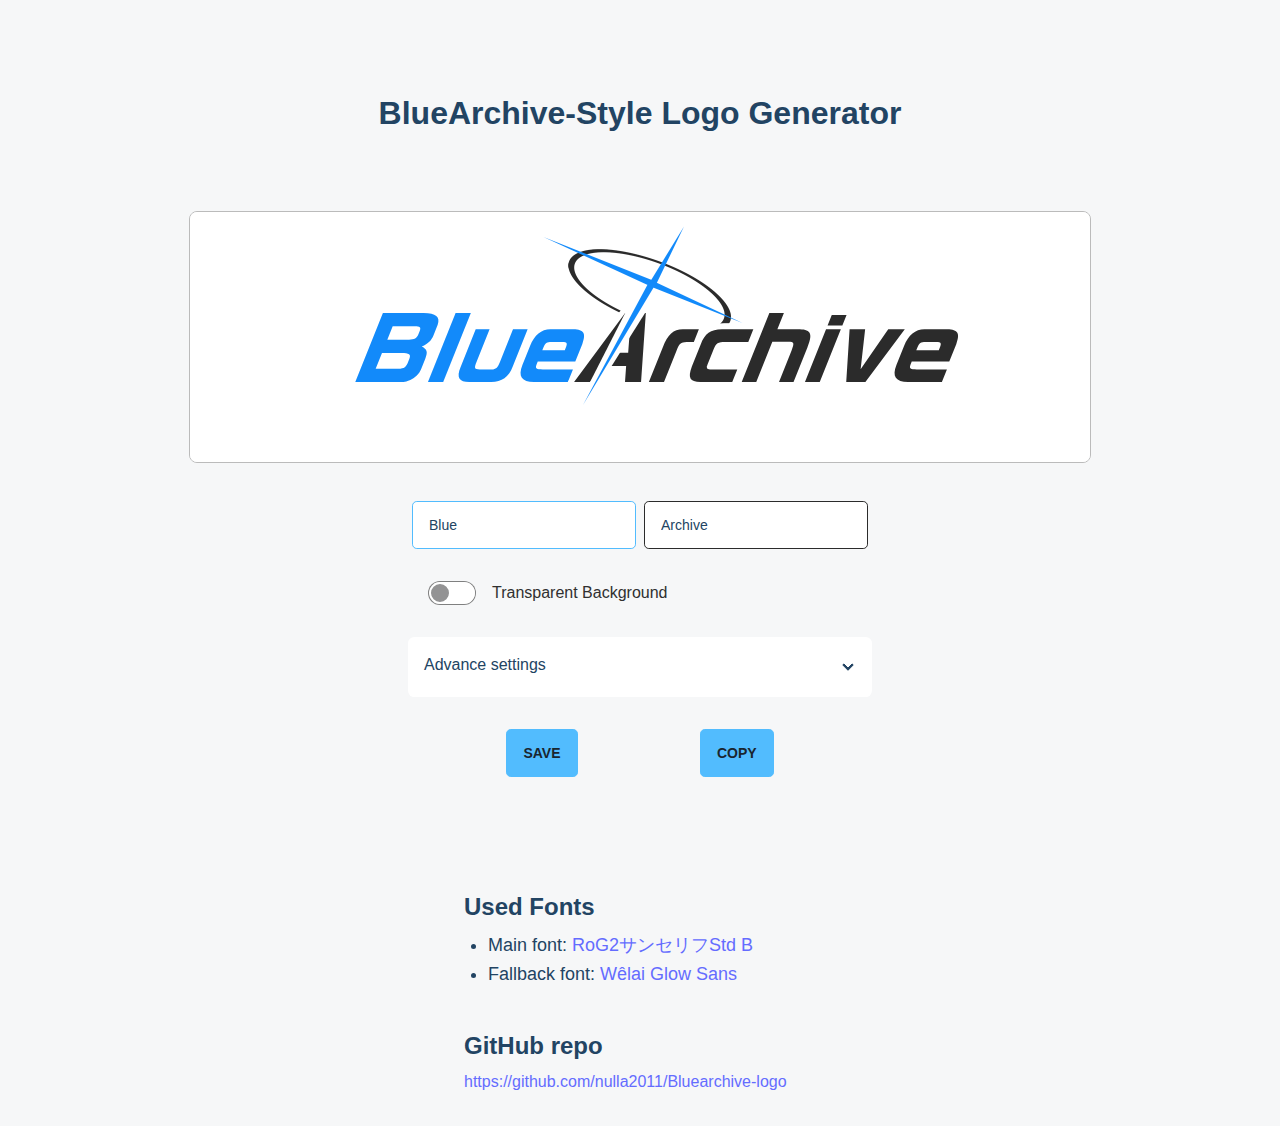
<file: ba-logo/index.html>
<!doctype html>
<html lang="en">

<head>
  <meta charset="UTF-8" />
  <meta name="viewport" content="width=device-width, initial-scale=1.0" />
  <link rel="stylesheet" type="text/css" href="fonts/RoGSans_sliced/font.css" />
  <link rel="stylesheet" type="text/css" href="fonts/GlowSans/font.css" />
  <title class="i18n" data-i18n="title">Blue Archive Logo Generator</title>
  <script type="module" crossorigin src="/ba-logo/assets/ba-logo-index-179ae651.js"></script>
  <link rel="stylesheet" href="/ba-logo/assets/ba-logo-index-3937e82a.css">
</head>

<body>
  <header>
    <h1 class="i18n mt-24 mb-20 text-center font-bold" data-i18n="heading">BlueArchive-Style Logo Generator</h1>
  </header>
  <section class="canvas-wrapper flex place-content-center">
    <div class="relative my-auto">
      <canvas id="canvas" height="250" width="900"></canvas>
      <div id='loading' class="absolute w-full h-full top-0 left-0 backdrop-blur-sm bg-slate-400/5 z-50 hidden">
        <div class="flex place-content-center h-full">
          <span class="loading loading-spinner loading-lg mx-auto"></span>
        </div>
      </div>
    </div>
  </section>
  <section class="w-full mx-auto my-6 flex flex-col sm:w-[32rem]">
    <div class="flex justify-center my-4 px-2">
      <input id="textL" type="text" placeholder="Type here" value="Blue"
        class="input input-bordered input-md input-primary mr-1 w-40 max-w-[14rem] flex-1" />
      <input id="textR" type="text" placeholder="Type here" value="Archive"
        class="input input-bordered input-md input-secondary ml-1 w-40 max-w-[14rem] flex-1" />
    </div>
    <div class="my-2">
      <label class="cursor-pointer label justify-start mx-10">
        <input type="checkbox" class="toggle toggle-primary" id="transparent" />
        <span class="i18n label-text text-base ml-4 mr-16" data-i18n="transparent-background">Transparent
          Background</span>
      </label>
    </div>
    <div class="mx-6 my-4">
      <div class="collapse collapse-arrow bg-base-100">
        <input type="checkbox" />
        <div class="i18n collapse-title font-medium" data-i18n="advance">Advance settings</div>
        <div class="collapse-content">
          <div class="i18n" data-i18n="halo-cross">Halo & Cross position</div>
          <div class="flex justify-evenly my-4">
            <span class="flex-1"><span class="mr-2">X</span><input type="number" placeholder="Type here" value="-15"
                class="input input-bordered input-sm input-primary w-32 mr-2" id="graphX" /></span>
            <span class="flex-1"><span class="mr-2">Y</span><input type="number" placeholder="Type here" value="0"
                class="input input-bordered input-sm input-primary w-32" id="graphY" /></span>
          </div>
        </div>
      </div>
    </div>
    <div class="flex justify-evenly my-4">
      <span><button class="i18n btn btn-primary" id="save" data-i18n="save">Save</button></span>
      <span><button class="i18n btn btn-primary" id="copy" data-i18n="copy">Copy</button></span>
    </div>
    <label class="swap cursor-default">
      <input type="checkbox" disabled id="message-switch" />
      <div class="alert alert-success swap-on">
        <svg xmlns="http://www.w3.org/2000/svg" class="stroke-current shrink-0 h-6 w-6" fill="none" viewBox="0 0 24 24">
          <path stroke-linecap="round" stroke-linejoin="round" stroke-width="2"
            d="M9 12l2 2 4-4m6 2a9 9 0 11-18 0 9 9 0 0118 0z" />
        </svg>
        <span class="i18n font-medium" data-i18n="copy-success">Image copied</span>
      </div>
    </label>
  </section>
  <footer>
    <section class="w-full mx-auto my-8 sm:w-96 px-4">
      <h2 class="i18n text-2xl font-bold leading-loose" data-i18n="font-title">Used Fonts</h2>
      <ul class="list-disc leading-relaxed text-lg font-normal mb-8 px-6">
        <li>
          <span class="i18n" data-i18n="main-font">Main font: </span>
          <a href="https://www.morisawa.co.jp/fonts/specimen/1646" target="_blank">RoG2サンセリフStd B</a>
        </li>
        <li>
          <span class="i18n" data-i18n="fallback-font">Fallback font: </span>
          <a href="https://github.com/welai/glow-sans" target="_blank" class="i18n" data-i18n="glow">Wêlai Glow Sans</a>
        </li>
      </ul>
      <h2 class="i18n text-2xl font-bold leading-loose" data-i18n="github-repo">GitHub repo</h2>
      <a href="https://github.com/nulla2011/Bluearchive-logo" target="_blank"
        class="text-md">https://github.com/nulla2011/Bluearchive-logo</a>
    </section>
  </footer>
  
</body>

</html>
</file>
<file: ba-logo/fonts/RoGSans_sliced/font.css>
@font-face {
  font-family: RoGSanSrfStd-Bd;
  src: url('./RoGSanSrfStd-Bd_latin.woff2') format('woff2');
  font-weight: normal;
  font-style: normal;
  font-display: swap;
  unicode-range: U+0-7F;
}
@font-face {
  font-family: RoGSanSrfStd-Bd;
  src: url('./RoGSanSrfStd-Bd_kana.woff2') format('woff2');
  font-weight: normal;
  font-style: normal;
  font-display: swap;
  unicode-range: U+3000-30FF;
}
@font-face {
  font-family: RoGSanSrfStd-Bd;
  src: url('./RoGSanSrfStd-Bd_other_mod.woff2') format('woff2');
  font-weight: normal;
  font-style: normal;
  font-display: swap;
  unicode-range: U+80-2FFF,U+3100-4DFF, U+A000-10FFFF;
}
@font-face {
  font-family: RoGSanSrfStd-Bd;
  src: url("./RoGSanSrfStd-Bd_CJK.1.woff2") format("woff2");
  font-weight: normal;
  font-style: normal;
  font-display: swap;
  unicode-range: U+9f3e,U+9f62,U+9f63,U+9f66,U+9f67,U+9f8d;
}
@font-face {
  font-family: RoGSanSrfStd-Bd;
  src: url("./RoGSanSrfStd-Bd_CJK.2.woff2") format("woff2");
  font-weight: normal;
  font-style: normal;
  font-display: swap;
  unicode-range: U+9dfa,U+9e1a,U+9e1e,U+9e75,U+9e78,U+9e79,U+9e7c,U+9e93,U+9e97,U+9e9d,U+9ea9,U+9eb4,U+9eb5,U+9eb9,U+9eba,U+9ebe,U+9ebf,U+9ecd,U+9ed0,U+9ed2,U+9ed9,U+9edd,U+9eef,U+9ef4,U+9f2c;
}
@font-face {
  font-family: RoGSanSrfStd-Bd;
  src: url("./RoGSanSrfStd-Bd_CJK.3.woff2") format("woff2");
  font-weight: normal;
  font-style: normal;
  font-display: swap;
  unicode-range: U+9c3b,U+9c47,U+9c48,U+9c57,U+9c78,U+9ce5,U+9ce9,U+9cf3,U+9cf4,U+9cf6,U+9d08,U+9d09,U+9d12,U+9d1b,U+9d26,U+9d28,U+9d3b,U+9d51,U+9d59,U+9d5c,U+9d60,U+9d61,U+9d6c,U+9d70,U+9d72,U+9d7a,U+9d89,U+9d8f,U+9daf,U+9db4,U+9db8,U+9dd7,U+9df2,U+9df9;
}
@font-face {
  font-family: RoGSanSrfStd-Bd;
  src: url("./RoGSanSrfStd-Bd_CJK.4.woff2") format("woff2");
  font-weight: normal;
  font-style: normal;
  font-display: swap;
  unicode-range: U+9a5f,U+9a62,U+9a65,U+9ab0,U+9abc,U+9ac0,U+9ac4,U+9acf,U+9ad1,U+9ad9,U+9ae3,U+9aea,U+9aed,U+9aef,U+9af4,U+9afb,U+9b18,U+9b1a,U+9b22,U+9b23,U+9b27,U+9b28,U+9b31,U+9b3b,U+9b43,U+9b4d,U+9b51,U+9b5a,U+9b6f,U+9b8e,U+9b91,U+9b9f,U+9ba8,U+9baa,U+9bab,U+9bad,U+9bae,U+9bb1,U+9bc9,U+9bca,U+9bd6,U+9bdb,U+9be8,U+9bf0,U+9bf1,U+9c10,U+9c15,U+9c24,U+9c2d,U+9c39;
}
@font-face {
  font-family: RoGSanSrfStd-Bd;
  src: url("./RoGSanSrfStd-Bd_CJK.5.woff2") format("woff2");
  font-weight: normal;
  font-style: normal;
  font-display: swap;
  unicode-range: U+98db,U+98e2,U+98e9,U+98ef,U+98f2,U+98f4,U+98fc-98fe,U+9905,U+990a,U+990c,U+9913,U+991e,U+9921,U+9928,U+992c,U+9945,U+994c,U+9951,U+9952,U+9957,U+9997,U+9998,U+99a5,U+99ac,U+99ad,U+99b3,U+99b4,U+99c1,U+99c4-99c6,U+99d0,U+99d2,U+99d5,U+99dd,U+99ed,U+99f1,U+99ff,U+9a0e,U+9a0f,U+9a12,U+9a13,U+9a19,U+9a28,U+9a30,U+9a40,U+9a4d,U+9a4e,U+9a52,U+9a55,U+9a5a;
}
@font-face {
  font-family: RoGSanSrfStd-Bd;
  src: url("./RoGSanSrfStd-Bd_CJK.6.woff2") format("woff2");
  font-weight: normal;
  font-style: normal;
  font-display: swap;
  unicode-range: U+9730,U+973d,U+9742,U+9744,U+9749,U+9751,U+976d,U+977c,U+9784,U+9785,U+978f,U+9798,U+97a3,U+97b4,U+97cb,U+97d3,U+97dc,U+97ee,U+97fb,U+97ff,U+9801-9803,U+9805,U+9806,U+9808,U+980c,U+9810-9813,U+9817,U+9818,U+9824,U+982c,U+982d,U+9830,U+9834,U+9838,U+983c,U+9846,U+984d,U+984e,U+9854,U+9855,U+9857,U+9858,U+985a,U+985b,U+9865,U+9867,U+986b,U+9870,U+9871,U+98af,U+98b1,U+98b6,U+98c4;
}
@font-face {
  font-family: RoGSanSrfStd-Bd;
  src: url("./RoGSanSrfStd-Bd_CJK.7.woff2") format("woff2");
  font-weight: normal;
  font-style: normal;
  font-display: swap;
  unicode-range: U+95bb,U+95be,U+95c7,U+95ca,U+95d5,U+95d6,U+95d8,U+95e2,U+965b,U+965c,U+965e,U+9663,U+9665,U+966c,U+9670,U+9673,U+9678,U+967a,U+967d,U+9685,U+9688,U+968a,U+968e,U+9695,U+9698,U+96a0,U+96a3,U+96b7,U+96bb,U+96bc,U+96c9,U+96d1,U+96d6,U+96db,U+96e3,U+96eb,U+96f0,U+96f2,U+96f9,U+970a,U+970f,U+9711,U+9719,U+9727;
}
@font-face {
  font-family: RoGSanSrfStd-Bd;
  src: url("./RoGSanSrfStd-Bd_CJK.8.woff2") format("woff2");
  font-weight: normal;
  font-style: normal;
  font-display: swap;
  unicode-range: U+9583,U+9589,U+958f,U+9591,U+9592,U+9598,U+95a2-95a5,U+95a8,U+95b2;
}
@font-face {
  font-family: RoGSanSrfStd-Bd;
  src: url("./RoGSanSrfStd-Bd_CJK.9.woff2") format("woff2");
  font-weight: normal;
  font-style: normal;
  font-display: swap;
  unicode-range: U+9418-941a,U+9438,U+9451,U+945a,U+9462,U+9475,U+947c,U+947f;
}
@font-face {
  font-family: RoGSanSrfStd-Bd;
  src: url("./RoGSanSrfStd-Bd_CJK.10.woff2") format("woff2");
  font-weight: normal;
  font-style: normal;
  font-display: swap;
  unicode-range: U+92b7,U+92b9,U+92d0,U+92d2,U+92e4,U+92ea,U+92ed,U+92f3,U+92f8,U+92fc,U+9306,U+9310,U+9318,U+931a,U+931e,U+9320,U+9321,U+9326,U+9328,U+932b,U+932c,U+932f,U+9332,U+934b,U+934d,U+9354,U+9357,U+935b,U+936e,U+9375,U+937e,U+938c,U+9394,U+9396,U+9397,U+939a,U+93a7,U+93ac,U+93ae,U+93b9,U+93c6,U+93d1,U+93d6,U+93de,U+93e1,U+93e4,U+93f8;
}
@font-face {
  font-family: RoGSanSrfStd-Bd;
  src: url("./RoGSanSrfStd-Bd_CJK.11.woff2") format("woff2");
  font-weight: normal;
  font-style: normal;
  font-display: swap;
  unicode-range: U+914c,U+914e,U+9154,U+9162,U+9163,U+9169,U+9182,U+918d,U+9190,U+919c,U+91a4,U+91ac,U+91b5,U+91b8,U+91c6,U+91c8,U+91d7,U+91d8,U+91dd,U+91e3,U+91e6,U+91e7,U+91ed,U+920a,U+920d,U+920e,U+9210,U+9214,U+9215,U+9234,U+9237,U+9239,U+923a,U+923c,U+9240,U+9244,U+9245,U+924e,U+9251,U+925b,U+925e,U+9262,U+9264,U+9266,U+9271,U+927e,U+9280,U+9283,U+9285,U+9288,U+9291,U+9293,U+9298,U+92ad;
}
@font-face {
  font-family: RoGSanSrfStd-Bd;
  src: url("./RoGSanSrfStd-Bd_CJK.12.woff2") format("woff2");
  font-weight: normal;
  font-style: normal;
  font-display: swap;
  unicode-range: U+8fe2,U+8fe9,U+8ff8,U+9015,U+901e,U+9021,U+9031,U+9041,U+9045,U+904a,U+904f,U+9051,U+9054,U+9055,U+905c,U+9060,U+9061,U+9069,U+9076-9078,U+907a,U+907c,U+907d,U+9081,U+9083,U+908f,U+90a8,U+90b8,U+90de,U+90f5,U+90f7,U+9115,U+9127,U+912d,U+9149,U+914a;
}
@font-face {
  font-family: RoGSanSrfStd-Bd;
  src: url("./RoGSanSrfStd-Bd_CJK.13.woff2") format("woff2");
  font-weight: normal;
  font-style: normal;
  font-display: swap;
  unicode-range: U+8e35,U+8e42,U+8e49,U+8e50,U+8e59,U+8e5f,U+8e74,U+8e76,U+8e7c,U+8e84,U+8e85,U+8e87,U+8e8d,U+8e99,U+8eac,U+8ec0,U+8eca-8ecd,U+8ed2,U+8edf,U+8ee2,U+8eeb,U+8ef8,U+8efd,U+8f03,U+8f09,U+8f13,U+8f14,U+8f1d,U+8f29,U+8f2a,U+8f2f,U+8f38,U+8f3b,U+8f3f,U+8f44,U+8f4d,U+8f4e,U+8f5f,U+8fae,U+8faf,U+8fb2,U+8fb7,U+8fba-8fbc,U+8fbf,U+8fc2,U+8fda;
}
@font-face {
  font-family: RoGSanSrfStd-Bd;
  src: url("./RoGSanSrfStd-Bd_CJK.14.woff2") format("woff2");
  font-weight: normal;
  font-style: normal;
  font-display: swap;
  unicode-range: U+8caf,U+8cb0,U+8cb4,U+8cb6-8cb8,U+8cbb,U+8cbc,U+8cbf,U+8cc0,U+8cc2-8cc4,U+8cc7,U+8cca,U+8ccd,U+8cd1,U+8cd3,U+8cdb,U+8cdc,U+8cde,U+8ce0,U+8ce2,U+8ce6,U+8cea,U+8ced,U+8cf4,U+8cfa,U+8cfc,U+8cfd,U+8d05,U+8d08,U+8d0f,U+8d13,U+8d14,U+8d16,U+8d66,U+8d67,U+8d6d,U+8d73,U+8d99,U+8da8,U+8dcb,U+8ddb,U+8de1,U+8de3,U+8deb,U+8dfc,U+8e09,U+8e0a,U+8e1e;
}
@font-face {
  font-family: RoGSanSrfStd-Bd;
  src: url("./RoGSanSrfStd-Bd_CJK.15.woff2") format("woff2");
  font-weight: normal;
  font-style: normal;
  font-display: swap;
  unicode-range: U+8b6c,U+8b70,U+8b72,U+8b74,U+8b77,U+8b83,U+8b90,U+8c3f,U+8c48,U+8c4a,U+8c4c,U+8c7a,U+8c82,U+8c89,U+8c9d,U+8c9e,U+8ca0-8ca2,U+8ca7-8cac;
}
@font-face {
  font-family: RoGSanSrfStd-Bd;
  src: url("./RoGSanSrfStd-Bd_CJK.16.woff2") format("woff2");
  font-weight: normal;
  font-style: normal;
  font-display: swap;
  unicode-range: U+8a02,U+8a03,U+8a08,U+8a0a,U+8a0e,U+8a13,U+8a16-8a18,U+8a1b,U+8a1d,U+8a1f,U+8a23,U+8a25,U+8a2d,U+8a31,U+8a33,U+8a34,U+8a37,U+8a3a,U+8a3c,U+8a48,U+8a50,U+8a54,U+8a55,U+8a5b,U+8a5e,U+8a60,U+8a62,U+8a63,U+8a66,U+8a69,U+8a6b,U+8a6d,U+8a6e,U+8a70,U+8a72,U+8a73,U+8a85,U+8a87,U+8a8c,U+8a8d,U+8a91,U+8a95,U+8a98,U+8aa0,U+8aa1,U+8aa3,U+8aa4,U+8aa6,U+8aa8,U+8aac,U+8aad,U+8ab0,U+8ab2,U+8ab9,U+8abc,U+8abe,U+8abf,U+8ac7,U+8acf,U+8ad2,U+8ad6,U+8adb,U+8adc,U+8adf,U+8ae1,U+8ae6,U+8ae7,U+8aed,U+8aee,U+8af1,U+8af3,U+8af7,U+8af8,U+8afa,U+8afe,U+8b00-8b02,U+8b0e,U+8b17,U+8b19,U+8b1b,U+8b1d,U+8b21,U+8b28,U+8b2c,U+8b33,U+8b39,U+8b3e,U+8b4f,U+8b58,U+8b5a,U+8b5c;
}
@font-face {
  font-family: RoGSanSrfStd-Bd;
  src: url("./RoGSanSrfStd-Bd_CJK.17.woff2") format("woff2");
  font-weight: normal;
  font-style: normal;
  font-display: swap;
  unicode-range: U+8872,U+887d-887f,U+8882,U+8888,U+88a2,U+88a4,U+88b1,U+88b4,U+88b7,U+88cf,U+88dc,U+88df,U+88e1,U+88e8,U+88f3,U+88fd,U+88fe,U+8907,U+890c,U+8912,U+8913,U+8925,U+892b,U+893b,U+8941,U+8956,U+895e,U+895f,U+8966,U+896f,U+8972,U+8987,U+898f,U+8997,U+899a,U+89a7,U+89aa,U+89b3,U+89da;
}
@font-face {
  font-family: RoGSanSrfStd-Bd;
  src: url("./RoGSanSrfStd-Bd_CJK.18.woff2") format("woff2");
  font-weight: normal;
  font-style: normal;
  font-display: swap;
  unicode-range: U+86e4,U+86ed,U+86f8,U+86f9,U+86fe,U+8703,U+8706,U+8709,U+870a,U+8711,U+871a,U+8725,U+8729,U+8734,U+873b,U+873f,U+8753,U+8755,U+8757,U+8766,U+876e,U+8778,U+8782,U+879f,U+87a2,U+87ab,U+87b3,U+87bd,U+87c0,U+87c4,U+87cb,U+87e0,U+87ec,U+87fb,U+881f,U+8846,U+8852,U+8853,U+8859,U+885b,U+885d,U+8862;
}
@font-face {
  font-family: RoGSanSrfStd-Bd;
  src: url("./RoGSanSrfStd-Bd_CJK.19.woff2") format("woff2");
  font-weight: normal;
  font-style: normal;
  font-display: swap;
  unicode-range: U+8535,U+8543,U+8548,U+854e,U+8553,U+8557,U+8559,U+8568-856a,U+856d,U+858a,U+8591,U+8594,U+8599,U+85a6,U+85a8,U+85a9,U+85ab,U+85ac,U+85ae,U+85b9,U+85c1,U+85cd,U+85e9,U+8606,U+8607,U+860a,U+861a,U+862d,U+863f,U+8654,U+865c,U+8671,U+867b,U+8693,U+86a4,U+86af,U+86c6,U+86c9,U+86cd,U+86ce,U+86d4,U+86de,U+86df;
}
@font-face {
  font-family: RoGSanSrfStd-Bd;
  src: url("./RoGSanSrfStd-Bd_CJK.20.woff2") format("woff2");
  font-weight: normal;
  font-style: normal;
  font-display: swap;
  unicode-range: U+83c5,U+83d3,U+83d6,U+83df,U+83eb,U+83f0,U+840a,U+8429,U+843c,U+8449,U+844e,U+8466,U+846d,U+847a,U+8490,U+8494,U+849f,U+84a1,U+84b4,U+84bb,U+84bc,U+84cb,U+84d0,U+84d1,U+84ee,U+84fc,U+8500,U+8511,U+8514,U+8515,U+8517,U+8518,U+851f,U+8523,U+8526,U+852d;
}
@font-face {
  font-family: RoGSanSrfStd-Bd;
  src: url("./RoGSanSrfStd-Bd_CJK.21.woff2") format("woff2");
  font-weight: normal;
  font-style: normal;
  font-display: swap;
  unicode-range: U+82c5,U+82d3,U+82de,U+82e7,U+82eb,U+82fa,U+8301,U+8332,U+8340,U+834a,U+834f,U+8358,U+8373,U+837b,U+837c,U+837f,U+83a2,U+83a8;
}
@font-face {
  font-family: RoGSanSrfStd-Bd;
  src: url("./RoGSanSrfStd-Bd_CJK.22.woff2") format("woff2");
  font-weight: normal;
  font-style: normal;
  font-display: swap;
  unicode-range: U+814e,U+8151,U+816b,U+8171,U+8178,U+8182,U+8188,U+819a,U+81a0,U+81a3,U+81ba,U+81bf,U+81c6,U+81cd,U+81d1,U+81d3,U+81d8,U+81e5,U+81e8,U+81fc,U+8201,U+8202,U+8208,U+820e,U+8210,U+8217,U+8218,U+821b,U+821c,U+8233,U+8237,U+8259,U+825f,U+8266,U+8268,U+826e,U+8271,U+8276,U+828d;
}
@font-face {
  font-family: RoGSanSrfStd-Bd;
  src: url("./RoGSanSrfStd-Bd_CJK.23.woff2") format("woff2");
  font-weight: normal;
  font-style: normal;
  font-display: swap;
  unicode-range: U+8004,U+8006,U+8012,U+8018,U+8056,U+805e,U+8061,U+806f,U+8073,U+8074,U+8077,U+807e,U+80ad,U+80b1,U+80c4,U+80da,U+80db,U+80e4,U+80ef,U+80f1,U+80f4,U+8105,U+8107,U+8108,U+811b,U+8123,U+8133,U+8139;
}
@font-face {
  font-family: RoGSanSrfStd-Bd;
  src: url("./RoGSanSrfStd-Bd_CJK.24.woff2") format("woff2");
  font-weight: normal;
  font-style: normal;
  font-display: swap;
  unicode-range: U+7f36,U+7f4c,U+7f58,U+7f60,U+7f70,U+7f75,U+7f77,U+7f79,U+7f85,U+7f86,U+7f9a,U+7fa8,U+7fa9,U+7fb2,U+7fcc,U+7fd2,U+7fd5,U+7fe9,U+7feb,U+7ff3,U+7ff9;
}
@font-face {
  font-family: RoGSanSrfStd-Bd;
  src: url("./RoGSanSrfStd-Bd_CJK.25.woff2") format("woff2");
  font-weight: normal;
  font-style: normal;
  font-display: swap;
  unicode-range: U+7dca,U+7dcb,U+7dcf,U+7dd1,U+7dd2,U+7dd6,U+7dd8,U+7dda,U+7dde,U+7de0,U+7de8,U+7de9,U+7dec,U+7def,U+7df4,U+7dfb,U+7e01,U+7e04,U+7e0a,U+7e0b,U+7e1b,U+7e1e,U+7e26,U+7e2b,U+7e2e,U+7e37,U+7e39,U+7e3a,U+7e3e,U+7e43,U+7e4a,U+7e4b,U+7e4d,U+7e54,U+7e55,U+7e59,U+7e5a,U+7e5e,U+7e61,U+7e6b,U+7e6d,U+7e70,U+7e79,U+7e7b,U+7e7d,U+7e82,U+7e8f,U+7e92,U+7e94,U+7e9c;
}
@font-face {
  font-family: RoGSanSrfStd-Bd;
  src: url("./RoGSanSrfStd-Bd_CJK.26.woff2") format("woff2");
  font-weight: normal;
  font-style: normal;
  font-display: swap;
  unicode-range: U+7cdc,U+7cde,U+7ce0,U+7ce7,U+7cf6,U+7cf8,U+7cfe,U+7d00,U+7d04-7d06,U+7d0a,U+7d0b,U+7d0d,U+7d10,U+7d14,U+7d17-7d19,U+7d1b,U+7d21,U+7d2c,U+7d2e,U+7d30,U+7d33,U+7d39,U+7d3a,U+7d42-7d44,U+7d46,U+7d4c,U+7d5c,U+7d5e,U+7d61-7d63,U+7d66,U+7d68,U+7d71,U+7d75,U+7d76,U+7d79,U+7d8f,U+7d99,U+7d9a,U+7d9c,U+7da0,U+7dac,U+7dad,U+7daf,U+7db1,U+7db4,U+7db5,U+7db7,U+7db8,U+7dba,U+7dbb,U+7dbd-7dbf;
}
@font-face {
  font-family: RoGSanSrfStd-Bd;
  src: url("./RoGSanSrfStd-Bd_CJK.27.woff2") format("woff2");
  font-weight: normal;
  font-style: normal;
  font-display: swap;
  unicode-range: U+7bc4,U+7bc6,U+7bc9,U+7bcb,U+7bdd,U+7be0,U+7be4,U+7be5,U+7be9,U+7c07,U+7c1e,U+7c21,U+7c2a,U+7c2b,U+7c38,U+7c3e,U+7c43,U+7c50,U+7c54,U+7c5f,U+7c60,U+7c64,U+7c6c,U+7c81,U+7c82,U+7c8b,U+7c8d,U+7c95,U+7c9b,U+7ca7,U+7cb1,U+7cb3,U+7cbd,U+7cc0;
}
@font-face {
  font-family: RoGSanSrfStd-Bd;
  src: url("./RoGSanSrfStd-Bd_CJK.28.woff2") format("woff2");
  font-weight: normal;
  font-style: normal;
  font-display: swap;
  unicode-range: U+7ad1,U+7adc,U+7add,U+7ae6,U+7af6,U+7afa,U+7aff,U+7b04,U+7b08,U+7b0a,U+7b0f,U+7b19,U+7b1e,U+7b20,U+7b25,U+7b39,U+7b46,U+7b4d,U+7b4f,U+7b50,U+7b67,U+7b6c,U+7b6e,U+7b75,U+7b87,U+7b8b,U+7b8d,U+7b8f,U+7b92,U+7b94,U+7b95,U+7b99,U+7b9d,U+7b9e,U+7baa,U+7bb4,U+7bb8,U+7bc0;
}
@font-face {
  font-family: RoGSanSrfStd-Bd;
  src: url("./RoGSanSrfStd-Bd_CJK.29.woff2") format("woff2");
  font-weight: normal;
  font-style: normal;
  font-display: swap;
  unicode-range: U+7980,U+798a,U+798d,U+798e,U+7994,U+799b,U+79a6,U+79b0,U+79b1,U+79bf,U+79d5,U+79e3,U+7a14,U+7a17,U+7a1c,U+7a1f,U+7a2e,U+7a32,U+7a37,U+7a3c,U+7a40,U+7a42,U+7a49,U+7a4d-7a4f,U+7a62,U+7a63,U+7a6b,U+7a88,U+7a93,U+7a95,U+7a98,U+7aa9,U+7aaa,U+7aae,U+7aaf,U+7aba,U+7ac4,U+7ac8;
}
@font-face {
  font-family: RoGSanSrfStd-Bd;
  src: url("./RoGSanSrfStd-Bd_CJK.30.woff2") format("woff2");
  font-weight: normal;
  font-style: normal;
  font-display: swap;
  unicode-range: U+784e,U+786f,U+787c,U+7881,U+7887,U+7893,U+78a9,U+78ba,U+78bc,U+78d0,U+78d4,U+78ef,U+7901,U+790e,U+7919,U+792b,U+7940,U+7947,U+7949,U+7950,U+7953,U+795a,U+795f,U+7960,U+7962;
}
@font-face {
  font-family: RoGSanSrfStd-Bd;
  src: url("./RoGSanSrfStd-Bd_CJK.31.woff2") format("woff2");
  font-weight: normal;
  font-style: normal;
  font-display: swap;
  unicode-range: U+771b,U+7726,U+773a,U+7746,U+7765,U+7766,U+7768,U+777e,U+778b,U+7791,U+779e,U+77a0,U+77a5,U+77ad,U+77bd,U+77bf,U+77c7,U+77cd,U+77da,U+77e7,U+77ef,U+7812,U+7815,U+7821,U+7825-7827,U+7832,U+783a;
}
@font-face {
  font-family: RoGSanSrfStd-Bd;
  src: url("./RoGSanSrfStd-Bd_CJK.32.woff2") format("woff2");
  font-weight: normal;
  font-style: normal;
  font-display: swap;
  unicode-range: U+760b,U+7620-7622,U+7627,U+7630,U+7634,U+7642,U+7647,U+7648,U+7652,U+7658,U+7661,U+7669,U+766c,U+7672,U+7678,U+767a,U+7690,U+769a,U+769b,U+769e,U+76a6,U+76ba,U+76bf,U+76c2,U+76c3,U+76de,U+76e3-76e5,U+76ea,U+7704,U+7707,U+7708,U+770c;
}
@font-face {
  font-family: RoGSanSrfStd-Bd;
  src: url("./RoGSanSrfStd-Bd_CJK.33.woff2") format("woff2");
  font-weight: normal;
  font-style: normal;
  font-display: swap;
  unicode-range: U+7501,U+750d,U+7511,U+7515,U+7523,U+7525,U+7526,U+752f,U+753a,U+7551,U+755a,U+755d,U+7560,U+7562,U+7566,U+756f,U+7570,U+7573,U+757f,U+758b,U+758e,U+7594,U+759a,U+759d,U+75a3,U+75a5,U+75b1,U+75b3,U+75b5,U+75b8,U+75bd,U+75cd,U+75d4,U+75d9,U+75de,U+75e2,U+75e3,U+75e9,U+75f2,U+75f3,U+75fa,U+75fc,U+75fe,U+75ff,U+7601;
}
@font-face {
  font-family: RoGSanSrfStd-Bd;
  src: url("./RoGSanSrfStd-Bd_CJK.34.woff2") format("woff2");
  font-weight: normal;
  font-style: normal;
  font-display: swap;
  unicode-range: U+73ea,U+73f5,U+7407,U+7425,U+7429,U+742e,U+7432,U+7435,U+7436,U+743a,U+745b,U+7460,U+7462,U+746a,U+746f,U+7473,U+7489,U+749f,U+74b0,U+74bd,U+74ca,U+74e2,U+74e9;
}
@font-face {
  font-family: RoGSanSrfStd-Bd;
  src: url("./RoGSanSrfStd-Bd_CJK.35.woff2") format("woff2");
  font-weight: normal;
  font-style: normal;
  font-display: swap;
  unicode-range: U+72e1,U+72fd,U+730a,U+7316,U+731f,U+7329,U+7336,U+7337,U+733e,U+7344,U+7345,U+7357,U+7363,U+7370,U+7372,U+737a,U+73c2,U+73c8,U+73c9,U+73d2,U+73d6,U+73e3;
}
@font-face {
  font-family: RoGSanSrfStd-Bd;
  src: url("./RoGSanSrfStd-Bd_CJK.36.woff2") format("woff2");
  font-weight: normal;
  font-style: normal;
  font-display: swap;
  unicode-range: U+71a8,U+71b1,U+71b9,U+71be,U+71c1,U+71c8,U+71d0,U+71e6,U+71e7,U+71ed,U+71f9,U+71fb,U+71fc,U+721b,U+7230,U+723a,U+723c,U+723e,U+7240,U+7246,U+7252,U+7258,U+725d,U+7274,U+727d,U+7282,U+7287,U+7292,U+72a0,U+72b1,U+72be,U+72c3,U+72c6,U+72ce,U+72d2,U+72db;
}
@font-face {
  font-family: RoGSanSrfStd-Bd;
  src: url("./RoGSanSrfStd-Bd_CJK.37.woff2") format("woff2");
  font-weight: normal;
  font-style: normal;
  font-display: swap;
  unicode-range: U+7005,U+7006,U+7009,U+7015,U+701d-701f,U+7026-7028,U+702c,U+7030,U+703e,U+7058,U+707d,U+7085,U+708a,U+7099,U+70bb,U+70cf,U+70d9,U+70fd,U+7104,U+7109,U+7114,U+711c,U+713c,U+7146,U+7147,U+7149,U+7156,U+7159,U+715c,U+7165,U+7169,U+717d,U+7184;
}
@font-face {
  font-family: RoGSanSrfStd-Bd;
  src: url("./RoGSanSrfStd-Bd_CJK.38.woff2") format("woff2");
  font-weight: normal;
  font-style: normal;
  font-display: swap;
  unicode-range: U+6edd,U+6eec,U+6ef2,U+6ef8,U+6efe,U+6f01,U+6f09,U+6f15,U+6f22,U+6f23,U+6f2c,U+6f31,U+6f32,U+6f38,U+6f3f,U+6f45,U+6f51,U+6f54,U+6f5f,U+6f64,U+6f70,U+6f74,U+6f7a,U+6f97,U+6fb1,U+6fc1,U+6fc3,U+6fdb,U+6fe0,U+6fe1,U+6fe4,U+6feb,U+6fef,U+6ffa,U+6ffe;
}
@font-face {
  font-family: RoGSanSrfStd-Bd;
  src: url("./RoGSanSrfStd-Bd_CJK.39.woff2") format("woff2");
  font-weight: normal;
  font-style: normal;
  font-display: swap;
  unicode-range: U+6dc6,U+6dcf,U+6dea,U+6dec,U+6df5,U+6df8,U+6dfc,U+6e07-6e09,U+6e0b,U+6e13,U+6e15,U+6e1a,U+6e1b,U+6e1f,U+6e25-6e27,U+6e2b,U+6e2c,U+6e39,U+6e3a,U+6e3c,U+6e3e,U+6e4a,U+6e4d,U+6e5c,U+6e67,U+6e6e,U+6e6f,U+6e72,U+6e80,U+6e96,U+6e9d,U+6e9f,U+6eb7,U+6ebf,U+6ec2,U+6ec4,U+6ec5,U+6ecc,U+6ed3,U+6ed4;
}
@font-face {
  font-family: RoGSanSrfStd-Bd;
  src: url("./RoGSanSrfStd-Bd_CJK.40.woff2") format("woff2");
  font-weight: normal;
  font-style: normal;
  font-display: swap;
  unicode-range: U+6cbc,U+6cc1,U+6cda,U+6d04,U+6d1f,U+6d29,U+6d35,U+6d44,U+6d5a,U+6d5c,U+6d63,U+6d6c,U+6d6f,U+6d87,U+6d8e,U+6d93,U+6d95,U+6d96,U+6d99,U+6d9c,U+6dac,U+6db8,U+6dbc;
}
@font-face {
  font-family: RoGSanSrfStd-Bd;
  src: url("./RoGSanSrfStd-Bd_CJK.41.woff2") format("woff2");
  font-weight: normal;
  font-style: normal;
  font-display: swap;
  unicode-range: U+6b86,U+6b89,U+6bb2,U+6bba,U+6bbb,U+6bc0,U+6bce,U+6bd6,U+6bd8,U+6bec,U+6c08,U+6c17,U+6c37,U+6c3e,U+6c3f,U+6c4e,U+6c50,U+6c5a,U+6c5c,U+6c5e,U+6c6f,U+6c72,U+6c7a,U+6c86,U+6c8c,U+6c93,U+6c96,U+6ca2,U+6cae,U+6cb1;
}
@font-face {
  font-family: RoGSanSrfStd-Bd;
  src: url("./RoGSanSrfStd-Bd_CJK.42.woff2") format("woff2");
  font-weight: normal;
  font-style: normal;
  font-display: swap;
  unicode-range: U+6a0b,U+6a17,U+6a19,U+6a29,U+6a2b,U+6a30,U+6a35,U+6a39,U+6a3a,U+6a3d,U+6a46,U+6a47,U+6a4b,U+6a6b,U+6a7e,U+6a7f,U+6a84,U+6a8e,U+6a90,U+6a97,U+6a9c,U+6ab3,U+6abb,U+6ac2,U+6ac3,U+6ad3,U+6ada,U+6adb,U+6adf,U+6ae4,U+6ae8,U+6b04,U+6b05,U+6b12,U+6b16,U+6b37,U+6b3d,U+6b4e,U+6b53,U+6b54,U+6b69,U+6b6f,U+6b73,U+6b74,U+6b80;
}
@font-face {
  font-family: RoGSanSrfStd-Bd;
  src: url("./RoGSanSrfStd-Bd_CJK.43.woff2") format("woff2");
  font-weight: normal;
  font-style: normal;
  font-display: swap;
  unicode-range: U+68e7,U+68f2,U+68f9,U+6900,U+690b,U+691b,U+691c,U+6934,U+693d,U+693f,U+694a,U+6953,U+6954,U+6962,U+6968,U+696b,U+696e,U+696f,U+6973,U+697d,U+698a,U+698e,U+6994,U+6998,U+699b,U+69a7,U+69c3,U+69cb-69cd,U+69d3,U+69d8,U+69d9,U+69f2,U+69fb,U+69ff;
}
@font-face {
  font-family: RoGSanSrfStd-Bd;
  src: url("./RoGSanSrfStd-Bd_CJK.44.woff2") format("woff2");
  font-weight: normal;
  font-style: normal;
  font-display: swap;
  unicode-range: U+67a0,U+67a1,U+67b3,U+67b7,U+67bb,U+67c0,U+67c1,U+67ca,U+67d1,U+67d8,U+67dd,U+67de,U+67e2,U+67e9,U+67f5,U+67fb,U+67fe,U+6801,U+6803,U+6804,U+681e,U+6822,U+6834,U+6840,U+6841,U+6844,U+6853,U+685c,U+685d,U+685f,U+6867,U+687f,U+6883,U+689f,U+68a2,U+68b1,U+68b6,U+68bc,U+68c4,U+68c8,U+68d7,U+68df;
}
@font-face {
  font-family: RoGSanSrfStd-Bd;
  src: url("./RoGSanSrfStd-Bd_CJK.45.woff2") format("woff2");
  font-weight: normal;
  font-style: normal;
  font-display: swap;
  unicode-range: U+663b,U+6641,U+664f,U+6659,U+6665,U+6666,U+6669,U+6673,U+6681,U+6688,U+66a0,U+66a2,U+66a6,U+66ab,U+66b2,U+66b8,U+66b9,U+66c7,U+66d6,U+66da,U+66dc,U+66e0,U+66e9,U+66f3,U+66fa,U+66fd,U+6715,U+6726,U+6727,U+672d,U+6736,U+6753,U+6762,U+6773,U+6775,U+6777,U+6787;
}
@font-face {
  font-family: RoGSanSrfStd-Bd;
  src: url("./RoGSanSrfStd-Bd_CJK.46.woff2") format("woff2");
  font-weight: normal;
  font-style: normal;
  font-display: swap;
  unicode-range: U+64fe,U+6518,U+6523,U+652b,U+652c,U+654e,U+6557,U+655d,U+6575,U+6582,U+6583,U+6589,U+658e,U+659f,U+65a1,U+65ac,U+65c6,U+65db,U+6600,U+6607,U+6609,U+661e,U+6624,U+662e,U+6631,U+6636;
}
@font-face {
  font-family: RoGSanSrfStd-Bd;
  src: url("./RoGSanSrfStd-Bd_CJK.47.woff2") format("woff2");
  font-weight: normal;
  font-style: normal;
  font-display: swap;
  unicode-range: U+63be,U+63c3,U+63c4,U+63c6,U+63d6,U+63da,U+63db,U+63e3,U+63ee,U+63f5,U+63f6,U+63fa,U+640d,U+6414,U+6417,U+6426,U+643e,U+6442,U+6451,U+647a,U+6483,U+6488,U+6493,U+649a,U+649d,U+64a5,U+64ab,U+64b2,U+64b9,U+64bb,U+64c1,U+64e1,U+64e2,U+64ec,U+64f1,U+64f2;
}
@font-face {
  font-family: RoGSanSrfStd-Bd;
  src: url("./RoGSanSrfStd-Bd_CJK.48.woff2") format("woff2");
  font-weight: normal;
  font-style: normal;
  font-display: swap;
  unicode-range: U+623b,U+6248,U+6249,U+6255,U+6271,U+627c,U+6289,U+6294,U+629c,U+629e,U+62c8,U+62d7,U+62d9,U+62dd,U+62e0,U+62e1,U+62f5,U+62f6,U+630c,U+6319,U+631f,U+633f,U+634c,U+635c,U+6368,U+6369,U+6372,U+637a,U+637b,U+6383,U+6396,U+639b,U+639f,U+63a1,U+63a3,U+63ac,U+63b2,U+63b4,U+63bb;
}
@font-face {
  font-family: RoGSanSrfStd-Bd;
  src: url("./RoGSanSrfStd-Bd_CJK.49.woff2") format("woff2");
  font-weight: normal;
  font-style: normal;
  font-display: swap;
  unicode-range: U+610d,U+6115,U+6120,U+612c,U+6130,U+6137,U+613e,U+6144,U+6147,U+614a,U+614b,U+615a,U+615f,U+6163,U+6165,U+616b,U+616e,U+6173-6177,U+617e,U+6182,U+618a,U+618e,U+6190,U+6191,U+6194,U+619a,U+61a4,U+61a7,U+61a9,U+61ab,U+61ac,U+61b2,U+61b6,U+61c3,U+61c7,U+61ca,U+61d0,U+61e6,U+61f2,U+61f6,U+61f8,U+61fc,U+61fe,U+620d,U+620e,U+6213,U+621f,U+6226,U+622e,U+622f,U+6238;
}
@font-face {
  font-family: RoGSanSrfStd-Bd;
  src: url("./RoGSanSrfStd-Bd_CJK.50.woff2") format("woff2");
  font-weight: normal;
  font-style: normal;
  font-display: swap;
  unicode-range: U+5fd6,U+5fdc-5fde,U+5ff8,U+5fff,U+600f,U+6020,U+6029,U+602b,U+602f,U+6041,U+6043,U+6046,U+6059,U+605a,U+605d,U+6063,U+6065,U+606a,U+606c,U+6075,U+6085,U+608a,U+608c,U+6092,U+6096,U+609b,U+60a7,U+60a9,U+60aa,U+60b4,U+60b6,U+60b8,U+60bd,U+60c7,U+60d8,U+60da,U+60e3,U+60f0,U+60f6;
}
@font-face {
  font-family: RoGSanSrfStd-Bd;
  src: url("./RoGSanSrfStd-Bd_CJK.51.woff2") format("woff2");
  font-weight: normal;
  font-style: normal;
  font-display: swap;
  unicode-range: U+5eab,U+5eb5,U+5eb6,U+5ec2,U+5ec3,U+5ec8,U+5edf,U+5ee0,U+5eec,U+5efb,U+5efc,U+5eff,U+5f01,U+5f0b,U+5f10,U+5f11,U+5f14,U+5f29,U+5f35,U+5f3c,U+5f3e,U+5f45,U+5f4a,U+5f4e,U+5f57,U+5f59,U+5f67,U+5f6b,U+5f77,U+5f7f,U+5f82,U+5f8a,U+5f93,U+5f98,U+5fa0,U+5fa8,U+5fa9,U+5fb3,U+5fb4,U+5fb9;
}
@font-face {
  font-family: RoGSanSrfStd-Bd;
  src: url("./RoGSanSrfStd-Bd_CJK.52.woff2") format("woff2");
  font-weight: normal;
  font-style: normal;
  font-display: swap;
  unicode-range: U+5d42,U+5d50,U+5d69,U+5d6f,U+5d84,U+5d8b,U+5dba,U+5dbc,U+5dcc,U+5dd2,U+5de3,U+5df3,U+5dfb,U+5dfd,U+5e11,U+5e1a,U+5e1b,U+5e25,U+5e2f,U+5e30,U+5e33,U+5e40,U+5e44,U+5e47,U+5e4c,U+5e54,U+5e5f,U+5e61,U+5e63,U+5e79,U+5e7e,U+5e81,U+5e83,U+5e87,U+5e96;
}
@font-face {
  font-family: RoGSanSrfStd-Bd;
  src: url("./RoGSanSrfStd-Bd_CJK.53.woff2") format("woff2");
  font-weight: normal;
  font-style: normal;
  font-display: swap;
  unicode-range: U+5bf5,U+5bfe,U+5c02,U+5c09,U+5c0b,U+5c0e,U+5c1e,U+5c28,U+5c3b,U+5c4d,U+5c5b,U+5c62,U+5c64,U+5c79,U+5ca1,U+5cac,U+5cb1,U+5cba,U+5cd9,U+5ce0,U+5ce8,U+5cef,U+5cf6,U+5d11,U+5d15,U+5d17,U+5d19,U+5d27;
}
@font-face {
  font-family: RoGSanSrfStd-Bd;
  src: url("./RoGSanSrfStd-Bd_CJK.54.woff2") format("woff2");
  font-weight: normal;
  font-style: normal;
  font-display: swap;
  unicode-range: U+5ae1,U+5b0c,U+5b16,U+5b22,U+5b2a,U+5b2c,U+5b30,U+5b32,U+5b45,U+5b51,U+5b56,U+5b6b,U+5b70,U+5b8d,U+5b95,U+5b9f,U+5ba5,U+5ba6,U+5bae,U+5bb8,U+5bc0,U+5bd0,U+5bd4,U+5bd8,U+5bdb,U+5be5,U+5be7,U+5be9,U+5bec,U+5bee;
}
@font-face {
  font-family: RoGSanSrfStd-Bd;
  src: url("./RoGSanSrfStd-Bd_CJK.55.woff2") format("woff2");
  font-weight: normal;
  font-style: normal;
  font-display: swap;
  unicode-range: U+5981,U+59a4,U+59ac,U+59ba,U+59be,U+59c9,U+59e5,U+59e6,U+59ea,U+59eb,U+5a11,U+5a2f,U+5a3c,U+5a40,U+5a41,U+5a62,U+5a66,U+5a6c;
}
@font-face {
  font-family: RoGSanSrfStd-Bd;
  src: url("./RoGSanSrfStd-Bd_CJK.56.woff2") format("woff2");
  font-weight: normal;
  font-style: normal;
  font-display: swap;
  unicode-range: U+5831,U+583a,U+5840,U+5841,U+584a,U+5852,U+5857,U+5859,U+585a,U+5869,U+5875,U+5879,U+587e,U+5897,U+589c,U+58b3,U+58be,U+58c7,U+58ca,U+58cc,U+58d5,U+58ec,U+58f1,U+58f2,U+58f7,U+5909,U+590b,U+5919,U+5922,U+5925,U+592d,U+593e,U+5944,U+5953,U+5968,U+596a,U+596e;
}
@font-face {
  font-family: RoGSanSrfStd-Bd;
  src: url("./RoGSanSrfStd-Bd_CJK.57.woff2") format("woff2");
  font-weight: normal;
  font-style: normal;
  font-display: swap;
  unicode-range: U+570f,U+5712,U+5727,U+5769,U+57a3,U+57ac,U+57c7,U+57c8,U+57d2,U+57dc,U+57f4,U+57f7,U+57fc,U+5800,U+5805,U+5819,U+581d;
}
@font-face {
  font-family: RoGSanSrfStd-Bd;
  src: url("./RoGSanSrfStd-Bd_CJK.58.woff2") format("woff2");
  font-weight: normal;
  font-style: normal;
  font-display: swap;
  unicode-range: U+5606,U+5614,U+5616,U+5617,U+5629,U+562f,U+5636,U+5638,U+5642,U+564c,U+5653,U+565b,U+5664,U+566b,U+5674,U+5678,U+567a,U+5686,U+5687,U+56a2,U+56a5,U+56ae,U+56c1-56c3,U+56e3,U+56ee,U+56f2,U+56f3,U+56f9,U+5700,U+5703,U+5704;
}
@font-face {
  font-family: RoGSanSrfStd-Bd;
  src: url("./RoGSanSrfStd-Bd_CJK.59.woff2") format("woff2");
  font-weight: normal;
  font-style: normal;
  font-display: swap;
  unicode-range: U+5533,U+5538,U+553e,U+5540,U+5544,U+5553,U+5556,U+555c,U+555e,U+557b,U+557c,U+5583,U+5586,U+558b,U+5599,U+559a,U+55a8-55ac,U+55b0,U+55b6,U+55c4,U+55c7,U+55da,U+55df,U+55e3,U+55e4,U+55fe;
}
@font-face {
  font-family: RoGSanSrfStd-Bd;
  src: url("./RoGSanSrfStd-Bd_CJK.60.woff2") format("woff2");
  font-weight: normal;
  font-style: normal;
  font-display: swap;
  unicode-range: U+540b,U+540f,U+541d,U+5420,U+5429,U+5442,U+5449,U+544e,U+5451,U+546a,U+5471,U+5480,U+5484,U+5486,U+548a,U+548e,U+54a5,U+54a9,U+54ab,U+54c9,U+54ff,U+5504,U+5506,U+5516;
}
@font-face {
  font-family: RoGSanSrfStd-Bd;
  src: url("./RoGSanSrfStd-Bd_CJK.61.woff2") format("woff2");
  font-weight: normal;
  font-style: normal;
  font-display: swap;
  unicode-range: U+52a6,U+52af,U+52b4,U+52b9,U+52be,U+52c1,U+52c5,U+52d9,U+52db,U+52dd,U+52e0,U+52e2,U+52e7,U+52f2,U+5302,U+530d,U+530f,U+5310,U+5315,U+531d,U+5321,U+5345,U+5354,U+5358,U+536f,U+5372,U+5393,U+5396,U+53a0,U+53a9,U+53ad,U+53b2,U+53b3,U+53ce,U+53df,U+53e1,U+53e2,U+53e9,U+53f1,U+53fa;
}
@font-face {
  font-family: RoGSanSrfStd-Bd;
  src: url("./RoGSanSrfStd-Bd_CJK.62.woff2") format("woff2");
  font-weight: normal;
  font-style: normal;
  font-display: swap;
  unicode-range: U+511a,U+511f,U+5121,U+5132,U+5140,U+5147,U+514c,U+514e,U+5150,U+5162,U+5186,U+5197,U+51a8,U+51aa,U+51b1,U+51b4,U+51bd,U+51cb,U+51cd,U+51db,U+51e6,U+51e9,U+51ea,U+51f1,U+5208,U+520e,U+5215,U+5233,U+5247,U+524b,U+524c,U+525b,U+525d,U+5263,U+5264,U+5270,U+5273,U+5275,U+527d,U+5283,U+5287,U+5289;
}
@font-face {
  font-family: RoGSanSrfStd-Bd;
  src: url("./RoGSanSrfStd-Bd_CJK.63.woff2") format("woff2");
  font-weight: normal;
  font-style: normal;
  font-display: swap;
  unicode-range: U+4fe3,U+4fe4,U+4ff3,U+4ff5,U+4ff8,U+5005,U+5006,U+5009,U+5016,U+501e,U+5022-5024,U+5028,U+502b,U+502d,U+5036,U+5039,U+5042,U+5046,U+5049,U+5055,U+5056,U+5070,U+5072,U+5074,U+5075,U+507d,U+5080,U+5091,U+5098-509a,U+50ad,U+50b5,U+50b7,U+50be,U+50c5,U+50ca,U+50cd,U+50d1,U+50d5,U+50da,U+50e5,U+50fb,U+5100,U+5102,U+5104;
}
@font-face {
  font-family: RoGSanSrfStd-Bd;
  src: url("./RoGSanSrfStd-Bd_CJK.64.woff2") format("woff2");
  font-weight: normal;
  font-style: normal;
  font-display: swap;
  unicode-range: U+4ec2,U+4ec4,U+4ecf,U+4edd,U+4ede,U+4ee1,U+4eee,U+4efc,U+4f00,U+4f03,U+4f0e,U+4f1d,U+4f36,U+4f39,U+4f43,U+4f47,U+4f57,U+4f5e,U+4f75,U+4f7b,U+4f7c,U+4f8a,U+4f92,U+4f94,U+4fa1,U+4fb6,U+4fc2,U+4fcd,U+4fce,U+4fda,U+4fdf,U+4fe0;
}
@font-face {
  font-family: RoGSanSrfStd-Bd;
  src: url("./RoGSanSrfStd-Bd_CJK.65.woff2") format("woff2");
  font-weight: normal;
  font-style: normal;
  font-display: swap;
  unicode-range: U+4e15,U+4e21,U+4e26,U+4e3c,U+4e57,U+4e80,U+4e98,U+4e99,U+4e9c,U+4ea2,U+4ea5;
}
@font-face {
  font-family: RoGSanSrfStd-Bd;
  src: url("./RoGSanSrfStd-Bd_CJK.66.woff2") format("woff2");
  font-weight: normal;
  font-style: normal;
  font-display: swap;
  unicode-range: U+2f00,U+2f08,U+2f24,U+2f2d,U+2f2f,U+2f30,U+2f3c,U+2f45,U+2f63,U+2f64,U+2f74,U+2f83,U+2f8f,U+2fbc;
}
@font-face {
  font-family: RoGSanSrfStd-Bd;
  src: url("./RoGSanSrfStd-Bd_CJK.67.woff2") format("woff2");
  font-weight: normal;
  font-style: normal;
  font-display: swap;
  unicode-range: U+512a,U+5352,U+54b2,U+54e1,U+55c5,U+5618,U+56bc,U+57a2,U+589f,U+5a20,U+5a29,U+5a7f,U+5ac9,U+5b09,U+5b5c,U+5bc7,U+5dcd,U+5f1b,U+5f37,U+604d,U+6055,U+620c,U+62ed,U+64ae,U+64c2,U+64d2,U+663c,U+66d9,U+66f8,U+6756,U+6789,U+6975,U+6a1f,U+6c5d,U+6df9,U+6f3e,U+725f,U+72e9,U+733f,U+7396,U+7459,U+745a,U+74a7,U+75f0,U+7729,U+77b0,U+780c,U+7941,U+7977,U+7a20,U+7a92,U+7c9f,U+7fb9,U+8098,U+80b4,U+814b,U+816e,U+818a,U+8205,U+8235,U+828b,U+82a5,U+82d4,U+82db,U+82df,U+8317,U+8338,U+83c1,U+854a,U+892a,U+8a71,U+8dbe,U+8fc4,U+8fe6,U+9023,U+9084,U+9091,U+916a,U+91c9,U+91dc,U+962a,U+9739,U+97a0,U+983b,U+985e;
}
@font-face {
  font-family: RoGSanSrfStd-Bd;
  src: url("./RoGSanSrfStd-Bd_CJK.68.woff2") format("woff2");
  font-weight: normal;
  font-style: normal;
  font-display: swap;
  unicode-range: U+4e4d,U+4f5a,U+4fae,U+4fd8,U+4ffa,U+501a,U+51c4,U+5225,U+547b,U+54e8,U+54ee,U+55dc,U+55fd,U+5742,U+5824,U+5834,U+598a,U+5b75,U+5bc5,U+5c90,U+5e2b,U+5e37,U+620a,U+62f7,U+65a7,U+65f1,U+6687,U+673d,U+67b8,U+6854,U+68d8,U+68fa,U+696d,U+6a80,U+6d85,U+6e24,U+6f88,U+701a,U+7078,U+707c,U+70ac,U+7409,U+7422,U+752b,U+7656,U+7699,U+7737,U+785d,U+79b9,U+7a3d,U+7a9f,U+7ae3,U+7c3f,U+7d1a,U+7d50,U+803f,U+808b,U+8236,U+82b8,U+82b9,U+83ef,U+8431,U+85c9,U+865e,U+8759,U+8760,U+8a2a,U+8c41,U+8eaf,U+902e,U+914b,U+964b,U+968b,U+96cc,U+96cd,U+98a8,U+9ab8;
}
@font-face {
  font-family: RoGSanSrfStd-Bd;
  src: url("./RoGSanSrfStd-Bd_CJK.69.woff2") format("woff2");
  font-weight: normal;
  font-style: normal;
  font-display: swap;
  unicode-range: U+4e1e,U+4e5e,U+4f3a,U+5026,U+508d,U+5254,U+5288,U+52d8,U+52fa,U+5308,U+5384,U+53ed,U+543c,U+54c4,U+55a7,U+5631,U+572d,U+57e0,U+5830,U+5984,U+5993,U+5bdd,U+5ed3,U+60bc,U+60df,U+6292,U+6467,U+6714,U+675e,U+6771,U+67a2,U+67ff,U+6805,U+6813,U+68a7,U+68e0,U+6930,U+6a44,U+6a5f,U+6c40,U+6c81,U+6df3,U+6eba,U+6f13,U+72c4,U+73fe,U+7455,U+7578,U+7738,U+776b,U+77b3,U+788c,U+7984,U+79e4,U+7a1a,U+7cef,U+81b3,U+81fb,U+8258,U+8339,U+840e,U+85b0,U+85fb,U+8695,U+86aa,U+8749,U+874c,U+8996,U+8c5a,U+8e44,U+8fed,U+9005,U+9019,U+904e,U+9082,U+90e1,U+9119,U+9580,U+96e2,U+96fb,U+9b41,U+9e92;
}
@font-face {
  font-family: RoGSanSrfStd-Bd;
  src: url("./RoGSanSrfStd-Bd_CJK.70.woff2") format("woff2");
  font-weight: normal;
  font-style: normal;
  font-display: swap;
  unicode-range: U+4ec6,U+4f8d,U+4fef,U+500b,U+515c,U+518a,U+51a5,U+5243,U+52c9,U+52d5,U+53ee,U+54fa,U+5580,U+5587,U+56da,U+5815,U+5960,U+5b9b,U+5be1,U+5c4e,U+5c51,U+5c6f,U+5cfb,U+5d16,U+5f27,U+5f6a,U+5f6c,U+609a,U+6168,U+61c8,U+62d0,U+62f1,U+6328,U+632b,U+638f,U+63a0,U+63c9,U+6590,U+6615,U+6627,U+66ae,U+66f0,U+67da,U+6816,U+6893,U+68ad,U+6977,U+6bb7,U+6ce3,U+6e43,U+6eaf,U+6f8e,U+7011,U+70ba,U+7119,U+711a,U+7194,U+72d9,U+72ed,U+7325,U+73c0,U+7426,U+7554,U+75b9,U+7682,U+77ee,U+79e9,U+7a79,U+7b1b,U+7b28,U+7db2,U+7fe1,U+8087,U+809b,U+830e,U+83e9,U+849c,U+851a,U+868a,U+8718,U+874e,U+8822,U+8910,U+8a3b,U+8e72,U+8f9c,U+900d,U+904b,U+9063,U+9577,U+9593,U+961c,U+969b,U+96a7,U+96c1,U+9716,U+9761,U+97ad,U+9b44;
}
@font-face {
  font-family: RoGSanSrfStd-Bd;
  src: url("./RoGSanSrfStd-Bd_CJK.71.woff2") format("woff2");
  font-weight: normal;
  font-style: normal;
  font-display: swap;
  unicode-range: U+4e19,U+4ea8,U+4ed7,U+4f51,U+4f83,U+50e7,U+5112,U+51a4,U+51b6,U+5239,U+5265,U+532a,U+5351,U+537f,U+5401,U+5492,U+54af,U+54b3,U+54bd,U+554f,U+5598,U+5632,U+58e4,U+5937,U+5955,U+5a49,U+5ac2,U+5bb0,U+5c39,U+5c61,U+5d0e,U+5e9a,U+5eb8,U+5f0a,U+5f13,U+5f8c,U+608d,U+611b,U+6127,U+634f,U+6577,U+65bc,U+6643,U+67af,U+67c4,U+6817,U+68cd,U+690e,U+6960,U+69b4,U+6bb4,U+6c55,U+6c70,U+6cb8,U+6e9c,U+6ede,U+6f84,U+7121,U+722a,U+7261,U+7272,U+7280,U+72f8,U+754f,U+75d8,U+778e,U+786b,U+7948,U+7985,U+79be,U+7a83,U+803d,U+8086,U+810a,U+8165,U+819d,U+81a8,U+831c,U+8328,U+832b,U+83e0,U+83f1,U+8403,U+8475,U+84b2,U+8513,U+85af,U+86d9,U+86db,U+8acb,U+8e81,U+9032,U+9042,U+90b1,U+9175,U+9699,U+96c7,U+978d,U+984c,U+9edb;
}
@font-face {
  font-family: RoGSanSrfStd-Bd;
  src: url("./RoGSanSrfStd-Bd_CJK.72.woff2") format("woff2");
  font-weight: normal;
  font-style: normal;
  font-display: swap;
  unicode-range: U+4f3d,U+4f88,U+51f9,U+5203,U+524a,U+5256,U+5375,U+53db,U+541f,U+548b,U+54c7,U+54e9,U+5589,U+566a,U+576a,U+598d,U+59a8,U+5a9b,U+5ae3,U+5bde,U+5c60,U+5deb,U+5df7,U+5f26,U+601c,U+6084,U+614c,U+61be,U+6208,U+621a,U+62d8,U+633d,U+640f,U+6614,U+6642,U+6657,U+683d,U+6850,U+6897,U+68b3,U+68b5,U+68d5,U+6a58,U+6b47,U+6b6a,U+6c90,U+6dd1,U+6e5b,U+6f6d,U+70ad,U+70f9,U+7130,U+745f,U+75d2,U+77dc,U+79bd,U+7a46,U+7ca5,U+7cdf,U+7d6e,U+7fa1,U+7fc1,U+8015,U+80a2,U+80aa,U+813e,U+82ad,U+82bd,U+8305,U+846c,U+8549,U+87f9,U+884d,U+8877,U+888d,U+88d4,U+898b,U+8a79,U+8a93,U+90ca,U+916c,U+9187,U+918b,U+958b,U+9640,U+9e9f;
}
@font-face {
  font-family: RoGSanSrfStd-Bd;
  src: url("./RoGSanSrfStd-Bd_CJK.73.woff2") format("woff2");
  font-weight: normal;
  font-style: normal;
  font-display: swap;
  unicode-range: U+4e7e,U+4ed5,U+4ef2,U+4f10,U+4f50,U+4faf,U+5180,U+522e,U+52a3,U+52c3,U+5300,U+5319,U+5320,U+5349,U+53d9,U+543e,U+54c0,U+5858,U+5974,U+59a5,U+5a36,U+5a9a,U+5b99,U+5ce1,U+5d14,U+5d4c,U+5f18,U+5f66,U+5f70,U+6070,U+60d5,U+60e7,U+6101,U+611a,U+6241,U+62bc,U+62cc,U+63a9,U+6500,U+6572,U+65a5,U+65ec,U+660f,U+6749,U+6795,U+68da,U+6912,U+6bbf,U+6cab,U+6cca,U+6ccc,U+6d3d,U+6d78,U+6ea2,U+6eb6,U+6f20,U+714c,U+714e,U+7235,U+73ca,U+7624,U+76f2,U+77db,U+77e9,U+7845,U+78ca,U+796d,U+7a84,U+7aed,U+7fc5,U+7ff0,U+8036,U+80ba,U+8155,U+817a,U+8180,U+81e3,U+8247,U+8299,U+8304,U+83ca,U+840d,U+8469,U+8471,U+84c4,U+84ec,U+853d,U+88d5,U+8dea,U+8f9f,U+9774;
}
@font-face {
  font-family: RoGSanSrfStd-Bd;
  src: url("./RoGSanSrfStd-Bd_CJK.74.woff2") format("woff2");
  font-weight: normal;
  font-style: normal;
  font-display: swap;
  unicode-range: U+4e18,U+4e28,U+4e38,U+4e59,U+4ead,U+4ec7,U+5085,U+5146,U+51f8,U+52ab,U+5339,U+535c,U+5378,U+5398,U+5475,U+54ac,U+54b8,U+5764,U+57cb,U+5835,U+5885,U+5951,U+5983,U+5b5d,U+5b5f,U+5bb5,U+5bc2,U+5be8,U+5bfa,U+5c41,U+5c48,U+5c65,U+5e06,U+5ef7,U+5f17,U+5f25,U+5f6d,U+5f79,U+6028,U+6064,U+6068,U+606d,U+6094,U+6109,U+6247,U+6291,U+62b9,U+62fe,U+6349,U+6367,U+6398,U+64a4,U+64b0,U+64bc,U+64ce,U+658c,U+65ed,U+6602,U+6674,U+6691,U+674f,U+679a,U+67f4,U+6876,U+68a8,U+6a59,U+6a61,U+6b20,U+6bc5,U+6d12,U+6d8c,U+6dc0,U+6e23,U+6f06,U+7164,U+716e,U+71e5,U+72ac,U+742a,U+755c,U+75ab,U+75b2,U+75f4,U+7897,U+78c5,U+7a74,U+7b4b,U+7f50,U+7f55,U+7f9e,U+7fe0,U+809d,U+8106,U+8154,U+818f,U+81c2,U+81ed,U+821f,U+82a6,U+82d1,U+8302,U+83c7,U+845b,U+848b,U+84c9,U+85e4,U+86ee,U+8700,U+8881,U+8c79,U+8fb1,U+9017,U+901d,U+9022,U+906e,U+96c0,U+971c,U+971e,U+9756,U+9b4f,U+9f0e;
}
@font-face {
  font-family: RoGSanSrfStd-Bd;
  src: url("./RoGSanSrfStd-Bd_CJK.75.woff2") format("woff2");
  font-weight: normal;
  font-style: normal;
  font-display: swap;
  unicode-range: U+4e08,U+4e43,U+4e4f,U+4ef0,U+50ac,U+51f6,U+51fd,U+5272,U+52fe,U+53c9,U+53d4,U+543b,U+54f2,U+5507,U+558a,U+56ca,U+5782,U+57c3,U+5893,U+5915,U+5949,U+5962,U+59fb,U+5bd3,U+5cb3,U+5d07,U+5d29,U+5de1,U+5dfe,U+5eca,U+5f7c,U+5fcc,U+609f,U+60f9,U+6108,U+6148,U+6155,U+6170,U+629b,U+62ab,U+62f3,U+6350,U+6566,U+659c,U+65e8,U+6635,U+6670,U+66f9,U+6734,U+679d,U+6851,U+6905,U+6b96,U+6c41,U+6c6a,U+6c83,U+6cf3,U+6d9b,U+6dcb,U+6e20,U+6e21,U+6eaa,U+722c,U+7262,U+7267,U+7334,U+7433,U+758f,U+75d5,U+764c,U+7686,U+76c6,U+76fe,U+7720,U+77e2,U+7802,U+788d,U+7891,U+7a00,U+7b52,U+7bad,U+7c98,U+7cca,U+7f69,U+809a,U+80c3,U+81c0,U+820c,U+82ac,U+82af,U+82d7,U+839e,U+8404,U+84b8,U+852c,U+8587,U+85aa,U+8650,U+8679,U+86c7,U+8702,U+87ba,U+8870,U+8d64,U+8d6b,U+8d74,U+8fb0,U+9038,U+90aa,U+9675;
}
@font-face {
  font-family: RoGSanSrfStd-Bd;
  src: url("./RoGSanSrfStd-Bd_CJK.76.woff2") format("woff2");
  font-weight: normal;
  font-style: normal;
  font-display: swap;
  unicode-range: U+4e11,U+4e32,U+4f0d,U+4f0f,U+4f69,U+50b2,U+51dd,U+51f0,U+5211,U+533f,U+5366,U+5446,U+574a,U+5751,U+5806,U+5821,U+582a,U+5948,U+5978,U+59d1,U+5a03,U+5ac1,U+5acc,U+5ae9,U+5bb4,U+5bc4,U+5c3f,U+5e3d,U+5e7d,U+5f92,U+5faa,U+5fe0,U+5ffd,U+6016,U+60a0,U+60dc,U+60e8,U+614e,U+6212,U+6284,U+62d3,U+63f4,U+642c,U+6478,U+6492,U+64e6,U+6591,U+65a4,U+664b,U+6746,U+67f1,U+67f3,U+6842,U+68af,U+68c9,U+68cb,U+6b3a,U+6c0f,U+6c57,U+6cc4,U+6ce5,U+6d2a,U+6d66,U+6d69,U+6daf,U+6e58,U+6ecb,U+6ef4,U+70ab,U+71d5,U+7384,U+73b2,U+7434,U+74e6,U+75bc,U+76c8,U+7709,U+77ac,U+78a7,U+78c1,U+7c92,U+7cae,U+7fd4,U+7ffc,U+8096,U+80de,U+8102,U+8179,U+8292,U+82b3,U+8352,U+83cc,U+8461,U+857e,U+866b,U+8776,U+8896,U+88f8,U+8a9e,U+8dcc,U+8df5,U+8e0f,U+8f9e,U+8feb,U+9065,U+90a6,U+90c1,U+9676,U+970d,U+9e7f,U+9f3b;
}
@font-face {
  font-family: RoGSanSrfStd-Bd;
  src: url("./RoGSanSrfStd-Bd_CJK.77.woff2") format("woff2");
  font-weight: normal;
  font-style: normal;
  font-display: swap;
  unicode-range: U+4e95,U+4ec1,U+4f2f,U+4f38,U+4fca,U+5141,U+5144,U+517c,U+51cc,U+51ed,U+52e4,U+540a,U+5439,U+5448,U+54ed,U+5761,U+5766,U+58ee,U+594f,U+5954,U+5996,U+59c6,U+59ff,U+5b64,U+5bff,U+5ca9,U+5cb8,U+5ec9,U+5f04,U+5fa1,U+5fcd,U+6012,U+60a6,U+60b2,U+626e,U+6276,U+632f,U+633a,U+6355,U+63aa,U+649e,U+64c5,U+65c1,U+65cb,U+65e6,U+6606,U+6731,U+675c,U+67cf,U+6846,U+6b8b,U+6beb,U+6c88,U+6cbf,U+6cdb,U+6d45,U+6d74,U+6db5,U+6deb,U+6f0f,U+708e,U+72fc,U+731b,U+7483,U+74dc,U+74f6,U+7586,U+7626,U+775b,U+7956,U+7965,U+79e6,U+7af9,U+7c97,U+7f6a,U+7f72,U+7fbd,U+8017,U+808c,U+80a9,U+80c6,U+80ce,U+8150,U+8170,U+819c,U+8239,U+827e,U+8377,U+8463,U+88c2,U+8986,U+8c8c,U+8e2a,U+8f9b,U+8fa8,U+9003,U+90ce,U+90ed,U+963b,U+966a,U+99a8,U+9b45,U+9ece,U+9f20;
}
@font-face {
  font-family: RoGSanSrfStd-Bd;
  src: url("./RoGSanSrfStd-Bd_CJK.78.woff2") format("woff2");
  font-weight: normal;
  font-style: normal;
  font-display: swap;
  unicode-range: U+4e88,U+4ea1,U+4ea6,U+4ed4,U+4f30,U+4fc4,U+4fd7,U+500d,U+504f,U+5076,U+5192,U+5238,U+526a,U+52c7,U+52df,U+52ff,U+53a8,U+53ec,U+5410,U+559d,U+5634,U+585e,U+586b,U+58a8,U+5999,U+59d3,U+5a1c,U+5a46,U+5b54,U+5b55,U+5b85,U+5b8b,U+5b8f,U+5bbf,U+5bd2,U+5c16,U+5c24,U+5e45,U+5e7c,U+5e84,U+5f1f,U+5f31,U+5f84,U+5f90,U+5fbd,U+5fd9,U+6052,U+6062,U+6089,U+60a3,U+60d1,U+6167,U+622a,U+6234,U+62b5,U+62d2,U+63e1,U+643a,U+6562,U+656c,U+65e2,U+65fa,U+660c,U+6628,U+6652,U+6668,U+6676,U+66fc,U+66ff,U+6717,U+676d,U+67d4,U+6843,U+6881,U+68d2,U+695a,U+69fd,U+6a2a,U+6b8a,U+6c60,U+6cc9,U+6ce1,U+6d1b,U+6d1e,U+6d6e,U+6de1,U+6e7f,U+6f5c,U+7070,U+7089,U+70b8,U+718a,U+71c3,U+723d,U+732a,U+73cd,U+7518,U+756a,U+75be,U+75c7,U+76d7,U+7763,U+78e8,U+795d,U+79df,U+7c4d,U+7d2f,U+7f8a,U+8000,U+8010,U+80af,U+80f8,U+8212,U+83ab,U+83b1,U+83f2,U+8584,U+871c,U+8861,U+888b,U+88c1,U+8d76,U+8de8,U+8fa3,U+8fc5,U+9006,U+903c,U+904d,U+9075,U+9178,U+9686,U+978b,U+9b42,U+9ea6,U+9f13;
}
@font-face {
  font-family: RoGSanSrfStd-Bd;
  src: url("./RoGSanSrfStd-Bd_CJK.79.woff2") format("woff2");
  font-weight: normal;
  font-style: normal;
  font-display: swap;
  unicode-range: U+4e01,U+4e39,U+4e73,U+4ecd,U+4ed9,U+4f0a,U+4fa0,U+4fc3,U+501f,U+515a,U+5175,U+51a0,U+51e1,U+5200,U+520a,U+5224,U+523a,U+52aa,U+52b1,U+5348,U+5353,U+5360,U+5371,U+539a,U+541b,U+547c,U+5510,U+5531,U+5609,U+56f0,U+56fa,U+5851,U+5854,U+58c1,U+592e,U+59bb,U+5a18,U+5b87,U+5b97,U+5bf8,U+5c0a,U+5c3a,U+5c4a,U+5e16,U+5e1d,U+5e2d,U+5e8a,U+602a,U+6050,U+6069,U+6162,U+6293,U+6297,U+62b1,U+62bd,U+6302,U+638c,U+6458,U+6469,U+6563,U+6620,U+6696,U+6697,U+66dd,U+675f,U+676f,U+67d0,U+67d3,U+6885,U+68b0,U+68ee,U+690d,U+6b23,U+6b32,U+6d25,U+6db2,U+6df7,U+6ed1,U+6f02,U+70c8,U+70df,U+7126,U+7236,U+7259,U+731c,U+745e,U+74e3,U+751a,U+751c,U+7532,U+75db,U+7761,U+7a0d,U+7b51,U+7cd6,U+7d2b,U+8033,U+804a,U+80a5,U+80e1,U+817f,U+829d,U+82e6,U+8336,U+840c,U+8499,U+864e,U+865a,U+89e6,U+8c37,U+8ddd,U+8fea,U+9010,U+906d,U+907f,U+9080,U+9177,U+9694,U+9707,U+9738,U+9769,U+9aa8,U+9b3c;
}
@font-face {
  font-family: RoGSanSrfStd-Bd;
  src: url("./RoGSanSrfStd-Bd_CJK.80.woff2") format("woff2");
  font-weight: normal;
  font-style: normal;
  font-display: swap;
  unicode-range: U+4e4e,U+4e71,U+4ee4,U+5012,U+51ac,U+51b2,U+51b7,U+5237,U+523b,U+526f,U+53e5,U+53eb,U+53f3,U+53f6,U+5409,U+5438,U+54c8,U+54e5,U+552f,U+5584,U+5750,U+59b9,U+59d0,U+59d4,U+5b88,U+5b9c,U+5bdf,U+5c01,U+5c04,U+5c3e,U+5c4b,U+5c4f,U+5cf0,U+5ddd,U+5de6,U+5de8,U+5e78,U+5e7b,U+5e9c,U+5ead,U+5ef6,U+5fd8,U+6025,U+604b,U+613f,U+6258,U+6263,U+6298,U+62ec,U+6311,U+6377,U+6388,U+6389,U+63a2,U+642d,U+654f,U+6551,U+6597,U+65cf,U+65d7,U+65e7,U+66f2,U+671d,U+672b,U+6751,U+6982,U+6bd2,U+6cf0,U+6d0b,U+6d17,U+6d59,U+6dd8,U+6dfb,U+6e7e,U+6f6e,U+6fb3,U+706f,U+719f,U+72af,U+72d0,U+72d7,U+732b,U+732e,U+7389,U+73e0,U+7530,U+7687,U+76db,U+786c,U+79cb,U+79d2,U+7a0e,U+7a3f,U+7adf,U+7b26,U+7e41,U+8089,U+811a,U+8131,U+821e,U+8349,U+83dc,U+8457,U+86cb,U+8a89,U+8c6a,U+8df3,U+8ff9,U+900f,U+9014,U+9192,U+91ce,U+9644,U+964d,U+96c4,U+96c5,U+96e8,U+96f6,U+96f7,U+9732,U+9759,U+9760,U+9910,U+9b54,U+9ebb;
}
@font-face {
  font-family: RoGSanSrfStd-Bd;
  src: url("./RoGSanSrfStd-Bd_CJK.81.woff2") format("woff2");
  font-weight: normal;
  font-style: normal;
  font-display: swap;
  unicode-range: U+4e03,U+4e45,U+4e5d,U+4e89,U+4eae,U+4ed8,U+4f11,U+4f34,U+4f59,U+4f73,U+4f9d,U+4fb5,U+505c,U+5374,U+5426,U+542b,U+5473,U+571f,U+57df,U+57f9,U+5802,U+590f,U+591c,U+592b,U+5965,U+5a01,U+5a5a,U+5ba3,U+5c3c,U+5de7,U+5dee,U+5e0c,U+5e55,U+5e8f,U+5ea7,U+5f81,U+5ff5,U+6279,U+62c5,U+62ff,U+63cf,U+64cd,U+653b,U+65bd,U+65e9,U+66b4,U+66fe,U+6728,U+677e,U+67b6,U+6b4c,U+6b66,U+6b7b,U+6bcd,U+6bdb,U+6c38,U+6cb3,U+6cb9,U+6ce2,U+6d32,U+6d3e,U+6e56,U+6fc0,U+7206,U+725b,U+72c2,U+73ed,U+7565,U+7591,U+75c5,U+76ae,U+76df,U+7834,U+7968,U+7981,U+79c0,U+7a7f,U+7a81,U+7ae5,U+7c89,U+7ffb,U+805a,U+80a1,U+822c,U+82e5,U+878d,U+8840,U+8857,U+8863,U+8b66,U+8c46,U+8da3,U+8ff0,U+8ff7,U+8ffd,U+9000,U+9047,U+9152,U+969c,U+96ea;
}
@font-face {
  font-family: RoGSanSrfStd-Bd;
  src: url("./RoGSanSrfStd-Bd_CJK.82.woff2") format("woff2");
  font-weight: normal;
  font-style: normal;
  font-display: swap;
  unicode-range: U+4e14,U+4f3c,U+4f4f,U+4f8b,U+4fbf,U+5019,U+5145,U+514b,U+516b,U+516d,U+5178,U+5199,U+51b5,U+5207,U+521d,U+533b,U+5343,U+5347,U+534a,U+5370,U+53e4,U+53f2,U+5403,U+547d,U+54a8,U+5747,U+5883,U+589e,U+5931,U+5947,U+5957,U+5a92,U+5b63,U+5ba4,U+5bb3,U+5bcc,U+5c1a,U+5c3d,U+5c40,U+5c45,U+5c5e,U+5df4,U+5e72,U+5e95,U+5f80,U+5f85,U+5fb7,U+5fd7,U+601d,U+627f,U+62c9,U+62cd,U+6309,U+63a7,U+6545,U+65ad,U+65af,U+65c5,U+666e,U+667a,U+670b,U+671b,U+674e,U+677f,U+6790,U+6797,U+6821,U+6838,U+6839,U+697c,U+6b27,U+6b62,U+6bb5,U+6c7d,U+6c99,U+6d6a,U+6e29,U+6e2f,U+6f14,U+6f2b,U+72b6,U+72ec,U+7387,U+7533,U+753b,U+76ca,U+7701,U+773c,U+77ed,U+77f3,U+7814,U+793c,U+79c1,U+79d8,U+79fb,U+7a76,U+7b11,U+7b54,U+7b56,U+7b97,U+7bc7,U+7c73,U+7d20,U+7fa4,U+8058,U+80cc,U+826f,U+8303,U+843d,U+89d2,U+8c61,U+8d8a,U+8fd4,U+9632,U+963f,U+968f,U+9999,U+9ec4;
}
@font-face {
  font-family: RoGSanSrfStd-Bd;
  src: url("./RoGSanSrfStd-Bd_CJK.83.woff2") format("woff2");
  font-weight: normal;
  font-style: normal;
  font-display: swap;
  unicode-range: U+4e16,U+4e91,U+4e92,U+4e94,U+4e9b,U+4ec0,U+4eca,U+4f01,U+4f46,U+4f4e,U+4f9b,U+4fee,U+5065,U+50cf,U+5148,U+518d,U+51c6,U+51e0,U+5217,U+529f,U+5341,U+53c2,U+53c8,U+53cc,U+53d7,U+5404,U+5411,U+5468,U+559c,U+5668,U+56e0,U+5740,U+57fa,U+58eb,U+592a,U+59cb,U+5b58,U+5b9d,U+5bc6,U+5c71,U+5dde,U+5df1,U+5e97,U+5eb7,U+5f15,U+5f62,U+5f69,U+5f8b,U+5fc5,U+623f,U+628a,U+62db,U+6307,U+636e,U+64ad,U+6539,U+653f,U+6548,U+6574,U+6613,U+6625,U+666f,U+672a,U+6750,U+6a21,U+6b3e,U+6c11,U+6c5f,U+6df1,U+706b,U+7167,U+724c,U+738b,U+73a9,U+7403,U+7537,U+754c,U+7559,U+767d,U+7740,U+795e,U+798f,U+79f0,U+7aef,U+7bb1,U+8003,U+80b2,U+81f3,U+81f4,U+822a,U+82f1,U+8d70,U+8db3,U+8fce,U+8fd1,U+9001,U+901f,U+9020,U+90a3,U+914d,U+91c7,U+9662,U+9664,U+9700,U+9752,U+975e,U+97f3,U+98df,U+9ed1;
}
@font-face {
  font-family: RoGSanSrfStd-Bd;
  src: url("./RoGSanSrfStd-Bd_CJK.84.woff2") format("woff2");
  font-weight: normal;
  font-style: normal;
  font-display: swap;
  unicode-range: U+4e07,U+4e5f,U+4e8b,U+4e8c,U+4ea4,U+4eab,U+4eac,U+4ecb,U+4ed6,U+4ee3,U+4ef6,U+4efb,U+4f55,U+4f7f,U+4fdd,U+505a,U+5143,U+5149,U+514d,U+5171,U+5177,U+5229,U+52a9,U+5305,U+5317,U+5357,U+535a,U+5373,U+539f,U+53bb,U+53ca,U+53cd,U+53d6,U+53e3,U+53ea,U+53f0,U+5546,U+56db,U+578b,U+57ce,U+58f0,U+5973,U+5b57,U+5b8c,U+5b98,U+5bb9,U+5c06,U+5c11,U+5c31,U+5c55,U+5df2,U+5e03,U+5e76,U+5efa,U+5f71,U+5f97,U+5feb,U+60f3,U+611f,U+6216,U+624d,U+6253,U+6295,U+6301,U+6392,U+652f,U+653e,U+6559,U+6599,U+661f,U+671f,U+6761,U+683c,U+6848,U+6b64,U+6bd4,U+6c34,U+6c42,U+6ca1,U+6d41,U+6d77,U+6d88,U+6e05,U+6e38,U+6e90,U+7136,U+7531,U+767e,U+76ee,U+76f4,U+771f,U+793a,U+7a0b,U+7a7a,U+7acb,U+7ae0,U+7b2c,U+7ba1,U+7cbe,U+7d22,U+7f6e,U+8001,U+800c,U+8272,U+82b1,U+8350,U+88ab,U+88c5,U+897f,U+89e3,U+8a00,U+8d77,U+8d85,U+8def,U+8eab,U+90fd,U+91cc,U+91cd,U+91cf,U+9650,U+96c6;
}
@font-face {
  font-family: RoGSanSrfStd-Bd;
  src: url("./RoGSanSrfStd-Bd_CJK.85.woff2") format("woff2");
  font-weight: normal;
  font-style: normal;
  font-display: swap;
  unicode-range: U+4e09-4e0b,U+4e0d,U+4e0e,U+4e3b,U+4e4b,U+4e86,U+4e8e,U+4eba,U+4ee5,U+4f1a,U+4f4d,U+4f53,U+4f5c,U+4fe1,U+5165,U+5168,U+516c,U+5176,U+5185,U+51fa,U+5206,U+5230,U+5236,U+524d,U+529b,U+52a0,U+5316,U+533a,U+53cb,U+53ef,U+53f7,U+53f8,U+5408,U+540c-540e,U+544a,U+548c,U+54c1,U+56de,U+56fd,U+5728,U+5730,U+5916,U+591a,U+5927,U+5929,U+597d,U+5982,U+5b50,U+5b66,U+5b89,U+5b9a,U+5ba2,U+5bb6,U+5c0f,U+5de5,U+5e02,U+5e38,U+5e73,U+5e74,U+5ea6,U+5f0f,U+5f53,U+5fae,U+5fc3,U+6027,U+606f,U+60c5,U+610f,U+6210,U+6211,U+6240,U+624b,U+6280,U+63a5,U+63a8,U+63d0,U+6570,U+6587,U+65b9,U+660e,U+662d,U+662f,U+66f4,U+6700,U+670d,U+672c,U+673a,U+6765,U+679c,U+682a,U+6b21,U+6b63,U+6cbb,U+6cd5,U+6ce8,U+6d3b,U+7247,U+7248,U+7269,U+7279,U+7406,U+751f,U+7528,U+767b,U+76f8,U+770b,U+77e5,U+793e,U+79d1,U+7ad9,U+7b49,U+7cfb,U+7f8e,U+8005,U+80fd,U+81ea,U+884c,U+8868,U+8981,U+901a,U+9053,U+90e8,U+91d1,U+9762,U+9996,U+9ad8;
}
@font-face {
  font-family: RoGSanSrfStd-Bd;
  src: url("./RoGSanSrfStd-Bd_CJK.86.woff2") format("woff2");
  font-weight: normal;
  font-style: normal;
  font-display: swap;
  unicode-range: U+4e00,U+4e2d,U+65b0,U+65e5,U+6708,U+6709,U+70b9,U+7684;
}
</file>
<file: ba-logo/fonts/GlowSans/font.css>
/** generated by https://github.com/voderl/font-slice */
@font-face {
  font-family: GlowSansSC-Normal-Heavy_diff;
  src: url("./GlowSansSC-Normal-Heavy_diff.1.woff2") format("woff2");
  font-weight: normal;
  font-style: normal;
  font-display: swap;
  unicode-range: U+ff40,U+ffe6,U+ffe9,U+ffeb,U+ffed;
}
@font-face {
  font-family: GlowSansSC-Normal-Heavy_diff;
  src: url("./GlowSansSC-Normal-Heavy_diff.2.woff2") format("woff2");
  font-weight: normal;
  font-style: normal;
  font-display: swap;
  unicode-range: U+f901,U+f90a,U+f92c,U+f92d,U+f934,U+f937,U+f941,U+f965,U+f967,U+f969,U+f96b,U+f96f,U+f974,U+f978,U+f979,U+f97e,U+f981,U+f98a,U+f98e,U+f997,U+f99c,U+f9b2,U+f9b5,U+f9ba,U+f9be,U+f9ca,U+f9d0,U+f9d1,U+f9dd,U+f9e0,U+f9e1,U+f9e4,U+f9f7,U+fa00,U+fa01,U+fa08,U+fa0a,U+fe34,U+fe49-fe4f;
}
@font-face {
  font-family: GlowSansSC-Normal-Heavy_diff;
  src: url("./GlowSansSC-Normal-Heavy_diff.3.woff2") format("woff2");
  font-weight: normal;
  font-style: normal;
  font-display: swap;
  unicode-range: U+9f3d,U+9f41,U+9f4a,U+9f4b,U+9f51,U+9f52,U+9f61,U+9f80,U+9f81,U+9f83,U+9f85-9f8c,U+9f90,U+9f91,U+9f94-9f96,U+9f98,U+9f9b,U+9f9c,U+9f9e,U+9fa0,U+9fa2;
}
@font-face {
  font-family: GlowSansSC-Normal-Heavy_diff;
  src: url("./GlowSansSC-Normal-Heavy_diff.4.woff2") format("woff2");
  font-weight: normal;
  font-style: normal;
  font-display: swap;
  unicode-range: U+9dfa,U+9e0a,U+9e11,U+9e20,U+9e22,U+9e28-9e2c,U+9e2e-9e33,U+9e35-9e3b,U+9e3e,U+9e40-9e44,U+9e46-9e4e,U+9e51,U+9e53,U+9e55-9e58,U+9e5a-9e5c,U+9e5e-9e63,U+9e66-9e6e,U+9e71,U+9e73,U+9e7d,U+9e7e,U+9e82,U+9e86-9e88,U+9e8b,U+9e8c,U+9e90,U+9e91,U+9e95,U+9ea4,U+9ea5,U+9eaa,U+9eb8,U+9ebc,U+9ebd,U+9ec3,U+9ec9,U+9ed3,U+9ed5,U+9ed6,U+9edc,U+9edf,U+9ee0,U+9ee2,U+9ee5,U+9ee7-9eea,U+9ef1,U+9ef3,U+9ef6,U+9ef9,U+9efb,U+9efc,U+9efe,U+9f0b,U+9f0d,U+9f10,U+9f14,U+9f17,U+9f19,U+9f22,U+9f29,U+9f2f,U+9f31,U+9f37,U+9f39;
}
@font-face {
  font-family: GlowSansSC-Normal-Heavy_diff;
  src: url("./GlowSansSC-Normal-Heavy_diff.5.woff2") format("woff2");
  font-weight: normal;
  font-style: normal;
  font-display: swap;
  unicode-range: U+9c40,U+9c49,U+9c53,U+9c64,U+9c72,U+9c77,U+9c7b,U+9c7f,U+9c80,U+9c82,U+9c83,U+9c85-9c8c,U+9c8e-9c92,U+9c94-9c9b,U+9c9e-9ca3,U+9ca5-9ca7,U+9ca9,U+9cab,U+9cad,U+9cae,U+9cb1-9cb7,U+9cb9-9cbd,U+9cbf,U+9cc0,U+9cc3,U+9cc5-9cc7,U+9cc9-9cd1,U+9cd3-9cda,U+9cdc,U+9cdd,U+9cdf,U+9ce1-9ce3,U+9cee,U+9cef,U+9cfc,U+9cfd,U+9d02,U+9d1e,U+9d37,U+9d3f,U+9d5d,U+9d5f,U+9d7e,U+9d84,U+9d92,U+9dbc,U+9dc4,U+9dc7,U+9dc9,U+9ddf;
}
@font-face {
  font-family: GlowSansSC-Normal-Heavy_diff;
  src: url("./GlowSansSC-Normal-Heavy_diff.6.woff2") format("woff2");
  font-weight: normal;
  font-style: normal;
  font-display: swap;
  unicode-range: U+9a69,U+9a6b,U+9a6e,U+9a75,U+9a77-9a7a,U+9a7d,U+9a80,U+9a83,U+9a85,U+9a87-9a8a,U+9a8d,U+9a8e,U+9a90,U+9a92,U+9a93,U+9a95,U+9a96,U+9a98,U+9a99,U+9a9b-9aa2,U+9aa5,U+9aa7,U+9aaf,U+9ab1,U+9ab5,U+9ab6,U+9ab9,U+9aba,U+9ac1-9ac3,U+9ac8,U+9acb,U+9acc,U+9ace,U+9ad2,U+9adf,U+9ae1,U+9aeb,U+9aee,U+9af9,U+9b03,U+9b04,U+9b06,U+9b08,U+9b0d,U+9b0f,U+9b10,U+9b13,U+9b1f,U+9b25,U+9b2a,U+9b2f,U+9b32,U+9b46-9b49,U+9b4e,U+9b56,U+9b58,U+9b5c,U+9b5f,U+9b61,U+9b62,U+9b6f,U+9b77,U+9b80,U+9b88,U+9b8b,U+9ba0,U+9bb0,U+9bb8,U+9bd3,U+9c02,U+9c32;
}
@font-face {
  font-family: GlowSansSC-Normal-Heavy_diff;
  src: url("./GlowSansSC-Normal-Heavy_diff.7.woff2") format("woff2");
  font-weight: normal;
  font-style: normal;
  font-display: swap;
  unicode-range: U+98c8,U+98cf-98d6,U+98da,U+98dd,U+98e1,U+98e7,U+98e8,U+98ea,U+98ec,U+98ee,U+9903,U+9905,U+9908,U+990d,U+9914,U+9918,U+991a,U+991b,U+992e,U+9935,U+9938,U+9939,U+993d,U+993e,U+9945,U+994b,U+9954,U+9955,U+995e,U+9963,U+9966-9969,U+996b,U+996c,U+996f,U+9974,U+9975,U+9977-9979,U+997d,U+997e,U+9980,U+9981,U+9983,U+9984,U+9987,U+998a,U+998b,U+998d-9991,U+9993-9995,U+99ab,U+99ae,U+99b1,U+99bc,U+99bf,U+99c3,U+99cc,U+99db,U+99e1,U+99f1,U+9a01,U+9a03,U+9a04,U+9a11,U+9a1b,U+9a28,U+9a2b,U+9a32,U+9a37,U+9a45,U+9a4a,U+9a4d,U+9a57,U+9a5b;
}
@font-face {
  font-family: GlowSansSC-Normal-Heavy_diff;
  src: url("./GlowSansSC-Normal-Heavy_diff.8.woff2") format("woff2");
  font-weight: normal;
  font-style: normal;
  font-display: swap;
  unicode-range: U+972a,U+972d,U+9748,U+9750,U+975a-975c,U+9763,U+9765,U+9766,U+976c,U+9773,U+9776,U+977a,U+978e,U+9791,U+9792,U+9794,U+9795,U+979a,U+979e,U+97a5,U+97a6,U+97a8,U+97ab,U+97ac,U+97ae,U+97af,U+97b2,U+97c6,U+97cc,U+97d8,U+97e1,U+97ea,U+97eb,U+97fe,U+9810,U+9814,U+981e,U+9820,U+9821,U+9828,U+982b,U+9839,U+984f,U+9851,U+9852,U+9857,U+9862,U+9863,U+986f,U+9877,U+9878,U+987c,U+9880,U+9883,U+9885,U+9889,U+988b-988f,U+9893-9895,U+9899-989b,U+989e,U+989f,U+98a1,U+98a2,U+98a5-98a7,U+98a9,U+98ba,U+98be,U+98c3,U+98c6,U+98c7;
}
@font-face {
  font-family: GlowSansSC-Normal-Heavy_diff;
  src: url("./GlowSansSC-Normal-Heavy_diff.9.woff2") format("woff2");
  font-weight: normal;
  font-style: normal;
  font-display: swap;
  unicode-range: U+95b9,U+95ba,U+95bc,U+95bd,U+95bf-95c6,U+95c8,U+95c9,U+95cc,U+95cd,U+95d4,U+95e1,U+95e9,U+95f0,U+95f1,U+95f3,U+95f6,U+95fc,U+95fe,U+95ff,U+9602-9604,U+9606-960d,U+960f,U+9611-9613,U+9615-9617,U+9619-961b,U+961d,U+9621,U+9628,U+962f,U+963c-963e,U+9641,U+9642,U+9649,U+9654,U+965d,U+965f,U+9661,U+9667,U+9668,U+9672,U+9674,U+9682,U+968d,U+9697,U+969e,U+96a3,U+96a4,U+96a8,U+96aa,U+96b0,U+96b1,U+96b3,U+96b4,U+96b7-96b9,U+96bd,U+96cb,U+96ce,U+96d2,U+96d9,U+96dc,U+96de,U+96e0,U+96e9,U+96f0,U+96f1,U+96ff,U+9701,U+9702,U+9705,U+9708,U+970e,U+9719;
}
@font-face {
  font-family: GlowSansSC-Normal-Heavy_diff;
  src: url("./GlowSansSC-Normal-Heavy_diff.10.woff2") format("woff2");
  font-weight: normal;
  font-style: normal;
  font-display: swap;
  unicode-range: U+94e7-94ec,U+94ee-94f1,U+94f3,U+94f5,U+94f7,U+94f9,U+94fb-94fd,U+94ff,U+9503,U+9504,U+9506,U+9507,U+9509,U+950a,U+950d-950f,U+9511-9518,U+951a-9520,U+9522,U+9528-952d,U+9530-953a,U+953c-953f,U+9543-9546,U+9548-9550,U+9552-9555,U+9557-955b,U+955d-9568,U+956a-956d,U+9570-9574,U+9586,U+958e,U+9594,U+9599,U+959e-95a0,U+95a6,U+95a9-95b1,U+95b4,U+95b8;
}
@font-face {
  font-family: GlowSansSC-Normal-Heavy_diff;
  src: url("./GlowSansSC-Normal-Heavy_diff.11.woff2") format("woff2");
  font-weight: normal;
  font-style: normal;
  font-display: swap;
  unicode-range: U+9410-9417,U+941c-942b,U+942d,U+942e,U+9432,U+9433,U+9435,U+943a,U+943e,U+9444,U+944a,U+9452,U+9463,U+9465,U+9470-9474,U+9476-947b,U+947d,U+947e,U+9480-9487,U+948a-9492,U+9494-9498,U+949a,U+949c,U+949d,U+94a1,U+94a3,U+94a4,U+94a8,U+94aa-94ad,U+94af,U+94b2,U+94b4-94ba,U+94bc-94c0,U+94c4,U+94c6-94db,U+94de-94e6;
}
@font-face {
  font-family: GlowSansSC-Normal-Heavy_diff;
  src: url("./GlowSansSC-Normal-Heavy_diff.12.woff2") format("woff2");
  font-weight: normal;
  font-style: normal;
  font-display: swap;
  unicode-range: U+92c1,U+92c5,U+92c6,U+92c8,U+92cc,U+92ec,U+92f0,U+9304,U+9312,U+9315,U+9322,U+9324,U+9327,U+9329,U+9331,U+9335,U+9336,U+933e,U+9340,U+9341,U+934a,U+934c,U+934e-9353,U+9355,U+9356,U+9358-935a,U+935c-9360,U+9362,U+9363,U+9365-936b,U+9382,U+938a,U+938f,U+9393,U+93a2,U+93ad,U+93af-93b8,U+93ba-93c5,U+93c7-93cd,U+93d0,U+93d7,U+93d8,U+93df,U+93e2,U+93fb,U+93fd,U+940e,U+940f;
}
@font-face {
  font-family: GlowSansSC-Normal-Heavy_diff;
  src: url("./GlowSansSC-Normal-Heavy_diff.13.woff2") format("woff2");
  font-weight: normal;
  font-style: normal;
  font-display: swap;
  unicode-range: U+914f,U+9150,U+9157,U+915a,U+915d,U+915e,U+9161,U+9164,U+9170,U+9172,U+9174,U+9179,U+917a,U+917d,U+917e,U+9183,U+9185,U+918c,U+9191,U+919a,U+919c,U+91a1-91a3,U+91a8,U+91aa,U+91ab,U+91ad-91af,U+91b4,U+91ba,U+91be,U+91c0,U+91c1,U+91cb,U+91d0,U+91d2,U+91e3,U+91f0,U+91f5,U+91f9,U+9200,U+9205,U+9207-9209,U+921c,U+921e,U+9221,U+9223-9227,U+9229,U+922a,U+922d,U+9235,U+923d-923f,U+9246,U+9249,U+924f,U+9253,U+9257,U+9265,U+9268,U+926c,U+926f,U+927b,U+9286,U+9287,U+9289,U+928a,U+928e,U+9296,U+929c,U+929d,U+92a8,U+92ab,U+92ac,U+92ae,U+92b3,U+92b6;
}
@font-face {
  font-family: GlowSansSC-Normal-Heavy_diff;
  src: url("./GlowSansSC-Normal-Heavy_diff.14.woff2") format("woff2");
  font-weight: normal;
  font-style: normal;
  font-display: swap;
  unicode-range: U+8fe3-8fe5,U+8fe8,U+8fee,U+8ff3,U+8ff4,U+8ff8,U+8ffa,U+9004,U+900b,U+9011,U+9016,U+9026,U+902d,U+902f,U+9035,U+9036,U+9039,U+903a,U+9044,U+9046,U+9050,U+9052,U+9058,U+9059,U+905b,U+905d,U+905e,U+9062,U+9068,U+906f,U+9072,U+9074,U+9079,U+9085,U+9087-908b,U+9095,U+9097,U+9099-909b,U+909d,U+90a0,U+90a1,U+90a9,U+90ac,U+90b0,U+90b2-90b4,U+90b6,U+90ba,U+90bd,U+90be,U+90c3-90c5,U+90c7,U+90c8,U+90cf,U+90d0,U+90d3,U+90d5,U+90d7,U+90da-90dc,U+90de,U+90e2,U+90e4,U+90e6,U+90e7,U+90ea,U+90eb,U+90ef,U+90f4,U+90fe-9100,U+9104,U+9109,U+910c,U+9112,U+9114,U+9118,U+911c,U+911e,U+9120,U+9122,U+9123,U+912f-9132,U+9139,U+913a,U+9143,U+9146;
}
@font-face {
  font-family: GlowSansSC-Normal-Heavy_diff;
  src: url("./GlowSansSC-Normal-Heavy_diff.15.woff2") format("woff2");
  font-weight: normal;
  font-style: normal;
  font-display: swap;
  unicode-range: U+8e2d-8e31,U+8e34,U+8e39,U+8e3a,U+8e3d,U+8e40,U+8e41,U+8e47,U+8e4a,U+8e4b,U+8e51-8e53,U+8e5a,U+8e60,U+8e64,U+8e69,U+8e6c,U+8e70,U+8e7a,U+8e7b,U+8e7f,U+8e89,U+8e8b,U+8e8f,U+8e90,U+8e94,U+8e99,U+8e9c,U+8e9e,U+8eaa,U+8eac,U+8eb0,U+8eb6,U+8ec6,U+8eca,U+8ece,U+8eda,U+8eeb,U+8efb,U+8efc,U+8efe,U+8f0b,U+8f12,U+8f15,U+8f1b,U+8f1f,U+8f36,U+8f3b,U+8f3e,U+8f45,U+8f49,U+8f6b,U+8f6d,U+8f71-8f73,U+8f75,U+8f76,U+8f78-8f7a,U+8f7c,U+8f7e,U+8f81,U+8f82,U+8f84,U+8f87,U+8f8a,U+8f8b,U+8f8d-8f8f,U+8f94,U+8f95,U+8f97-8f9a,U+8fa6,U+8fad,U+8fb5,U+8fb6,U+8fcb,U+8fcd,U+8fd3,U+8fd5,U+8fd7;
}
@font-face {
  font-family: GlowSansSC-Normal-Heavy_diff;
  src: url("./GlowSansSC-Normal-Heavy_diff.16.woff2") format("woff2");
  font-weight: normal;
  font-style: normal;
  font-display: swap;
  unicode-range: U+8cb3,U+8cb9,U+8cbd,U+8cc1,U+8cc2,U+8cc8,U+8cca,U+8ccd,U+8ce3,U+8ce4,U+8ce7,U+8ce8,U+8cf8,U+8d04,U+8d07,U+8d0a,U+8d0d,U+8d1b,U+8d20,U+8d2e,U+8d30,U+8d32,U+8d33,U+8d36,U+8d3b,U+8d3d,U+8d40,U+8d42,U+8d43,U+8d45,U+8d46,U+8d48-8d4a,U+8d4d,U+8d51,U+8d53,U+8d55,U+8d59,U+8d5c,U+8d5d,U+8d5f,U+8d61,U+8d6a,U+8d71,U+8d84,U+8d90,U+8d91,U+8d94,U+8d95,U+8d99,U+8daf,U+8db1,U+8db5,U+8db8,U+8dba,U+8dbc,U+8dbf,U+8dc2,U+8dc4,U+8dc6,U+8dce,U+8dcf,U+8dd6,U+8dd7,U+8dda,U+8dde,U+8de4,U+8de9,U+8dec,U+8df0,U+8df1,U+8df6-8dfb,U+8dfd,U+8e05,U+8e07,U+8e0c,U+8e0e,U+8e10,U+8e14,U+8e1d,U+8e1f,U+8e23,U+8e26,U+8e2b,U+8e2c;
}
@font-face {
  font-family: GlowSansSC-Normal-Heavy_diff;
  src: url("./GlowSansSC-Normal-Heavy_diff.17.woff2") format("woff2");
  font-weight: normal;
  font-style: normal;
  font-display: swap;
  unicode-range: U+8b5e,U+8b60,U+8b6c,U+8b6f,U+8b7d,U+8b80,U+8b8a,U+8b8c,U+8b93,U+8b99,U+8b9a,U+8ba0,U+8ba3,U+8ba5-8ba7,U+8baa-8bac,U+8bb3-8bb5,U+8bb7,U+8bb9,U+8bc2,U+8bc3,U+8bc5,U+8bcb,U+8bcc,U+8bce-8bd0,U+8bd2-8bd4,U+8bd6,U+8bd8,U+8bd9,U+8bdc,U+8bdf,U+8be3,U+8be4,U+8be7-8be9,U+8beb,U+8bec,U+8bee,U+8bf0,U+8bf2,U+8bf3,U+8bf6,U+8bf9,U+8bfc,U+8bfd,U+8bff,U+8c00,U+8c02,U+8c04,U+8c06,U+8c07,U+8c0c,U+8c0f,U+8c11,U+8c12,U+8c14-8c1b,U+8c1d-8c21,U+8c24,U+8c25,U+8c27,U+8c2a-8c2c,U+8c2e-8c30,U+8c32-8c36,U+8c47-8c49,U+8c4b,U+8c4e-8c50,U+8c54-8c56,U+8c62,U+8c68,U+8c6c,U+8c73,U+8c78,U+8c85,U+8c8a,U+8c8d,U+8c8e,U+8c90,U+8c93,U+8c94,U+8c98;
}
@font-face {
  font-family: GlowSansSC-Normal-Heavy_diff;
  src: url("./GlowSansSC-Normal-Heavy_diff.18.woff2") format("woff2");
  font-weight: normal;
  font-style: normal;
  font-display: swap;
  unicode-range: U+8a07,U+8a09,U+8a0f,U+8a15,U+8a16,U+8a1a,U+8a22,U+8a25,U+8a2b,U+8a36,U+8a38,U+8a3e,U+8a40,U+8a41,U+8a46,U+8a48,U+8a52,U+8a58,U+8a5d,U+8a5f,U+8a61,U+8a6a,U+8a7a,U+8a8a,U+8a90,U+8a92,U+8aa5,U+8aa9,U+8aae,U+8ab8,U+8ad7,U+8adf,U+8ae1,U+8ae8,U+8aeb,U+8af4,U+8b07,U+8b0a,U+8b0c,U+8b10,U+8b20,U+8b21,U+8b26,U+8b2c,U+8b3f,U+8b41,U+8b45,U+8b49,U+8b4c,U+8b57;
}
@font-face {
  font-family: GlowSansSC-Normal-Heavy_diff;
  src: url("./GlowSansSC-Normal-Heavy_diff.19.woff2") format("woff2");
  font-weight: normal;
  font-style: normal;
  font-display: swap;
  unicode-range: U+8869,U+886a,U+886e,U+886f,U+8879,U+8884-8886,U+888f,U+8892,U+8893,U+889b,U+88a6,U+88a8,U+88aa,U+88ae,U+88bc,U+88c0,U+88c6-88c9,U+88ce,U+88cf,U+88d1-88d3,U+88d8,U+88db,U+88dd,U+88e2,U+88e3,U+88e5,U+88ec,U+88f0,U+88f1,U+88f4,U+88fc,U+8900,U+8902,U+8906,U+8909-890b,U+8914,U+8915,U+8918-891b,U+8921,U+8930,U+8932,U+8934,U+8936,U+893d,U+894c,U+8955,U+8956,U+8959,U+895c,U+8960,U+896a,U+896c,U+8970,U+897b,U+897e,U+8980,U+8983,U+8985,U+8987,U+8988,U+898c,U+8993,U+89a1,U+89a9,U+89aa,U+89b2,U+89b7,U+89c0,U+89c7,U+89ca-89cc,U+89ce-89d1,U+89d6,U+89dc,U+89de,U+89e5,U+89e7,U+89eb,U+89ef,U+89f1,U+89f3,U+89f4,U+89f8,U+89ff,U+8a01;
}
@font-face {
  font-family: GlowSansSC-Normal-Heavy_diff;
  src: url("./GlowSansSC-Normal-Heavy_diff.20.woff2") format("woff2");
  font-weight: normal;
  font-style: normal;
  font-display: swap;
  unicode-range: U+86e6,U+86e9,U+86ef-86f4,U+86fb,U+8707,U+8708,U+870d,U+8712,U+8713,U+871e,U+8722,U+8723,U+872e,U+8731,U+8737,U+873a,U+873e,U+8740,U+8742,U+8747,U+8748,U+8758,U+875d,U+875f,U+8762-8765,U+8768,U+8770,U+8772,U+8775,U+877b-877e,U+8785,U+8788,U+878b,U+8793,U+8797,U+879a,U+879e,U+87a0,U+87a3,U+87a8,U+87ac,U+87ad,U+87af,U+87b5,U+87c6,U+87ca,U+87d1,U+87d2,U+87db,U+87dc,U+87de,U+87e0,U+87e5,U+87ea,U+87ee,U+87f2,U+87f3,U+87fd,U+87fe,U+8802,U+8803,U+8805,U+880a,U+880b,U+880d,U+8813-8816,U+8819,U+881b,U+8821,U+8823,U+8831,U+8832,U+8835,U+8836,U+8839,U+883b,U+883c,U+8844,U+884a,U+884e,U+8855,U+885e,U+8864;
}
@font-face {
  font-family: GlowSansSC-Normal-Heavy_diff;
  src: url("./GlowSansSC-Normal-Heavy_diff.21.woff2") format("woff2");
  font-weight: normal;
  font-style: normal;
  font-display: swap;
  unicode-range: U+8532,U+8534,U+8538-853a,U+853c,U+8545,U+8556,U+855e,U+8561,U+8564,U+8565,U+856f,U+8570,U+8572,U+8576,U+8579-857b,U+8580,U+8585,U+8586,U+8588,U+858f,U+859c,U+85a2,U+85a4,U+85b7,U+85b8,U+85be,U+85c7,U+85d0,U+85d3,U+85d5,U+85dc,U+85dd,U+85df,U+85e0,U+85e5,U+85e6,U+85e8,U+85ea,U+85f4,U+85f9,U+85fe,U+85ff,U+8602,U+8605,U+8606,U+860b,U+8616,U+8618,U+8627,U+8629,U+8638,U+863c,U+864d,U+864f,U+8652,U+8653,U+8655,U+865b,U+865f,U+8662,U+8667,U+866c,U+866e,U+8675,U+867a,U+867c,U+867f,U+868b,U+868d,U+869c,U+869d,U+86a1,U+86a3,U+86a7-86a9,U+86ac,U+86b0,U+86b1,U+86b4-86b6,U+86ba,U+86c0,U+86c4,U+86ca,U+86cf-86d1,U+86d8;
}
@font-face {
  font-family: GlowSansSC-Normal-Heavy_diff;
  src: url("./GlowSansSC-Normal-Heavy_diff.22.woff2") format("woff2");
  font-weight: normal;
  font-style: normal;
  font-display: swap;
  unicode-range: U+83b4,U+83b6,U+83b8,U+83ba,U+83bc,U+83bd,U+83bf,U+83c0,U+83c2,U+83c8,U+83c9,U+83cb,U+83d1,U+83d4,U+83d5,U+83d8,U+83db,U+83dd,U+83e1,U+83e5,U+83ea,U+83f4,U+83f8,U+83f9,U+83fb,U+83fd,U+83ff,U+8401,U+8406,U+840b,U+840f,U+8411,U+8418,U+841c,U+8420,U+8422-8424,U+8426,U+842c,U+8438,U+8439,U+843b,U+843f,U+8446,U+8447,U+8449,U+8451,U+8452,U+8456,U+8459,U+845a,U+845c,U+8462,U+846f,U+8470,U+8473,U+8476-8478,U+847d,U+8484,U+8485,U+8487,U+8489,U+848c,U+848e,U+8493,U+8497,U+849b,U+849e,U+84a5,U+84a8,U+84af,U+84b9,U+84ba,U+84bd-84bf,U+84c1,U+84c2,U+84c5-84c7,U+84ca,U+84cd,U+84d3,U+84d6,U+84df,U+84e0,U+84e2,U+84e3,U+84e5-84e7,U+84f3,U+84f6,U+84fa,U+84ff,U+850c,U+8525,U+8529,U+852b;
}
@font-face {
  font-family: GlowSansSC-Normal-Heavy_diff;
  src: url("./GlowSansSC-Normal-Heavy_diff.23.woff2") format("woff2");
  font-weight: normal;
  font-style: normal;
  font-display: swap;
  unicode-range: U+82a9-82ab,U+82ae,U+82b0,U+82b2,U+82b4-82b6,U+82bc,U+82be,U+82c0-82c2,U+82c4,U+82c6-82c8,U+82ca-82cc,U+82ce,U+82d0,U+82d2,U+82d5,U+82d6,U+82d8,U+82d9,U+82dc,U+82dd,U+82e0-82e4,U+82e9,U+82ea,U+82ed,U+82ee,U+82f3,U+82f4,U+82f7,U+82f8,U+82fb-8300,U+8306-8308,U+830c,U+830d,U+830f,U+8311,U+8313-8315,U+8318,U+831a,U+831b,U+831d,U+8324,U+8327,U+832a,U+832c,U+832d,U+832f,U+8331,U+8333,U+8334,U+833a-833c,U+8343-8345,U+8347,U+8348,U+834c,U+8351,U+8356,U+8359-835c,U+835e,U+8360,U+8364-8366,U+8368-836a,U+836c-836e,U+8378,U+837d,U+8380,U+8382,U+8388,U+838a,U+838b,U+8392,U+8394,U+8396,U+8398,U+8399,U+839b,U+839c,U+83a0,U+83a3,U+83a9,U+83aa,U+83ae-83b0,U+83b3;
}
@font-face {
  font-family: GlowSansSC-Normal-Heavy_diff;
  src: url("./GlowSansSC-Normal-Heavy_diff.24.woff2") format("woff2");
  font-weight: normal;
  font-style: normal;
  font-display: swap;
  unicode-range: U+814d,U+8153,U+8158-815a,U+815e,U+8160,U+8166-8169,U+816d,U+8173,U+8174,U+817c,U+817d,U+8191,U+8198,U+8199,U+819b,U+81a5,U+81a6,U+81a9,U+81b6,U+81bb,U+81bd,U+81c1,U+81c3,U+81c9,U+81ca,U+81cc,U+81d4,U+81db,U+81dc,U+81de,U+81df,U+81e7,U+81e9,U+81eb,U+81ec,U+81ee,U+81ef,U+81f5,U+81f8,U+81fa,U+81fe,U+8200,U+8204,U+8209,U+820a,U+820f,U+8216,U+8218,U+8221-8224,U+8226-8228,U+822b,U+822d,U+822f,U+8232,U+8234,U+8238,U+823a,U+823b,U+823e,U+8244,U+8249,U+824b,U+824f,U+825a,U+8277-8279,U+827d,U+827f,U+8283,U+8284,U+8288-828a,U+828e-8291,U+8293,U+8294,U+8296-8298,U+829f-82a1,U+82a3,U+82a4,U+82a7,U+82a8;
}
@font-face {
  font-family: GlowSansSC-Normal-Heavy_diff;
  src: url("./GlowSansSC-Normal-Heavy_diff.25.woff2") format("woff2");
  font-weight: normal;
  font-style: normal;
  font-display: swap;
  unicode-range: U+7ffa,U+7ffe,U+800b,U+800e,U+8011,U+8014,U+8016,U+8019,U+801c,U+801e,U+8026-802a,U+8031,U+8034,U+8035,U+8037,U+8043,U+804b,U+804d,U+8052,U+8059,U+8068,U+8069,U+806e,U+8070-8072,U+8076,U+8078,U+807c,U+807d,U+807f,U+8080,U+8082,U+8084,U+8085,U+8088,U+808f,U+8093,U+809c,U+809f,U+80ab,U+80ae,U+80b6-80b8,U+80bc,U+80bd,U+80c2,U+80ca,U+80cd,U+80d1,U+80d4,U+80d7,U+80d9,U+80dd,U+80e0,U+80e5,U+80e7-80ed,U+80f0,U+80f3,U+80f4,U+80fc,U+8101,U+8104,U+810c-810e,U+8112-8115,U+8117-8119,U+811c-811f,U+8121,U+8122,U+8124-8130,U+8132,U+8134,U+8137,U+813f,U+8140,U+8142,U+8146,U+8148;
}
@font-face {
  font-family: GlowSansSC-Normal-Heavy_diff;
  src: url("./GlowSansSC-Normal-Heavy_diff.26.woff2") format("woff2");
  font-weight: normal;
  font-style: normal;
  font-display: swap;
  unicode-range: U+7ed7,U+7edb,U+7ee0-7ee2,U+7ee5,U+7ee6,U+7ee8,U+7eeb,U+7ef0-7ef2,U+7ef6,U+7efa,U+7efb,U+7efe,U+7f01-7f04,U+7f08,U+7f0a-7f12,U+7f17,U+7f19,U+7f1b,U+7f1c,U+7f1f,U+7f21-7f23,U+7f25-7f28,U+7f2a-7f33,U+7f35,U+7f37,U+7f3d,U+7f42,U+7f44,U+7f45,U+7f4d,U+7f52,U+7f54,U+7f59,U+7f5d,U+7f5f,U+7f61,U+7f63,U+7f65,U+7f68,U+7f71,U+7f73,U+7f74,U+7f7d,U+7f7e,U+7f88,U+7f89,U+7f8b,U+7f8c,U+7f90,U+7f91,U+7f94-7f96,U+7f98,U+7f99,U+7f9b,U+7f9d,U+7f9f,U+7fa3,U+7fa7,U+7fac-7fb1,U+7fb4,U+7fb6,U+7fb8,U+7fbc,U+7fbf,U+7fc0,U+7fc3,U+7fca,U+7fce,U+7fd9-7fdb,U+7fdf,U+7fe3,U+7fe5-7fe7,U+7fec,U+7fee,U+7fef,U+7ff1,U+7ff4,U+7ff9;
}
@font-face {
  font-family: GlowSansSC-Normal-Heavy_diff;
  src: url("./GlowSansSC-Normal-Heavy_diff.27.woff2") format("woff2");
  font-weight: normal;
  font-style: normal;
  font-display: swap;
  unicode-range: U+7dc4,U+7dc7,U+7dc8,U+7dcc,U+7dcd,U+7dd4,U+7dd7,U+7ddb-7ddd,U+7ddf,U+7de2-7de6,U+7dea,U+7deb,U+7ded,U+7df1-7df3,U+7df5,U+7df7,U+7df9,U+7dfc,U+7dfe-7e00,U+7e02,U+7e08,U+7e09,U+7e12,U+7e20,U+7e22,U+7e23,U+7e29,U+7e2f,U+7e31,U+7e3b-7e3d,U+7e40,U+7e44,U+7e46,U+7e47,U+7e4d,U+7e4e,U+7e51,U+7e56,U+7e58,U+7e5b,U+7e5d,U+7e66,U+7e67,U+7e69,U+7e6a,U+7e73,U+7e77,U+7e7c,U+7e7d,U+7e81,U+7e8c,U+7e8d,U+7e93,U+7e96,U+7e98,U+7e9a,U+7e9b,U+7e9e,U+7e9f,U+7ea1,U+7ea3,U+7ea5,U+7ea8,U+7ea9,U+7eab,U+7ead,U+7eae,U+7eb0,U+7ebb,U+7ebe,U+7ec0-7ec2,U+7ec9,U+7ecb,U+7ecc,U+7ed0,U+7ed4;
}
@font-face {
  font-family: GlowSansSC-Normal-Heavy_diff;
  src: url("./GlowSansSC-Normal-Heavy_diff.28.woff2") format("woff2");
  font-weight: normal;
  font-style: normal;
  font-display: swap;
  unicode-range: U+7ccc,U+7ccd,U+7cd7,U+7ce4,U+7ce5,U+7ce7,U+7ce8,U+7cec,U+7cf0,U+7cf5,U+7cf7,U+7cf9,U+7cfc,U+7d07-7d09,U+7d11-7d13,U+7d1c-7d1f,U+7d24-7d26,U+7d28-7d2a,U+7d2d,U+7d31,U+7d35,U+7d36,U+7d38,U+7d40,U+7d4b,U+7d4f,U+7d51,U+7d54-7d56,U+7d58,U+7d5b,U+7d66,U+7d6a-7d6c,U+7d6f,U+7d72,U+7d73,U+7d77,U+7d7a,U+7d7e,U+7d81,U+7d84-7d8b,U+7d8d,U+7d8f,U+7d91,U+7d94,U+7d96,U+7d98,U+7d9d-7da0,U+7da2,U+7da6,U+7daa,U+7dab,U+7dae,U+7db0,U+7db6,U+7dbc,U+7dbd,U+7dc1;
}
@font-face {
  font-family: GlowSansSC-Normal-Heavy_diff;
  src: url("./GlowSansSC-Normal-Heavy_diff.29.woff2") format("woff2");
  font-weight: normal;
  font-style: normal;
  font-display: swap;
  unicode-range: U+7bc3,U+7bc8,U+7bca,U+7bcc,U+7bd1,U+7bd3,U+7bd4,U+7bd9,U+7bda,U+7be1,U+7be6,U+7bea,U+7bef,U+7bf4,U+7bf6,U+7bfc,U+7bfe,U+7c01,U+7c03,U+7c08,U+7c0a-7c0d,U+7c0f,U+7c11,U+7c15,U+7c16,U+7c19,U+7c1f,U+7c20,U+7c23,U+7c24,U+7c26,U+7c28,U+7c29,U+7c2c-7c33,U+7c35,U+7c37,U+7c39-7c3b,U+7c3d,U+7c40,U+7c41,U+7c47,U+7c48,U+7c4c,U+7c53,U+7c59,U+7c63,U+7c65,U+7c6c,U+7c6e,U+7c72,U+7c74,U+7c79,U+7c7a,U+7c7c,U+7c84,U+7c85,U+7c88,U+7c8a,U+7c8c,U+7c8e-7c91,U+7c93,U+7c94,U+7c96,U+7c99,U+7c9c-7c9e,U+7ca0-7ca2,U+7ca6,U+7ca8,U+7ca9,U+7cac,U+7caf-7cb2,U+7cb5-7cb7,U+7cba-7cbc,U+7cbf,U+7cc1,U+7cc2,U+7cc5,U+7cc7-7cc9;
}
@font-face {
  font-family: GlowSansSC-Normal-Heavy_diff;
  src: url("./GlowSansSC-Normal-Heavy_diff.30.woff2") format("woff2");
  font-weight: normal;
  font-style: normal;
  font-display: swap;
  unicode-range: U+7aca,U+7ad2,U+7ada-7adc,U+7ae1,U+7ae4,U+7af4,U+7af5,U+7af7,U+7afb,U+7afd,U+7afe,U+7b00-7b03,U+7b05-7b07,U+7b09,U+7b0c,U+7b0e,U+7b13,U+7b15,U+7b16,U+7b18,U+7b1f,U+7b22-7b24,U+7b29-7b2b,U+7b2d,U+7b2e,U+7b30-7b3b,U+7b3e,U+7b3f,U+7b41,U+7b42,U+7b44,U+7b45,U+7b47,U+7b4a,U+7b4c,U+7b4e,U+7b58,U+7b5a,U+7b5c,U+7b60,U+7b66,U+7b69,U+7b6d,U+7b6f,U+7b72-7b74,U+7b76,U+7b7b-7b7d,U+7b7f,U+7b82,U+7b85,U+7b8c,U+7b8e,U+7b90,U+7b91,U+7b93,U+7b96,U+7b98,U+7b9b,U+7b9c,U+7b9f,U+7ba2-7ba4,U+7ba6-7ba9,U+7bab,U+7bac,U+7bae-7bb0,U+7bb7,U+7bb9,U+7bbb,U+7bc1;
}
@font-face {
  font-family: GlowSansSC-Normal-Heavy_diff;
  src: url("./GlowSansSC-Normal-Heavy_diff.31.woff2") format("woff2");
  font-weight: normal;
  font-style: normal;
  font-display: swap;
  unicode-range: U+797c,U+797e,U+797f,U+7982,U+7986,U+7987,U+7989,U+798b,U+798c,U+7992,U+7995,U+7997,U+7998,U+799a,U+799c,U+799f,U+79a3-79a5,U+79a8-79ac,U+79ae,U+79af,U+79b3-79b5,U+79b8,U+79ba,U+79c2,U+79c6,U+79c8,U+79cf,U+79d6,U+79dd,U+79de,U+79e7,U+79e8,U+79eb,U+79ed,U+79f4,U+79f7,U+79f8,U+79fa,U+79fe,U+7a02,U+7a03,U+7a05,U+7a0a,U+7a19,U+7a1e,U+7a23,U+7a25,U+7a26,U+7a2c,U+7a30,U+7a31,U+7a36,U+7a39,U+7a47,U+7a4c,U+7a51,U+7a55,U+7a5b,U+7a5d,U+7a5e,U+7a66,U+7a68,U+7a69,U+7a70,U+7a78,U+7a80,U+7a85-7a87,U+7a8a,U+7a90,U+7a94,U+7a96,U+7a9b,U+7a9c,U+7a9e,U+7aa0,U+7aa1,U+7aa3,U+7aa8,U+7aac,U+7aad,U+7ab0,U+7ab3,U+7ab8,U+7abd-7abf,U+7ac5,U+7ac7;
}
@font-face {
  font-family: GlowSansSC-Normal-Heavy_diff;
  src: url("./GlowSansSC-Normal-Heavy_diff.32.woff2") format("woff2");
  font-weight: normal;
  font-style: normal;
  font-display: swap;
  unicode-range: U+783e,U+7841-7844,U+7847-7849,U+784b,U+784c,U+784f-7854,U+7856,U+7857,U+7859,U+785a,U+7865,U+7869,U+786a,U+786d,U+7876,U+7877,U+787e,U+787f,U+7888,U+7889,U+7894,U+7898-789e,U+78a1,U+78a3,U+78a5,U+78ad,U+78b2,U+78b4,U+78b6,U+78b9,U+78bf,U+78c3,U+78c9,U+78cb,U+78d1,U+78d2,U+78d9,U+78da,U+78dc,U+78de,U+78e1,U+78e5,U+78e6,U+78ea,U+78ec,U+78f1,U+78f2,U+78f4,U+78fa,U+78fb,U+78fe,U+7902,U+7905,U+7907,U+7909,U+790b,U+790c,U+7910,U+7913,U+791a,U+791b,U+791e,U+791f,U+7921,U+7924,U+7926,U+792a,U+7934,U+7936,U+7939,U+793b,U+793d,U+7942,U+7943,U+7945,U+7946,U+794a,U+794c,U+794e,U+794f,U+7951,U+7954,U+7955,U+7957-7959,U+795c,U+7964,U+7966,U+7967,U+7969,U+796b,U+796f,U+7972,U+7974,U+7979,U+797b;
}
@font-face {
  font-family: GlowSansSC-Normal-Heavy_diff;
  src: url("./GlowSansSC-Normal-Heavy_diff.33.woff2") format("woff2");
  font-weight: normal;
  font-style: normal;
  font-display: swap;
  unicode-range: U+770f,U+7712,U+7714,U+7716,U+7719,U+771a,U+771e,U+7721,U+7722,U+7728,U+772b-7730,U+7732-7736,U+7739,U+773d-773f,U+7743,U+7747,U+774c-774f,U+7751,U+7752,U+7758-775a,U+775c-775e,U+7762,U+7769,U+776a,U+776c,U+776d,U+7771,U+7772,U+777a,U+777c,U+777d,U+7780,U+7785,U+7787,U+778c,U+778d,U+778f,U+7790,U+7793,U+779f,U+77a2,U+77af,U+77b4-77b7,U+77be,U+77c0,U+77c2,U+77c5,U+77d6,U+77d7,U+77d9,U+77dd,U+77de,U+77ea,U+77ec,U+77f8,U+77fb,U+77fd,U+77fe,U+7800,U+7803,U+7806,U+7809,U+780f-7811,U+7817,U+7818,U+781a-781f,U+7822,U+7823,U+7829,U+782b-7830,U+7833,U+7835,U+7837,U+7839,U+783b,U+783c;
}
@font-face {
  font-family: GlowSansSC-Normal-Heavy_diff;
  src: url("./GlowSansSC-Normal-Heavy_diff.34.woff2") format("woff2");
  font-weight: normal;
  font-style: normal;
  font-display: swap;
  unicode-range: U+760a,U+760c-760e,U+7610-7619,U+761b-761d,U+761f,U+7625,U+7628-762a,U+762e,U+762f,U+7632,U+7633,U+7635,U+7638-763a,U+763c,U+763d,U+763f,U+7640,U+7643,U+764d,U+764e,U+7654,U+765a,U+765c,U+765e,U+765f,U+7662,U+7663,U+7665,U+766e,U+766f,U+7671,U+7673,U+7675,U+7676,U+7679,U+767f,U+7681,U+7683,U+7688,U+768a-768c,U+768e,U+7691,U+7692,U+7695,U+7698,U+769d,U+769f,U+76a0,U+76a2,U+76a4,U+76a5,U+76a7,U+76ab,U+76ac,U+76af,U+76b0,U+76b2,U+76b4,U+76b5,U+76bb,U+76c5,U+76c9,U+76cc-76ce,U+76dc,U+76dd,U+76e1,U+76e2,U+76e6-76e9,U+76f1,U+76f9-76fb,U+76fd,U+76ff,U+7700,U+7703,U+770d,U+770e;
}
@font-face {
  font-family: GlowSansSC-Normal-Heavy_diff;
  src: url("./GlowSansSC-Normal-Heavy_diff.35.woff2") format("woff2");
  font-weight: normal;
  font-style: normal;
  font-display: swap;
  unicode-range: U+74ef,U+74f4,U+74ff,U+7503,U+7505,U+7508,U+750f,U+7513,U+7517,U+7519,U+7521,U+7522,U+7524,U+7527,U+752a,U+752c,U+752d,U+7534,U+7536,U+753e,U+7540,U+7544,U+7547-754b,U+754d,U+754e,U+7550,U+7552,U+7553,U+7556,U+7557,U+755b,U+755e,U+7564,U+7567,U+7568,U+756b,U+756c,U+7570-7572,U+7575,U+7579-757c,U+757e,U+7581-7584,U+7587,U+7589,U+758a,U+758c,U+758d,U+7590,U+7592,U+7596,U+7599,U+759f,U+75a0,U+75a3,U+75a8,U+75ac,U+75ad,U+75b0,U+75b4,U+75c1-75c4,U+75c8-75ca,U+75cc,U+75d6,U+75e0,U+75e4,U+75e6-75e8,U+75ea,U+75f1,U+75f7,U+75f9,U+75fe-7600,U+7603,U+7605,U+7606,U+7608,U+7609;
}
@font-face {
  font-family: GlowSansSC-Normal-Heavy_diff;
  src: url("./GlowSansSC-Normal-Heavy_diff.36.woff2") format("woff2");
  font-weight: normal;
  font-style: normal;
  font-display: swap;
  unicode-range: U+73e7-73e9,U+73ee-73f0,U+73f2,U+73f4,U+73f7,U+73f9,U+73fa,U+73fc,U+73fd,U+73ff-7402,U+7404,U+7408,U+740a-740f,U+7418,U+741a-741c,U+741e,U+7424,U+7428,U+742c,U+742d,U+742f,U+7430,U+7438,U+7439,U+743b,U+743e-7441,U+7443-7446,U+7448,U+744a,U+744b,U+7452,U+7457,U+745d,U+7463-7465,U+7467-7469,U+746d,U+7471,U+7474,U+7477,U+747a,U+747e,U+7481,U+7482,U+7484,U+7486,U+7488,U+748a,U+748b,U+748e,U+748f,U+7493,U+7498,U+749a,U+749c-749e,U+74a0,U+74a3,U+74a6,U+74a9,U+74aa,U+74ae,U+74b1,U+74b2,U+74b6,U+74b8-74ba,U+74bd,U+74bf,U+74c1,U+74c3,U+74c5,U+74c8,U+74cc,U+74cf,U+74d1,U+74d2,U+74d4,U+74d5,U+74d8-74db,U+74de-74e0,U+74e4,U+74e5,U+74e7,U+74e8,U+74ee;
}
@font-face {
  font-family: GlowSansSC-Normal-Heavy_diff;
  src: url("./GlowSansSC-Normal-Heavy_diff.37.woff2") format("woff2");
  font-weight: normal;
  font-style: normal;
  font-display: swap;
  unicode-range: U+72dd-72df,U+72e5,U+72e6,U+72e8,U+72ef,U+72f0,U+72f2-72f4,U+72f6,U+72f7,U+72f9-72fb,U+7300-7304,U+7307,U+730b,U+730c,U+7313-7315,U+7317,U+731d,U+731e,U+7320-7322,U+7327,U+732c,U+732d,U+7330,U+7331,U+7333,U+7335,U+7339,U+733d,U+7340,U+7342,U+734a,U+734d-7350,U+7352,U+7355,U+7359,U+735f,U+7360,U+7362,U+7365,U+7368,U+736c,U+736d,U+736f,U+7374-7376,U+7378,U+737b,U+737d,U+737e,U+7382,U+7383,U+7386,U+7388,U+738a,U+738c-7393,U+7395,U+7397-739a,U+739c,U+739e,U+73a0-73a3,U+73a5-73a8,U+73aa,U+73ad,U+73b1,U+73b3,U+73b6,U+73b7,U+73b9,U+73c5-73c7,U+73cc,U+73ce-73d0,U+73d9,U+73db-73de,U+73e5,U+73e6;
}
@font-face {
  font-family: GlowSansSC-Normal-Heavy_diff;
  src: url("./GlowSansSC-Normal-Heavy_diff.38.woff2") format("woff2");
  font-weight: normal;
  font-style: normal;
  font-display: swap;
  unicode-range: U+719c,U+71a0,U+71a4,U+71a5,U+71af,U+71b2-71b8,U+71ba-71bc,U+71c2,U+71c4,U+71c9-71cb,U+71ce,U+71cf,U+71d2,U+71d4,U+71d9,U+71da,U+71dc,U+71df,U+71e0,U+71e8,U+71ea,U+71ee,U+71f4,U+71f6,U+71ff,U+7200,U+7207,U+720c,U+720d,U+7210,U+7216,U+721a-721e,U+7223,U+7228,U+722b,U+722d,U+722e,U+7232,U+723b,U+723f,U+7241,U+7242,U+724b,U+724d,U+724e,U+7256,U+725a,U+725c,U+7260,U+7264-7266,U+726a,U+726c,U+726e,U+726f,U+7271,U+7273,U+7278,U+727b,U+727e,U+7281,U+7284,U+728a,U+728d,U+728f,U+729b,U+729f,U+72a7,U+72ad,U+72ae,U+72b0,U+72b2-72b5,U+72b7,U+72b8,U+72ba-72bd,U+72c0,U+72c1,U+72c5,U+72c8,U+72cc,U+72cd,U+72d6;
}
@font-face {
  font-family: GlowSansSC-Normal-Heavy_diff;
  src: url("./GlowSansSC-Normal-Heavy_diff.39.woff2") format("woff2");
  font-weight: normal;
  font-style: normal;
  font-display: swap;
  unicode-range: U+700b,U+700d,U+7018,U+701b,U+7023,U+702e,U+702f,U+7035,U+7037,U+7039,U+703a,U+703c,U+703d,U+7044,U+7049-704b,U+704f,U+7051,U+705a,U+705c-705e,U+7061,U+7064,U+7066,U+706c,U+7080,U+7081,U+7086,U+708f,U+7091,U+7094,U+7095,U+7098,U+709c,U+709d,U+709f,U+70a4,U+70a9,U+70aa,U+70af-70b2,U+70b4-70b7,U+70c0,U+70c3,U+70c7,U+70cb,U+70ce,U+70d4,U+70da,U+70dc,U+70dd,U+70e0,U+70e9,U+70ec,U+70f7,U+70fa,U+70ff,U+7108,U+7109,U+710c,U+7110,U+7113,U+7116-7118,U+711e,U+7120,U+712e,U+712f,U+7131,U+7142,U+7144,U+7145,U+7149-714b,U+7150,U+7152,U+7155,U+715a,U+7161,U+7165,U+7166,U+7168,U+716d,U+7173,U+7174,U+7176,U+7178,U+717a,U+717f,U+7180,U+7186-7188,U+7192,U+7198;
}
@font-face {
  font-family: GlowSansSC-Normal-Heavy_diff;
  src: url("./GlowSansSC-Normal-Heavy_diff.40.woff2") format("woff2");
  font-weight: normal;
  font-style: normal;
  font-display: swap;
  unicode-range: U+6ed8,U+6ed9,U+6edb,U+6edf,U+6ee0,U+6ee2,U+6ee6,U+6eea,U+6eee,U+6eef,U+6ef3,U+6ef7,U+6ef9,U+6efa,U+6f03,U+6f08,U+6f16,U+6f19,U+6f22,U+6f24,U+6f25,U+6f28-6f2a,U+6f2d,U+6f2f,U+6f36,U+6f37,U+6f43,U+6f44,U+6f46,U+6f48,U+6f4b,U+6f4e,U+6f4f,U+6f55-6f57,U+6f59-6f5b,U+6f5e,U+6f61,U+6f65-6f67,U+6f69-6f6c,U+6f6f,U+6f71,U+6f72,U+6f74-6f76,U+6f78,U+6f79,U+6f7b-6f7e,U+6f80-6f83,U+6f86,U+6f89,U+6f8b-6f8d,U+6f90,U+6f92,U+6f94,U+6f98,U+6f9b,U+6fa3-6fa5,U+6fa7,U+6faa,U+6faf,U+6fb4,U+6fb6,U+6fb9,U+6fc2,U+6fc4-6fcb,U+6fd1-6fd3,U+6fd5,U+6fde,U+6fdf,U+6fe9,U+6fec,U+6fee,U+6ff0,U+6ff1,U+6ffe;
}
@font-face {
  font-family: GlowSansSC-Normal-Heavy_diff;
  src: url("./GlowSansSC-Normal-Heavy_diff.41.woff2") format("woff2");
  font-weight: normal;
  font-style: normal;
  font-display: swap;
  unicode-range: U+6dc3,U+6dc5,U+6dc9,U+6dcc,U+6dd2,U+6dd3,U+6dd6,U+6dd9-6dde,U+6de0,U+6de4,U+6de6,U+6de8-6dea,U+6def,U+6df0,U+6df6,U+6dfa,U+6e03,U+6e04,U+6e07,U+6e0c,U+6e0e,U+6e11,U+6e16,U+6e19,U+6e1e,U+6e22,U+6e36,U+6e37,U+6e3d,U+6e3f-6e41,U+6e44,U+6e45,U+6e47,U+6e49,U+6e4b,U+6e4e,U+6e51,U+6e53-6e55,U+6e5d-6e5f,U+6e61-6e63,U+6e65,U+6e66,U+6e6a,U+6e6b,U+6e6d,U+6e6e,U+6e70,U+6e72-6e74,U+6e76-6e78,U+6e7c,U+6e81,U+6e82,U+6e86,U+6e87,U+6e89,U+6e8d,U+6e8f,U+6e98,U+6e9e,U+6ea1,U+6ea5-6ea7,U+6eab,U+6eb1,U+6eb2,U+6eb4,U+6ebb-6ebd,U+6ec0,U+6ec1,U+6ec3,U+6ec6,U+6ec8,U+6ec9,U+6ecf,U+6ed0,U+6ed3,U+6ed4,U+6ed7;
}
@font-face {
  font-family: GlowSansSC-Normal-Heavy_diff;
  src: url("./GlowSansSC-Normal-Heavy_diff.42.woff2") format("woff2");
  font-weight: normal;
  font-style: normal;
  font-display: swap;
  unicode-range: U+6cb2,U+6cb4,U+6cb5,U+6cb7,U+6cba,U+6cbd,U+6cc2,U+6cc3,U+6cc5-6cc7,U+6cd0-6cd4,U+6cd6,U+6cd7,U+6cd9,U+6cde-6ce0,U+6ce4,U+6ce6,U+6ce9,U+6ceb-6cef,U+6cf1,U+6cf2,U+6cf6,U+6cf7,U+6cfa,U+6cfe,U+6d03,U+6d05,U+6d07,U+6d08,U+6d0a,U+6d0c,U+6d0e-6d11,U+6d13,U+6d14,U+6d16,U+6d18-6d1a,U+6d1c,U+6d22,U+6d23,U+6d26-6d29,U+6d2b,U+6d2e-6d30,U+6d33,U+6d36,U+6d38-6d3a,U+6d3c,U+6d3f,U+6d42,U+6d43,U+6d48,U+6d49,U+6d4d,U+6d50,U+6d52,U+6d54,U+6d56-6d58,U+6d5b,U+6d5e,U+6d60,U+6d61,U+6d64,U+6d65,U+6d67,U+6d6d,U+6d75,U+6d7b-6d7d,U+6d8a,U+6d90-6d92,U+6d94,U+6d97,U+6d98,U+6d9a,U+6d9d-6da0,U+6da2,U+6da3,U+6da7,U+6daa,U+6dab,U+6dae,U+6db3,U+6db4,U+6db6,U+6dbf,U+6dc2;
}
@font-face {
  font-family: GlowSansSC-Normal-Heavy_diff;
  src: url("./GlowSansSC-Normal-Heavy_diff.43.woff2") format("woff2");
  font-weight: normal;
  font-style: normal;
  font-display: swap;
  unicode-range: U+6b85,U+6b8d,U+6b91-6b93,U+6b95,U+6b97,U+6b98,U+6b9a,U+6b9b,U+6b9e,U+6ba1-6ba4,U+6ba9,U+6baa,U+6bad,U+6baf,U+6bb0,U+6bb3,U+6bbc,U+6bbd,U+6bc0,U+6bc2,U+6bc6,U+6bca-6bcc,U+6bd0,U+6bd1,U+6bd3,U+6bd7,U+6bda,U+6be1,U+6be6,U+6bf1,U+6bf3-6bf5,U+6bf9,U+6bfd,U+6c05-6c07,U+6c0d,U+6c10,U+6c15,U+6c16,U+6c18-6c1a,U+6c21,U+6c23-6c26,U+6c29-6c2d,U+6c30-6c33,U+6c35,U+6c36,U+6c39,U+6c3a,U+6c3c,U+6c3d,U+6c46,U+6c4a-6c4c,U+6c4f,U+6c54,U+6c56,U+6c59,U+6c5b,U+6c63,U+6c67-6c69,U+6c6b,U+6c6d,U+6c73,U+6c74,U+6c78,U+6c79,U+6c7c,U+6c84,U+6c85,U+6c87,U+6c8b,U+6c8f,U+6c91,U+6c94,U+6c95,U+6c98,U+6c9a,U+6c9d,U+6ca3,U+6ca4,U+6ca8,U+6ca9,U+6cac,U+6cad;
}
@font-face {
  font-family: GlowSansSC-Normal-Heavy_diff;
  src: url("./GlowSansSC-Normal-Heavy_diff.44.woff2") format("woff2");
  font-weight: normal;
  font-style: normal;
  font-display: swap;
  unicode-range: U+6a01,U+6a06,U+6a09,U+6a11,U+6a13,U+6a18,U+6a1b,U+6a1e,U+6a23,U+6a28,U+6a2f,U+6a38,U+6a3b,U+6a3c,U+6a3e-6a40,U+6a48,U+6a4a,U+6a4e,U+6a50,U+6a52,U+6a5b,U+6a5e,U+6a62,U+6a65-6a67,U+6a79,U+6a7c,U+6a86,U+6a91,U+6a94,U+6a9e,U+6aa0,U+6aa2,U+6aa4,U+6aa9,U+6aab,U+6aae-6ab0,U+6ab2,U+6ab5,U+6ab7,U+6ab8,U+6aba,U+6abd,U+6abf,U+6ac4,U+6ac6,U+6ac8,U+6acc,U+6ace,U+6ad2,U+6ad3,U+6ad8,U+6ad9,U+6adc,U+6ae0,U+6ae5,U+6ae7,U+6afb,U+6b05,U+6b0d-6b11,U+6b13,U+6b17,U+6b19,U+6b24,U+6b25,U+6b2c,U+6b38,U+6b39,U+6b3b,U+6b43,U+6b46,U+6b50,U+6b53,U+6b58,U+6b59,U+6b5b,U+6b60,U+6b6d,U+6b70,U+6b77-6b7a,U+6b81-6b84;
}
@font-face {
  font-family: GlowSansSC-Normal-Heavy_diff;
  src: url("./GlowSansSC-Normal-Heavy_diff.45.woff2") format("woff2");
  font-weight: normal;
  font-style: normal;
  font-display: swap;
  unicode-range: U+68e1,U+68e3,U+68e4,U+68e6,U+68e8-68ed,U+68ef,U+68f0,U+68f4,U+68f6,U+68f7,U+68fb-68fd,U+68ff,U+6901,U+6902,U+6906-6908,U+6910,U+691a,U+691f,U+6920,U+6924,U+6925,U+692a,U+692d,U+6939,U+693c,U+693e,U+6940-6945,U+694b,U+6952,U+6957,U+6959,U+695b,U+695d,U+695f,U+6963,U+6964,U+6966,U+6969,U+696a,U+696c,U+696f,U+6971,U+6974,U+6978,U+6979,U+697f,U+6980,U+6985,U+6987-6989,U+698d,U+6995-6997,U+6999,U+69a3,U+69a4,U+69a6,U+69ab,U+69ad,U+69ae,U+69b1,U+69b7,U+69bb,U+69bc,U+69c1,U+69c4,U+69c5,U+69c7,U+69ca,U+69ce,U+69d0,U+69d1,U+69d4,U+69d7,U+69da,U+69e0,U+69e4,U+69e6,U+69ec,U+69ed,U+69f1-69f3,U+69f8,U+69fa,U+69fc,U+69fe,U+6a00;
}
@font-face {
  font-family: GlowSansSC-Normal-Heavy_diff;
  src: url("./GlowSansSC-Normal-Heavy_diff.46.woff2") format("woff2");
  font-weight: normal;
  font-style: normal;
  font-display: swap;
  unicode-range: U+6792,U+6793,U+6796,U+6798,U+679e,U+679f,U+67a5,U+67a7-67a9,U+67ac,U+67ad,U+67b0,U+67b1,U+67b3,U+67b5,U+67b9,U+67bc,U+67c3,U+67c5-67c9,U+67d2,U+67d7-67d9,U+67df,U+67e3,U+67e4,U+67e6-67e8,U+67f0,U+67f7,U+67f8,U+67fa,U+67fd,U+6800,U+6806,U+6809,U+680a,U+680c,U+680e,U+6812,U+681d,U+681f,U+6824-6829,U+682b-682d,U+6831-6833,U+6835,U+683b,U+683e,U+6845,U+6849,U+684e,U+6855,U+6856,U+6860-6862,U+6864,U+6866,U+6868,U+686b,U+686f,U+6872,U+6874,U+6877,U+6886,U+688f,U+689b,U+68a0,U+68a3,U+68b9,U+68ba,U+68bd-68bf,U+68c1-68c3,U+68c6,U+68ca,U+68cc,U+68d0,U+68d1,U+68d3,U+68dd;
}
@font-face {
  font-family: GlowSansSC-Normal-Heavy_diff;
  src: url("./GlowSansSC-Normal-Heavy_diff.47.woff2") format("woff2");
  font-weight: normal;
  font-style: normal;
  font-display: swap;
  unicode-range: U+663a,U+663d,U+6644,U+6645,U+6649,U+664c,U+6654,U+665b,U+665d,U+665e,U+6660-6664,U+6667,U+666b,U+666c,U+6671,U+6677-6679,U+667c,U+6680,U+6684,U+6685,U+6688,U+6689,U+668b-668e,U+6690,U+6692,U+6695,U+6698,U+669a,U+669d,U+669f,U+66a3,U+66aa,U+66b1,U+66b5,U+66bb,U+66be,U+66c1,U+66c6,U+66c8,U+66c9,U+66cc,U+66d5,U+66d7,U+66d8,U+66da,U+66db,U+66de,U+66df,U+66e1,U+66e2,U+66e8,U+66ea,U+66ec,U+66f1,U+66f7,U+6702,U+6705,U+670a,U+670f,U+6710,U+6713,U+6719,U+6722,U+6723,U+6725,U+6729,U+672e,U+6732,U+6733,U+6739,U+673b,U+673f,U+6744,U+6748,U+674c,U+674d,U+6755,U+6767,U+6769-676c,U+676e,U+6772,U+677a-677d,U+6782,U+6783,U+678a-678d,U+678f;
}
@font-face {
  font-family: GlowSansSC-Normal-Heavy_diff;
  src: url("./GlowSansSC-Normal-Heavy_diff.48.woff2") format("woff2");
  font-weight: normal;
  font-style: normal;
  font-display: swap;
  unicode-range: U+64f8,U+64fa,U+64fc,U+64ff,U+6503,U+6509,U+650f,U+6514,U+651c-651e,U+6522,U+6524,U+6525,U+652a,U+652e,U+6530-6532,U+6534,U+6535,U+6537,U+6538,U+653a,U+653c,U+653d,U+6542,U+6549-654b,U+654d,U+6553-6555,U+6558,U+6564,U+6569,U+656b,U+656d-656f,U+6571,U+6573,U+6576,U+6578-657e,U+6581,U+6585,U+6586,U+658f,U+6592,U+6593,U+6595,U+6596,U+659b,U+659d,U+65a0,U+65a3,U+65ab,U+65b2,U+65b6,U+65b7,U+65ba,U+65bb,U+65be-65c0,U+65c2-65c4,U+65c7,U+65c8,U+65cc,U+65ce,U+65d0,U+65d2,U+65d3,U+65d6,U+65dd,U+65e1,U+65e3,U+65ee-65f0,U+65f3-65f5,U+65f8,U+65fb,U+65fc,U+65fe,U+65ff,U+6603,U+660b,U+6610,U+6611,U+6619,U+661a,U+661c,U+661d,U+6621,U+6626,U+662a-662c,U+6630,U+6633,U+6634;
}
@font-face {
  font-family: GlowSansSC-Normal-Heavy_diff;
  src: url("./GlowSansSC-Normal-Heavy_diff.49.woff2") format("woff2");
  font-weight: normal;
  font-style: normal;
  font-display: swap;
  unicode-range: U+63bc,U+63be,U+63c0,U+63c8,U+63cd,U+63ce,U+63d1,U+63de,U+63e0,U+63e9,U+63ea,U+63f2,U+63f5,U+63f7-63f9,U+63fc,U+63fe-6400,U+6406,U+640b,U+640c,U+6410,U+6416,U+641b,U+6420-6423,U+6425,U+6427,U+6428,U+642a,U+6431,U+6432,U+6434-6437,U+643d,U+643f-6441,U+6445,U+6448,U+6450,U+6452,U+645b-645f,U+6462,U+6465,U+6468,U+646d,U+646f-6471,U+6473,U+6477,U+6479,U+647b-647d,U+6482,U+6484,U+6485,U+6487,U+6488,U+648c,U+6490,U+6496-6499,U+64a0,U+64ac,U+64b1,U+64b3-64b7,U+64ba,U+64be-64c0,U+64c4,U+64c7,U+64c9-64cb,U+64d0,U+64d4,U+64d7,U+64d8,U+64da,U+64de,U+64e0,U+64e4,U+64e9,U+64f0,U+64f4,U+64f7;
}
@font-face {
  font-family: GlowSansSC-Normal-Heavy_diff;
  src: url("./GlowSansSC-Normal-Heavy_diff.50.woff2") format("woff2");
  font-weight: normal;
  font-style: normal;
  font-display: swap;
  unicode-range: U+623d,U+623e,U+6243,U+6246,U+624c,U+6259,U+625e,U+6260,U+6261,U+6265,U+6266,U+626a,U+627a,U+627d,U+6283,U+6286,U+628e,U+629f,U+62a1,U+62a8,U+62ba,U+62bb,U+62bf,U+62c2,U+62c4,U+62ca,U+62cb,U+62ce,U+62cf,U+62d1,U+62da,U+62e3,U+62e4,U+62e7,U+62eb,U+62ee,U+62f0,U+62f4,U+6308,U+630a,U+630b,U+630d,U+630e,U+6310,U+6312,U+6313,U+6317,U+631b,U+631d,U+631e,U+6322,U+6326,U+6329,U+6331,U+6332,U+6334-6337,U+6339,U+633b,U+633c,U+633e,U+6340,U+6343,U+6347,U+634b-634e,U+6354,U+635d,U+636d,U+636f-6371,U+6376,U+637d,U+6382,U+6387,U+638a,U+638b,U+638d,U+638e,U+6391,U+6393-6395,U+6397,U+6399,U+639e,U+63a4,U+63ad,U+63ae,U+63b1,U+63b3,U+63b5,U+63b7-63ba;
}
@font-face {
  font-family: GlowSansSC-Normal-Heavy_diff;
  src: url("./GlowSansSC-Normal-Heavy_diff.51.woff2") format("woff2");
  font-weight: normal;
  font-style: normal;
  font-display: swap;
  unicode-range: U+60fa,U+6100,U+6106,U+610e,U+6112,U+6114,U+6119,U+611c,U+6122,U+6123,U+6126,U+6128-612b,U+612d-612f,U+6136,U+613a,U+613d,U+6144,U+6146,U+6151,U+6153,U+6158,U+615a,U+615c,U+615d,U+6161,U+6164,U+616c,U+6171,U+6187,U+618d,U+6199,U+619c,U+619f,U+61a1,U+61a3,U+61a8,U+61ad,U+61b2,U+61b3,U+61b5,U+61b7,U+61ba,U+61bb,U+61bf,U+61c4,U+61c6,U+61c9,U+61cb,U+61d1,U+61d3,U+61d4,U+61d7,U+61da,U+61df-61e1,U+61ee,U+61f0,U+61f7,U+61fa,U+61fd,U+6200,U+6206,U+6207,U+6209,U+620b,U+6214,U+6215,U+6217,U+6219,U+621b-621e,U+6220-6223,U+6225,U+622c,U+6230,U+6232;
}
@font-face {
  font-family: GlowSansSC-Normal-Heavy_diff;
  src: url("./GlowSansSC-Normal-Heavy_diff.52.woff2") format("woff2");
  font-weight: normal;
  font-style: normal;
  font-display: swap;
  unicode-range: U+5fd1-5fd5,U+5fda,U+5fdb,U+5fe1,U+5fe2,U+5fe4,U+5fe5,U+5fea,U+5fed,U+5fee,U+5ff1-5ff3,U+5ff6,U+5ffb,U+5ffe,U+6002-6006,U+600a,U+600d,U+6014,U+6019,U+601b,U+6023,U+6026,U+6029,U+602e,U+6031,U+6033,U+6035,U+6039,U+603f,U+6042,U+604f,U+6053,U+6054,U+6058,U+605b,U+605e,U+6060,U+6067,U+606b,U+6078,U+6079,U+607b,U+607d,U+607f,U+6083,U+6086,U+6087,U+608e,U+608f,U+6093,U+6095,U+6097,U+609c,U+609d,U+60a2,U+60ab,U+60ad,U+60af-60b1,U+60b3,U+60b5,U+60bb,U+60be,U+60c0-60c3,U+60c6,U+60c8,U+60c9,U+60cb,U+60ce,U+60d3,U+60d4,U+60d7,U+60d9,U+60db,U+60dd,U+60e1,U+60e2,U+60e4,U+60e6,U+60ea,U+60ec-60ee,U+60f1,U+60f4;
}
@font-face {
  font-family: GlowSansSC-Normal-Heavy_diff;
  src: url("./GlowSansSC-Normal-Heavy_diff.53.woff2") format("woff2");
  font-weight: normal;
  font-style: normal;
  font-display: swap;
  unicode-range: U+5ea3-5ea5,U+5ea8,U+5eaf,U+5eb3,U+5eb9,U+5ebe,U+5ec1,U+5ec2,U+5ec6,U+5ecb,U+5ecc,U+5ed1,U+5ed2,U+5ed4,U+5ed9-5edb,U+5edd,U+5ee2,U+5ee3,U+5ee8,U+5eea,U+5eef,U+5ef0,U+5ef3,U+5ef4,U+5ef8,U+5efe,U+5f07,U+5f0c-5f0e,U+5f12,U+5f1a,U+5f22,U+5f28,U+5f2c,U+5f2d,U+5f36,U+5f38,U+5f3b,U+5f3d,U+5f3f-5f43,U+5f46-5f49,U+5f4c,U+5f4d,U+5f50,U+5f54,U+5f56,U+5f58,U+5f5b-5f5f,U+5f61,U+5f63,U+5f65,U+5f68,U+5f6e,U+5f6f,U+5f72-5f76,U+5f78,U+5f7a,U+5f7e,U+5f83,U+5f87,U+5f89,U+5f8d,U+5f91,U+5f95,U+5f99,U+5f9c,U+5f9e,U+5fa6,U+5fa7,U+5fa9,U+5fac,U+5fad,U+5faf,U+5fb5,U+5fbc,U+5fc4,U+5fc9,U+5fcb,U+5fce-5fd0;
}
@font-face {
  font-family: GlowSansSC-Normal-Heavy_diff;
  src: url("./GlowSansSC-Normal-Heavy_diff.54.woff2") format("woff2");
  font-weight: normal;
  font-style: normal;
  font-display: swap;
  unicode-range: U+5d32-5d34,U+5d3c-5d3e,U+5d41,U+5d43,U+5d44,U+5d46-5d48,U+5d4a,U+5d4b,U+5d4e,U+5d50,U+5d52,U+5d55-5d58,U+5d5a-5d5d,U+5d68,U+5d6b,U+5d6c,U+5d74,U+5d7f,U+5d82,U+5d83,U+5d85-5d89,U+5d8c,U+5d8f,U+5d92,U+5d93,U+5d99,U+5d9d,U+5db2,U+5db6,U+5db7,U+5dbd,U+5dc2,U+5dc3,U+5dc6,U+5dc7,U+5dc9,U+5dd4,U+5dd6-5dd8,U+5ddb,U+5ddc,U+5ded,U+5def,U+5df6,U+5dfa,U+5dfc,U+5dff,U+5e00,U+5e07,U+5e0f,U+5e13,U+5e14,U+5e19,U+5e22,U+5e28,U+5e2a,U+5e31,U+5e34,U+5e36,U+5e39-5e3c,U+5e3e,U+5e44,U+5e46,U+5e48,U+5e4f,U+5e53,U+5e57,U+5e59,U+5e5b,U+5e5e,U+5e6a,U+5e6b,U+5e75,U+5e77,U+5e7a,U+5e80,U+5e81,U+5e83,U+5e85,U+5e8b,U+5e91,U+5e92,U+5e98,U+5e9b,U+5e9d,U+5ea0-5ea2;
}
@font-face {
  font-family: GlowSansSC-Normal-Heavy_diff;
  src: url("./GlowSansSC-Normal-Heavy_diff.55.woff2") format("woff2");
  font-weight: normal;
  font-style: normal;
  font-display: swap;
  unicode-range: U+5bf6,U+5c03,U+5c05,U+5c07,U+5c08,U+5c0c,U+5c10,U+5c12,U+5c13,U+5c15,U+5c17,U+5c19,U+5c1b,U+5c1c,U+5c1f,U+5c22,U+5c25,U+5c2a,U+5c2b,U+5c2f,U+5c30,U+5c37,U+5c43,U+5c44,U+5c46,U+5c47,U+5c50,U+5c59,U+5c5c,U+5c63,U+5c64,U+5c66,U+5c6c,U+5c6e,U+5c74,U+5c78,U+5c7a-5c7e,U+5c80,U+5c83,U+5c84,U+5c88,U+5c8b-5c8d,U+5c91,U+5c94-5c96,U+5c98,U+5c99,U+5c9c,U+5c9e,U+5ca2,U+5ca3,U+5cab,U+5cb5,U+5cb7,U+5cbd-5cbf,U+5cc1,U+5cc3,U+5cc4,U+5cc7,U+5ccb,U+5cd2,U+5cd8,U+5cdf,U+5ce3-5ce6,U+5ce9,U+5cea,U+5ced,U+5cf3,U+5cf4,U+5cf8,U+5cfd,U+5d00-5d04,U+5d06,U+5d08,U+5d0b-5d0d,U+5d0f,U+5d10,U+5d12,U+5d13,U+5d18,U+5d1a,U+5d1d-5d22,U+5d24-5d26,U+5d2e-5d31;
}
@font-face {
  font-family: GlowSansSC-Normal-Heavy_diff;
  src: url("./GlowSansSC-Normal-Heavy_diff.56.woff2") format("woff2");
  font-weight: normal;
  font-style: normal;
  font-display: swap;
  unicode-range: U+5ab2,U+5ab4,U+5ab5,U+5ab7-5aba,U+5abd-5abf,U+5ac3,U+5ac4,U+5ac6-5ac8,U+5aca,U+5acb,U+5acd,U+5acf-5ad2,U+5ad4,U+5ad8-5ada,U+5adc,U+5adf,U+5ae0,U+5ae2,U+5ae4,U+5ae6,U+5ae8,U+5aea-5aed,U+5af0-5af3,U+5af5,U+5af9-5afb,U+5afd,U+5b01,U+5b05,U+5b08,U+5b0b,U+5b11,U+5b17,U+5b1b,U+5b21,U+5b24,U+5b27-5b29,U+5b2b,U+5b2d,U+5b2e,U+5b34,U+5b36-5b38,U+5b3e-5b40,U+5b43,U+5b4a,U+5b4b,U+5b52,U+5b53,U+5b5a,U+5b5b,U+5b62,U+5b65,U+5b67,U+5b6a,U+5b6c-5b6e,U+5b71,U+5b73,U+5b7a,U+5b7b,U+5b7f,U+5b80,U+5b84,U+5b91,U+5b93,U+5b94,U+5bac,U+5bc3,U+5bcb,U+5bd1,U+5bd5-5bd7,U+5bda,U+5bdc,U+5be2,U+5be4,U+5be6,U+5beb,U+5bef,U+5bf0,U+5bf2,U+5bf3;
}
@font-face {
  font-family: GlowSansSC-Normal-Heavy_diff;
  src: url("./GlowSansSC-Normal-Heavy_diff.57.woff2") format("woff2");
  font-weight: normal;
  font-style: normal;
  font-display: swap;
  unicode-range: U+598f,U+5997,U+5998,U+599a,U+599c,U+599d,U+59a0,U+59a1,U+59a3,U+59a7,U+59aa-59ad,U+59af,U+59b2,U+59b3,U+59b5,U+59b6,U+59b8,U+59bd,U+59c0,U+59c1,U+59c3,U+59c4,U+59c7,U+59c8,U+59ca,U+59cc,U+59cd,U+59cf,U+59d2,U+59d5,U+59d6,U+59d8,U+59d9,U+59db,U+59dd-59e0,U+59e2-59e4,U+59e7,U+59e9,U+59ee,U+59f1,U+59f3,U+59f5,U+59f7-59f9,U+59fd,U+5a06,U+5a08-5a0a,U+5a0c,U+5a0d,U+5a12,U+5a13,U+5a15,U+5a16,U+5a1a,U+5a1b,U+5a21-5a23,U+5a2d,U+5a2e,U+5a32,U+5a38,U+5a3e,U+5a3f,U+5a42-5a45,U+5a47,U+5a4a,U+5a4c,U+5a4d,U+5a4f-5a51,U+5a53,U+5a55-5a57,U+5a5e,U+5a60,U+5a65,U+5a67,U+5a6a,U+5a6d,U+5a72,U+5a73,U+5a75,U+5a76,U+5a79-5a7c,U+5a81-5a84,U+5a8c,U+5a8e,U+5a93,U+5a96,U+5a97,U+5a9c,U+5a9e,U+5aa0,U+5aa3,U+5aa4,U+5aaa,U+5aae,U+5aaf,U+5ab1;
}
@font-face {
  font-family: GlowSansSC-Normal-Heavy_diff;
  src: url("./GlowSansSC-Normal-Heavy_diff.58.woff2") format("woff2");
  font-weight: normal;
  font-style: normal;
  font-display: swap;
  unicode-range: U+583a,U+583d,U+583f,U+5842,U+5844-5846,U+5848,U+584d,U+5857,U+585c,U+585d,U+5862,U+5868,U+586c,U+586d,U+586f-5873,U+587d,U+5880,U+5881,U+5888-588a,U+588d,U+5892,U+5896,U+5898,U+589a,U+589d,U+58a0,U+58a1,U+58a3,U+58a6,U+58a9,U+58ab-58ae,U+58b0,U+58bb-58bd,U+58bf,U+58c2,U+58c3,U+58c5,U+58c6,U+58c8,U+58ce,U+58d1-58d3,U+58d8,U+58d9,U+58de,U+58df,U+58e2,U+58e9,U+58ef,U+58f5,U+58f8,U+58fa,U+58fd,U+5900,U+5902,U+5906,U+5908,U+590a,U+590c,U+590e,U+5910,U+5914,U+591b,U+591d,U+591e,U+5920,U+5923,U+5924,U+5928,U+592c,U+592f,U+5932,U+5936,U+593c,U+5940-5942,U+594c,U+594d,U+5950,U+5958,U+595a,U+5961,U+5966,U+5967,U+596c,U+596d,U+5977,U+597b,U+597c;
}
@font-face {
  font-family: GlowSansSC-Normal-Heavy_diff;
  src: url("./GlowSansSC-Normal-Heavy_diff.59.woff2") format("woff2");
  font-weight: normal;
  font-style: normal;
  font-display: swap;
  unicode-range: U+570a,U+570c,U+570d,U+5713,U+5718,U+5719,U+571c,U+571e,U+5725,U+5729,U+572a,U+572c,U+572e,U+572f,U+5734,U+5735,U+5739,U+573b,U+5741,U+5743,U+5745,U+5749,U+574c,U+574d,U+575c,U+5763,U+5768,U+576b,U+576d,U+576e,U+5770,U+5773,U+5775,U+5777,U+577b,U+577c,U+5785,U+5786,U+5788,U+578c,U+578e,U+578f,U+5793-5795,U+5799-57a1,U+57a4,U+57a6-57aa,U+57ad,U+57af-57b2,U+57b4-57b6,U+57b8,U+57b9,U+57bd-57bf,U+57c2,U+57c4-57c7,U+57cc,U+57cd,U+57cf,U+57d5-57db,U+57dd,U+57de,U+57e1,U+57e2,U+57e4,U+57e5,U+57e7,U+57eb,U+57ed,U+57ef,U+57f5,U+57f6,U+57f8,U+57fd,U+5801,U+5803,U+5807,U+5809,U+580b-580e,U+5811,U+5814,U+581b,U+581c,U+581e-5820,U+5822,U+5823,U+5825,U+5826,U+582c,U+582f;
}
@font-face {
  font-family: GlowSansSC-Normal-Heavy_diff;
  src: url("./GlowSansSC-Normal-Heavy_diff.60.woff2") format("woff2");
  font-weight: normal;
  font-style: normal;
  font-display: swap;
  unicode-range: U+5605,U+5606,U+5608,U+560c,U+560d,U+560f,U+561a,U+561c,U+561e,U+5621-5625,U+5627,U+562b-562e,U+5630,U+5639,U+563a,U+563c,U+5640,U+5641,U+5649,U+564d-5650,U+5654,U+5655,U+5657-565a,U+5660,U+5663,U+5666,U+566f-5671,U+5673,U+5675-5677,U+5679,U+567b,U+567c,U+567e,U+5684,U+5685,U+568c,U+568e-5693,U+5695,U+5697,U+569b,U+569c,U+569e,U+569f,U+56a1,U+56a4,U+56a6-56a9,U+56ac,U+56ad,U+56af,U+56b1,U+56b4,U+56b6-56b8,U+56bf,U+56c9,U+56cd,U+56d1,U+56d4,U+56d6-56d9,U+56dd,U+56df,U+56e1,U+56e3-56e6,U+56e8-56ec,U+56ef,U+56f1,U+56f5,U+56f7,U+56f8,U+56fc,U+56ff,U+5709;
}
@font-face {
  font-family: GlowSansSC-Normal-Heavy_diff;
  src: url("./GlowSansSC-Normal-Heavy_diff.61.woff2") format("woff2");
  font-weight: normal;
  font-style: normal;
  font-display: swap;
  unicode-range: U+5519,U+551b,U+551d,U+551e,U+5520,U+5522,U+5523,U+5526,U+5527,U+552a-552c,U+5530,U+5532,U+5534,U+5535,U+5537,U+553b-553d,U+553f,U+5541,U+5543,U+5547-5549,U+554b,U+554d,U+5550,U+5555,U+5557,U+5558,U+555b-555f,U+5567-5569,U+556b-5572,U+5574-5577,U+557e,U+557f,U+5581,U+5585,U+5588,U+558c,U+558e-5591,U+5593,U+559f,U+55a5,U+55a6,U+55a8,U+55ae,U+55b1-55b3,U+55b9,U+55ba,U+55bc-55be,U+55c6,U+55c9,U+55cc-55d2,U+55d4-55d9,U+55db,U+55dd,U+55de,U+55e1,U+55e5,U+55e6,U+55ea-55ee,U+55f0-55f3,U+55f5-55f7,U+55fb,U+5600,U+5601;
}
@font-face {
  font-family: GlowSansSC-Normal-Heavy_diff;
  src: url("./GlowSansSC-Normal-Heavy_diff.62.woff2") format("woff2");
  font-weight: normal;
  font-style: normal;
  font-display: swap;
  unicode-range: U+53fb-5400,U+5402,U+5405-5407,U+540f,U+5412,U+5414,U+5416,U+5418-541a,U+5421-5423,U+5425,U+542a,U+542d,U+542e,U+5431-5433,U+5436,U+543d,U+543f,U+5442,U+5443,U+544b,U+544c,U+5452-5454,U+5456,U+5459,U+545b,U+545c,U+5461,U+5463,U+5464,U+546b-5470,U+5472,U+5474,U+5476-5478,U+547a,U+547e,U+547f,U+5481-5483,U+548d,U+548e,U+5490,U+5491,U+5494,U+5497-5499,U+549b,U+549d,U+54a1-54a4,U+54a6,U+54a7,U+54ad,U+54b4,U+54b5,U+54b9,U+54bb,U+54be,U+54bf,U+54c2,U+54c3,U+54ca-54cc,U+54cf,U+54d0,U+54d3,U+54d5,U+54d6,U+54d9,U+54da,U+54dc-54de,U+54e2,U+54e7,U+54f3,U+54f4,U+54f8,U+54f9,U+54fd,U+54fe,U+5501,U+5505,U+550c-550f,U+5511-5514,U+5517;
}
@font-face {
  font-family: GlowSansSC-Normal-Heavy_diff;
  src: url("./GlowSansSC-Normal-Heavy_diff.63.woff2") format("woff2");
  font-weight: normal;
  font-style: normal;
  font-display: swap;
  unicode-range: U+52a2,U+52a7,U+52ac,U+52ad,U+52b5,U+52bb,U+52bc,U+52ca,U+52cd,U+52d0,U+52d6,U+52d7,U+52de,U+52e3,U+52e5,U+52e8-52f0,U+52f3,U+52f5-52f9,U+52fb,U+52fc,U+5304,U+530b,U+531a,U+531c,U+5323,U+5326,U+532e-5331,U+5338,U+533c-533e,U+5340,U+5344,U+534b-534d,U+5350,U+535d-535f,U+5363,U+5368,U+5369,U+536c,U+536e,U+5379-537b,U+537d,U+538d,U+538e,U+5390,U+5394,U+539b-539d,U+53a1,U+53a3-53a5,U+53ae,U+53b0,U+53b5-53b8,U+53bc,U+53be,U+53c1,U+53c3-53c7,U+53cf,U+53d2,U+53d3,U+53d5,U+53da,U+53de,U+53e7,U+53e8,U+53f4,U+53f5;
}
@font-face {
  font-family: GlowSansSC-Normal-Heavy_diff;
  src: url("./GlowSansSC-Normal-Heavy_diff.64.woff2") format("woff2");
  font-weight: normal;
  font-style: normal;
  font-display: swap;
  unicode-range: U+5110,U+5113,U+5115,U+5117,U+5118,U+511b,U+511c,U+511e,U+5128,U+512b-512d,U+5131,U+5133-5135,U+5137-5139,U+513c,U+5140,U+5142,U+514f,U+5155-5158,U+5169,U+5172,U+517f,U+5181-5184,U+5187,U+518b,U+518f,U+5191,U+5195,U+5196,U+519a,U+51a2,U+51a3,U+51a6,U+51a7,U+51a9,U+51ab,U+51ad,U+51ae,U+51bc,U+51bf,U+51c3,U+51c7,U+51c8,U+51ca,U+51cd,U+51ce,U+51d4,U+51d6,U+51dc,U+51e6,U+51e8,U+51eb,U+51f5,U+51fc,U+51ff,U+5202,U+5205,U+520b,U+520d,U+5216,U+5228,U+522a,U+522c,U+522d,U+523c,U+523d,U+523f,U+5240,U+5245,U+5249,U+524c,U+524e,U+5250,U+525c,U+525e,U+525f,U+5261,U+5277,U+527f,U+5281,U+5282,U+5284,U+5285,U+528b,U+528d,U+528f,U+5291-5293,U+529a;
}
@font-face {
  font-family: GlowSansSC-Normal-Heavy_diff;
  src: url("./GlowSansSC-Normal-Heavy_diff.65.woff2") format("woff2");
  font-weight: normal;
  font-style: normal;
  font-display: swap;
  unicode-range: U+4fe6,U+4fe8,U+4feb-4fed,U+4ff6,U+4ffe,U+5001,U+500c,U+500f,U+5013-5015,U+5017,U+5018,U+501b-501d,U+5025,U+5027,U+502c,U+502e,U+5030,U+5033,U+5034,U+5037,U+5038,U+503b,U+5041,U+5043,U+5045,U+5048,U+504a,U+504c-504e,U+5051,U+5053,U+5055,U+5057,U+505b,U+505e,U+5060,U+5062,U+5063,U+5067,U+506a,U+506c,U+5071,U+5078,U+507b,U+507e,U+5088,U+5089,U+5092,U+5095,U+5097,U+509b-509e,U+50a2,U+50a3,U+50a5-50a7,U+50a9,U+50b3,U+50ba,U+50c4,U+50c7,U+50d6,U+50da,U+50de,U+50e6,U+50ec-50ee,U+50f0,U+50f1,U+50f3,U+50f9,U+50fa,U+50fe,U+50ff,U+5101,U+5106,U+5107,U+5109-510b,U+510d,U+510f;
}
@font-face {
  font-family: GlowSansSC-Normal-Heavy_diff;
  src: url("./GlowSansSC-Normal-Heavy_diff.66.woff2") format("woff2");
  font-weight: normal;
  font-style: normal;
  font-display: swap;
  unicode-range: U+4eb8,U+4eb9,U+4ebb-4ebe,U+4ec3,U+4ec8,U+4ec9,U+4ecc,U+4ed0,U+4ed2,U+4eda,U+4edb,U+4edf,U+4ee0,U+4ee6-4ee9,U+4eeb,U+4eef,U+4ef3-4ef5,U+4ef8-4efa,U+4f04,U+4f05,U+4f08,U+4f09,U+4f0b,U+4f0e,U+4f12,U+4f13,U+4f15,U+4f1b,U+4f21,U+4f22,U+4f25,U+4f27-4f29,U+4f2b-4f2e,U+4f31-4f33,U+4f37,U+4f3e,U+4f40,U+4f41,U+4f48,U+4f49,U+4f54,U+4f58,U+4f5d,U+4f61,U+4f62,U+4f64,U+4f65,U+4f67,U+4f6a,U+4f6e,U+4f6f,U+4f72,U+4f74,U+4f76-4f7a,U+4f7d,U+4f7e,U+4f80-4f82,U+4f84,U+4f89,U+4f8e-4f91,U+4f93,U+4f95-4f98,U+4f9e,U+4fa5,U+4fa9,U+4faa,U+4fac,U+4fb3,U+4fb7,U+4fb8,U+4fbd,U+4fc2,U+4fc5,U+4fc6,U+4fd0,U+4fd1,U+4fd3,U+4fdb,U+4fdc,U+4fe2;
}
@font-face {
  font-family: GlowSansSC-Normal-Heavy_diff;
  src: url("./GlowSansSC-Normal-Heavy_diff.67.woff2") format("woff2");
  font-weight: normal;
  font-style: normal;
  font-display: swap;
  unicode-range: U+3127-3129,U+3220-3229,U+3231,U+3297,U+32a3,U+3434,U+34dc,U+34ee,U+353e,U+355d,U+3566,U+3575,U+3592,U+35a0,U+35a1,U+35ad,U+35ce,U+36a2,U+36ab,U+38a8,U+3dab,U+3de7,U+3deb,U+3e1a,U+3f1b,U+3f6d,U+4495,U+4723,U+48fa,U+4ca3,U+4e02,U+4e04-4e06,U+4e0c,U+4e0f,U+4e17,U+4e1f,U+4e20,U+4e29,U+4e2c,U+4e2f,U+4e31,U+4e35,U+4e37,U+4e3f-4e42,U+4e44,U+4e46,U+4e47,U+4e5a-4e5c,U+4e64,U+4e65,U+4e67,U+4e69,U+4e6d,U+4e78,U+4e7f,U+4e81,U+4e82,U+4e85,U+4e87,U+4e8a,U+4e8d,U+4e93,U+4e96,U+4e9e-4ea0,U+4ea3,U+4ea5,U+4eb0,U+4eb1,U+4eb3-4eb6;
}
@font-face {
  font-family: GlowSansSC-Normal-Heavy_diff;
  src: url("./GlowSansSC-Normal-Heavy_diff.68.woff2") format("woff2");
  font-weight: normal;
  font-style: normal;
  font-display: swap;
  unicode-range: U+27a1,U+2b05-2b07,U+2ebb,U+2f74,U+2f8f,U+301e,U+3021,U+3023,U+3024,U+3030,U+3034,U+3035,U+307d,U+308e,U+3099,U+309a,U+30bc,U+30fd,U+3105-3126;
}
@font-face {
  font-family: GlowSansSC-Normal-Heavy_diff;
  src: url("./GlowSansSC-Normal-Heavy_diff.69.woff2") format("woff2");
  font-weight: normal;
  font-style: normal;
  font-display: swap;
  unicode-range: U+2780-2782;
}
@font-face {
  font-family: GlowSansSC-Normal-Heavy_diff;
  src: url("./GlowSansSC-Normal-Heavy_diff.70.woff2") format("woff2");
  font-weight: normal;
  font-style: normal;
  font-display: swap;
  unicode-range: U+25a3,U+25a9-25ab,U+25b6,U+25c0,U+25c8,U+25ca,U+25d0,U+25d1,U+25e6;
}
@font-face {
  font-family: GlowSansSC-Normal-Heavy_diff;
  src: url("./GlowSansSC-Normal-Heavy_diff.71.woff2") format("woff2");
  font-weight: normal;
  font-style: normal;
  font-display: swap;
  unicode-range: U+2465-2469,U+2471,U+248b,U+2491-249b,U+24b8,U+24c2,U+24c7,U+24c9,U+24d0,U+24d2,U+24d4,U+24d8,U+24dd,U+24de,U+24e3,U+24e6,U+24e8;
}
@font-face {
  font-family: GlowSansSC-Normal-Heavy_diff;
  src: url("./GlowSansSC-Normal-Heavy_diff.72.woff2") format("woff2");
  font-weight: normal;
  font-style: normal;
  font-display: swap;
  unicode-range: U+20a9,U+20ab,U+20ac,U+2126,U+2194,U+2196-2199,U+2205,U+2206,U+220f,U+2215,U+2248;
}
@font-face {
  font-family: GlowSansSC-Normal-Heavy_diff;
  src: url("./GlowSansSC-Normal-Heavy_diff.73.woff2") format("woff2");
  font-weight: normal;
  font-style: normal;
  font-display: swap;
  unicode-range: U+1ea0-1ea9,U+1eab-1ead,U+1eaf,U+1eb1,U+1eb3,U+1eb5,U+1eb7,U+1eb9,U+1ebb,U+1ebd,U+1ebe,U+1ec0-1ec3,U+1ec5,U+1ec6,U+1ec9-1ecd,U+1ecf-1ed3,U+1ed5,U+1ed7-1edf,U+1ee1,U+1ee3,U+1ee5-1eeb,U+1eed,U+1eef-1ef1,U+1ef3,U+1ef7,U+1ef9,U+2027,U+2035,U+2074;
}
@font-face {
  font-family: GlowSansSC-Normal-Heavy_diff;
  src: url("./GlowSansSC-Normal-Heavy_diff.74.woff2") format("woff2");
  font-weight: normal;
  font-style: normal;
  font-display: swap;
  unicode-range: U+2bb,U+2c7,U+2ca,U+2cb,U+2d9;
}
@font-face {
  font-family: GlowSansSC-Normal-Heavy_diff;
  src: url("./GlowSansSC-Normal-Heavy_diff.75.woff2") format("woff2");
  font-weight: normal;
  font-style: normal;
  font-display: swap;
  unicode-range: U+192,U+1a0,U+1a1,U+1af,U+1b0,U+1d2,U+1d4,U+1d6,U+1d8,U+1da,U+1dc,U+1f8,U+1f9,U+251,U+261;
}
@font-face {
  font-family: GlowSansSC-Normal-Heavy_diff;
  src: url("./GlowSansSC-Normal-Heavy_diff.76.woff2") format("woff2");
  font-weight: normal;
  font-style: normal;
  font-display: swap;
  unicode-range: U+a2,U+a4,U+ca-cd,U+d1,U+ee,U+f5,U+100,U+102,U+110-112,U+11b,U+129,U+12a,U+144,U+14c,U+14f,U+168-16a,U+16d;
}
@font-face {
  font-family: GlowSansSC-Normal-Heavy_diff;
  src: url("./GlowSansSC-Normal-Heavy_diff.77.woff2") format("woff2");
  font-weight: normal;
  font-style: normal;
  font-display: swap;
  unicode-range: U+2264,U+2464,U+3008,U+4e10,U+5152,U+5201,U+5241,U+549a,U+54c6,U+54d7,U+5509,U+560e,U+565c,U+5716,U+576f,U+5784,U+5a25,U+5a34,U+5ad6,U+5c27,U+5d2d,U+6073,U+60eb,U+61ff,U+62c7,U+6320,U+6345,U+6390,U+63b0,U+6556,U+667e,U+689d,U+68f1,U+695e,U+6b0a,U+6b61,U+6b87,U+6c7e,U+6c92,U+6d31,U+6e0d,U+6e2d,U+70b3,U+70bd,U+70ca,U+70e8,U+739f,U+75a1,U+76cf,U+76d4,U+77aa,U+77e3,U+78d5,U+797a,U+79c3,U+7b71,U+7bf1,U+7eb6,U+7eca,U+7ef7,U+7f07,U+7f09,U+7f15,U+7f81,U+8038,U+8110,U+814c,U+82b7,U+8385,U+8386,U+83cf,U+8537,U+853b,U+8715,U+8783,U+8a71,U+8aaa,U+8d58,U+8f67,U+8fab,U+916a,U+94b3,U+9502,U+9523,U+9551,U+956f,U+960e,U+962e,U+9647,U+96f3,U+97ed,U+983b,U+985e,U+988a,U+9a6f,U+9a8b,U+9ab7,U+9ac5,U+9e25;
}
@font-face {
  font-family: GlowSansSC-Normal-Heavy_diff;
  src: url("./GlowSansSC-Normal-Heavy_diff.78.woff2") format("woff2");
  font-weight: normal;
  font-style: normal;
  font-display: swap;
  unicode-range: U+2463,U+3009,U+3016,U+3017,U+4e53,U+4f70,U+5011,U+516e,U+5364,U+5495,U+5594,U+55d3,U+5662,U+5669,U+566c,U+5992,U+59a9,U+5a04,U+5b7d,U+5c49,U+5e1c,U+5e27,U+5e90,U+618b,U+61f5,U+6273,U+6342,U+6401,U+6402,U+6413,U+6512,U+655b,U+65f7,U+665f,U+66a7,U+6a02,U+6a0a,U+6b7c,U+6bd9,U+6c2e,U+6c76,U+6cf8,U+6d4a,U+6e32,U+6ec7,U+6ed5,U+700f,U+70c1,U+7422,U+7480,U+74a8,U+7574,U+7656,U+78be,U+7a91,U+7b77,U+7d93,U+8042,U+808b,U+82ef,U+8309,U+836b,U+85c9,U+868c,U+8845,U+89ba,U+8cec,U+8d2c,U+8d4e,U+8e66,U+8e6d,U+916e,U+919b,U+949b,U+94a0,U+94b0,U+9541,U+9542,U+9556,U+95eb,U+95f5,U+96cf,U+9704,U+9713,U+9890,U+9985,U+9992,U+9a6d,U+9a81,U+9a86,U+9ca4,U+9f9a;
}
@font-face {
  font-family: GlowSansSC-Normal-Heavy_diff;
  src: url("./GlowSansSC-Normal-Heavy_diff.79.woff2") format("woff2");
  font-weight: normal;
  font-style: normal;
  font-display: swap;
  unicode-range: U+2265,U+3448,U+3449,U+4f5f,U+4fea,U+5189,U+52d8,U+5306,U+5450,U+5455,U+5466,U+5578,U+55a7,U+561f,U+575f,U+57ae,U+57e0,U+594e,U+5c0d,U+5c7f,U+5c82,U+5e62,U+5f08,U+607a,U+625b,U+62e2,U+6363,U+6869,U+6986,U+69a8,U+69df,U+6c13,U+6c1f,U+6c22,U+6c2f,U+6c40,U+6c81,U+6c9b,U+6ca5,U+6da4,U+6e85,U+6f33,U+6f62,U+715e,U+73d1,U+73fe,U+7405,U+7487,U+75a4,U+75eb,U+7693,U+7741,U+7792,U+77a7,U+77a9,U+79a7,U+7a57,U+7aa6,U+7b0b,U+7b5d,U+7c27,U+7c7d,U+7caa,U+7cd9,U+7cef,U+7eda,U+7ede,U+7f24,U+8046,U+80fa,U+8207,U+8335,U+8354,U+8695,U+86aa,U+8717,U+89bd,U+89c5,U+8bdb,U+8bf5,U+8d3f,U+8d9f,U+90af,U+90dd,U+90f8,U+916f,U+9176,U+949e,U+94a7,U+94c2,U+9525,U+95dc,U+9a7c,U+9a7f,U+9ca8,U+9cc4,U+9cde,U+9ede;
}
@font-face {
  font-family: GlowSansSC-Normal-Heavy_diff;
  src: url("./GlowSansSC-Normal-Heavy_diff.80.woff2") format("woff2");
  font-weight: normal;
  font-style: normal;
  font-display: swap;
  unicode-range: U+4e52,U+4f86,U+4fde,U+502a,U+51f3,U+52c9,U+53a2,U+54ce,U+54fc,U+5587,U+563f,U+5792,U+59d7,U+5a1f,U+5b78,U+5c9a,U+5ed6,U+603c,U+6236,U+62d0,U+62fd,U+631a,U+6346,U+655e,U+66e6,U+6703,U+67ec,U+6893,U+68f5,U+6984,U+69db,U+6b72,U+6cfb,U+6d47,U+6da1,U+6dc4,U+6e43,U+6eff,U+7063,U+7076,U+7096,U+70db,U+70ef,U+7172,U+718f,U+727a,U+73ae,U+73ba,U+7410,U+7576,U+75ae,U+762b,U+766b,U+7750,U+7779,U+7784,U+77eb,U+78f7,U+7a79,U+7bf7,U+7ec5,U+7eee,U+7f14,U+7f1a,U+8231,U+835f,U+8944,U+8bb6,U+8bbc,U+8d50,U+90a2,U+90b9,U+94f2,U+952f,U+9576,U+95f8,U+9631,U+97e7,U+98a4,U+997a,U+9a73,U+9e3d,U+9ecf,U+9ed4;
}
@font-face {
  font-family: GlowSansSC-Normal-Heavy_diff;
  src: url("./GlowSansSC-Normal-Heavy_diff.81.woff2") format("woff2");
  font-weight: normal;
  font-style: normal;
  font-display: swap;
  unicode-range: U+2462,U+4e2b,U+4e36,U+4ed1,U+4f63,U+5167,U+5351,U+548f,U+54d1,U+54df,U+5564,U+56a3,U+56e7,U+574e,U+575d,U+575e,U+57d4,U+584c,U+5a05,U+5de9,U+62a0,U+635e,U+63fd,U+658b,U+660a,U+6656,U+6760,U+67e0,U+690e,U+6a71,U+6aac,U+6b67,U+6c82,U+6ca6,U+6cb8,U+6cbe,U+6ee5,U+6f4d,U+6f9c,U+7115,U+7280,U+7504,U+767c,U+76ef,U+77bb,U+77f6,U+78b1,U+7985,U+7a8d,U+7eac,U+7eef,U+7ef8,U+7efd,U+7f00,U+8214,U+829c,U+8367,U+846b,U+8574,U+8acb,U+8bbd,U+8be0,U+8be1,U+8c0e,U+8d29,U+8d63,U+8f7f,U+90b1,U+90b5,U+9165,U+94a6,U+94c5,U+950c,U+9540,U+9610,U+973e,U+97ec,U+97f6,U+987d,U+9882,U+9965,U+996a,U+9972,U+9a8f,U+9ad3,U+9ae6,U+9cb8,U+9edb;
}
@font-face {
  font-family: GlowSansSC-Normal-Heavy_diff;
  src: url("./GlowSansSC-Normal-Heavy_diff.82.woff2") format("woff2");
  font-weight: normal;
  font-style: normal;
  font-display: swap;
  unicode-range: U+4e56,U+4ea9,U+4f6c,U+4fa8,U+4fcf,U+5029,U+5188,U+529d,U+5435,U+5457,U+54b1,U+54d4,U+556a,U+55bb,U+55e8,U+55ef,U+563b,U+58f9,U+599e,U+5ae3,U+5c4c,U+5d1b,U+5e18,U+5f64,U+60e9,U+6233,U+6254,U+62e6,U+62ef,U+6323,U+632a,U+6361,U+6380,U+6405,U+67a3,U+6808,U+6a58,U+6c28,U+6ca7,U+6cf5,U+6d51,U+6da9,U+6dc7,U+6e0a,U+6f47,U+70ad,U+710a,U+71ac,U+7476,U+7490,U+7529,U+7538,U+7696,U+76b1,U+76fc,U+777f,U+789f,U+795b,U+79c9,U+7a3b,U+7aa5,U+7ad6,U+7cb9,U+7f06,U+7f38,U+803b,U+8116,U+8346,U+846c,U+859b,U+8611,U+8680,U+898b,U+8c05,U+8c0d,U+8c26,U+8d1e,U+8d31,U+8d81,U+8e22,U+8f90,U+8f96,U+917f,U+9499,U+94a9,U+9524,U+9600,U+96b6,U+96ef,U+98d9,U+9976,U+997f,U+9a74,U+9a84,U+9c8d,U+9e26,U+ff0f;
}
@font-face {
  font-family: GlowSansSC-Normal-Heavy_diff;
  src: url("./GlowSansSC-Normal-Heavy_diff.83.woff2") format("woff2");
  font-weight: normal;
  font-style: normal;
  font-display: swap;
  unicode-range: U+b0,U+2460,U+2461,U+4e1b,U+4f1e,U+4fa6,U+5021,U+50f5,U+5179,U+51d1,U+52cb,U+5395,U+541e,U+5428,U+54d2,U+570b,U+58f6,U+59e8,U+59ec,U+5ab3,U+5baa,U+5dc5,U+5de2,U+5e99,U+5e9e,U+6252,U+626f,U+6296,U+644a,U+6454,U+64a9,U+64b8,U+6572,U+65a9,U+67ab,U+6bef,U+6cfc,U+6dee,U+6e17,U+6e34,U+6e83,U+6fa1,U+707f,U+70d8,U+70eb,U+7239,U+743c,U+745c,U+763e,U+780d,U+7838,U+78ca,U+7a84,U+7b3c,U+7eb2,U+7f05,U+7f20,U+7f34,U+7f62,U+7fd8,U+800d,U+80be,U+80c0,U+80c1,U+8206,U+8270,U+8393,U+83b9,U+8427,U+853d,U+8681,U+8682,U+8721,U+8854,U+88f9,U+8bc0,U+8c0a,U+8c29,U+8c2d,U+8d41,U+8eb2,U+903b,U+903e,U+9102,U+9493,U+94a5,U+94f8,U+95ef,U+95f7,U+9706,U+9709,U+9887,U+98a0,U+9e64,U+9f9f;
}
@font-face {
  font-family: GlowSansSC-Normal-Heavy_diff;
  src: url("./GlowSansSC-Normal-Heavy_diff.84.woff2") format("woff2");
  font-weight: normal;
  font-style: normal;
  font-display: swap;
  unicode-range: U+4e27,U+4e8f,U+4fe9,U+503a,U+51af,U+538c,U+53f9,U+5415,U+54aa,U+5582,U+5760,U+59da,U+5a77,U+5be8,U+5c2c,U+5c34,U+5c65,U+5cad,U+5e42,U+6064,U+607c,U+6124,U+626d,U+629a,U+62ac,U+6324,U+6495,U+66a8,U+67ef,U+680b,U+68a8,U+6d46,U+6e14,U+7164,U+7199,U+78b3,U+7978,U+79fd,U+7b5b,U+7ece,U+7ed2,U+7ee3,U+7ef3,U+814a,U+817b,U+8774,U+886c,U+8c1c,U+8d2a,U+8d3c,U+8eba,U+8f70,U+8fa9,U+900a,U+946b,U+94dd,U+94ed,U+953b,U+95fa,U+95fd,U+964c,U+9753,U+97e6,U+9881,U+9e2d;
}
@font-face {
  font-family: GlowSansSC-Normal-Heavy_diff;
  src: url("./GlowSansSC-Normal-Heavy_diff.85.woff2") format("woff2");
  font-weight: normal;
  font-style: normal;
  font-display: swap;
  unicode-range: U+4f2a,U+507f,U+50bb,U+5151,U+51bb,U+5362,U+53e0,U+5524,U+55b5,U+561b,U+59ae,U+59dc,U+5c38,U+5e15,U+5f2f,U+6021,U+61d2,U+6251,U+62e8,U+6321,U+6655,U+6b49,U+6b96,U+6c1b,U+6c41,U+6dcb,U+6e1d,U+6ee4,U+6ee9,U+6f58,U+70e4,U+7267,U+72b9,U+72e0,U+72ee,U+72f1,U+73ab,U+7470,U+7816,U+7891,U+7a9d,U+7eba,U+7eea,U+7ef5,U+7f1d,U+806a,U+80bf,U+82cd,U+838e,U+886b,U+8c10,U+8c23,U+8c6b,U+8d3e,U+8d4b,U+8d4c,U+8e29,U+8f69,U+8f74,U+8fdf,U+901b,U+9093,U+9171,U+9489,U+94ae,U+94c3,U+9508,U+9510,U+9601,U+9614,U+97f5,U+9888,U+98d8,U+9971,U+9aa4,U+9e3f,U+9e45,U+9e4f,U+9e70,U+9f7f;
}
@font-face {
  font-family: GlowSansSC-Normal-Heavy_diff;
  src: url("./GlowSansSC-Normal-Heavy_diff.86.woff2") format("woff2");
  font-weight: normal;
  font-style: normal;
  font-display: swap;
  unicode-range: U+2022,U+4e22,U+4e32,U+4ff1,U+5154,U+5269,U+5367,U+5389,U+5413,U+5440,U+5446,U+5561,U+57ab,U+58f3,U+5938,U+5948,U+5978,U+5a07,U+5ae9,U+5bb4,U+5c3f,U+5fe0,U+62c6,U+62d3,U+62d4,U+6491,U+65a4,U+6735,U+6a31,U+6bc1,U+6c27,U+6ce5,U+6d2a,U+707e,U+7092,U+7275,U+74f7,U+76d0,U+7855,U+7a77,U+7b79,U+7cd5,U+7ea4,U+7eb5,U+7ebd,U+7f5a,U+8083,U+80a0,U+80d6,U+8109,U+810f,U+8361,U+841d,U+8482,U+8521,U+889c,U+8bc8,U+8bf8,U+8c0b,U+8c28,U+8d2b,U+8d2f,U+8d37,U+8d3a,U+8d54,U+8dc3,U+8e0f,U+8e48,U+8f86,U+8f88,U+8fc1,U+8fc8,U+90bb,U+94dc,U+9521,U+96d5,U+9897,U+997c,U+9a70,U+9a76,U+9a9a,U+9ad4,U+9e23;
}
@font-face {
  font-family: GlowSansSC-Normal-Heavy_diff;
  src: url("./GlowSansSC-Normal-Heavy_diff.87.woff2") format("woff2");
  font-weight: normal;
  font-style: normal;
  font-display: swap;
  unicode-range: U+4e54,U+4e58,U+4fa3,U+503e,U+5242,U+52b2,U+52d2,U+52e4,U+5496,U+5565,U+593a,U+594b,U+5c18,U+5c1d,U+5c97,U+5e9f,U+5f04,U+5f7b,U+60ac,U+60ef,U+6270,U+62d6,U+62dc,U+6316,U+6447,U+654c,U+67dc,U+6846,U+6c61,U+6c88,U+6cea,U+6d53,U+6d74,U+6d82,U+6da8,U+6deb,U+6eda,U+6ee8,U+6f0f,U+706d,U+70ae,U+70bc,U+70c2,U+70e6,U+7237,U+7238,U+730e,U+739b,U+73bb,U+77ff,U+788e,U+78b0,U+7bee,U+7eb1,U+7eb7,U+7ed1,U+7ed5,U+820d,U+8230,U+8389,U+83b2,U+8428,U+867e,U+88d9,U+8bca,U+8bde,U+8c13,U+8d21,U+8d24,U+8d56,U+8d60,U+8d8b,U+8db4,U+8f68,U+8f89,U+8fbd,U+90ed,U+9189,U+94bb,U+9505,U+95f9,U+9655,U+9677,U+96fe,U+9896,U+9a71,U+9a82,U+9a91;
}
@font-face {
  font-family: GlowSansSC-Normal-Heavy_diff;
  src: url("./GlowSansSC-Normal-Heavy_diff.88.woff2") format("woff2");
  font-weight: normal;
  font-style: normal;
  font-display: swap;
  unicode-range: U+4e4c,U+4ed3,U+4eff,U+4fa7,U+5077,U+517d,U+51c9,U+51ef,U+5251,U+52c7,U+53a6,U+55b7,U+573e,U+5783,U+58a8,U+5e05,U+5f03,U+5fc6,U+5fe7,U+624e,U+6269,U+626c,U+6325,U+6446,U+6676,U+66fc,U+67aa,U+6881,U+6c64,U+6c9f,U+6caa,U+6cfd,U+6d1b,U+6d1e,U+6e10,U+704c,U+75af,U+76d2,U+7d2f,U+7ee9,U+7f13,U+80f6,U+8273,U+82f9,U+88e4,U+8bd1,U+8bf1,U+8c31,U+8d5a,U+8d75,U+8f85,U+8fc5,U+9274,U+950b,U+9526,U+95ea,U+9636,U+987f,U+9a7e,U+9e1f,U+9f84;
}
@font-face {
  font-family: GlowSansSC-Normal-Heavy_diff;
  src: url("./GlowSansSC-Normal-Heavy_diff.89.woff2") format("woff2");
  font-weight: normal;
  font-style: normal;
  font-display: swap;
  unicode-range: U+4e39,U+4eea,U+4f1f,U+4f5b,U+50a8,U+51c0,U+51e4,U+523a,U+52b3,U+5377,U+5434,U+54e6,U+5531,U+5733,U+574f,U+5899,U+5939,U+5976,U+5986,U+5a74,U+5b59,U+5b97,U+5ba0,U+5bab,U+5bbd,U+5bbe,U+5c4a,U+6015,U+61c2,U+62df,U+62fc,U+635f,U+63ed,U+6469,U+6653,U+6770,U+684c,U+6865,U+6b23,U+6bd5,U+6c89,U+6d01,U+6d25,U+6d89,U+6da6,U+6ed1,U+70e7,U+7126,U+7545,U+7ca4,U+7ea0,U+7eb9,U+7ed8,U+7f18,U+7f29,U+80a4,U+840c,U+8651,U+88ad,U+8bd7,U+8bfa,U+8d25,U+8d38,U+9012,U+90d1,U+91ca,U+94fa,U+9501,U+9634,U+9635,U+9a7b,U+9a97,U+9aa8,U+9c81,U+9ed8;
}
@font-face {
  font-family: GlowSansSC-Normal-Heavy_diff;
  src: url("./GlowSansSC-Normal-Heavy_diff.90.woff2") format("woff2");
  font-weight: normal;
  font-style: normal;
  font-display: swap;
  unicode-range: U+d7,U+4e61,U+4ebf,U+4f26,U+51b0,U+5218,U+521a,U+5220,U+5385,U+53bf,U+53e5,U+5584,U+5706,U+5723,U+575a,U+5987,U+5988,U+59d4,U+5bfb,U+5c01,U+5c4b,U+5c9b,U+5e01,U+5f39,U+6000,U+6076,U+6258,U+6267,U+62a2,U+62e5,U+63d2,U+641e,U+6682,U+671d,U+6768,U+6811,U+6863,U+76d6,U+7840,U+7a0e,U+7a33,U+7a97,U+7ade,U+7ec3,U+7f3a,U+80dc,U+8138,U+867d,U+8ba8,U+8bad,U+8bef,U+8bfe,U+8d1d,U+8d4f,U+8d62,U+8dd1,U+8f6e,U+9057,U+9488,U+94a2,U+9547,U+955c,U+95f2,U+96f7,U+9732,U+987a,U+989c,U+996d,U+996e,U+9e21,U+9f50;
}
@font-face {
  font-family: GlowSansSC-Normal-Heavy_diff;
  src: url("./GlowSansSC-Normal-Heavy_diff.91.woff2") format("woff2");
  font-weight: normal;
  font-style: normal;
  font-display: swap;
  unicode-range: U+4e25,U+4e30,U+4e34,U+4f19,U+4f24,U+5047,U+5170,U+519c,U+51cf,U+5267,U+5356,U+5382,U+538b,U+53e6,U+542f,U+5462,U+554a,U+5566,U+5708,U+5757,U+57df,U+591f,U+5979,U+5b69,U+5b81,U+5ba1,U+5c42,U+5c81,U+5e10,U+5e86,U+5f02,U+5f52,U+60ca,U+60e0,U+6444,U+665a,U+66b4,U+6740,U+6742,U+680f,U+68a6,U+68c0,U+699c,U+6c47,U+6c49,U+6d4f,U+7075,U+7565,U+7597,U+76d1,U+7b14,U+7d27,U+7eaf,U+7eb3,U+7eb8,U+7ec7,U+7ee7,U+7eff,U+7f57,U+82cf,U+82e5,U+8363,U+836f,U+84dd,U+8865,U+8b66,U+8bb2,U+8bda,U+8c01,U+8c08,U+8d1f,U+8d35,U+8d5b,U+8d5e,U+8ddf,U+8f93,U+8fdd,U+949f,U+94c1,U+94f6,U+9646,U+9648,U+9669,U+97e9,U+987b,U+987e,U+989d,U+9970,U+9986,U+9c7c,U+9c9c;
}
@font-face {
  font-family: GlowSansSC-Normal-Heavy_diff;
  src: url("./GlowSansSC-Normal-Heavy_diff.92.woff2") format("woff2");
  font-weight: normal;
  font-style: normal;
  font-display: swap;
  unicode-range: U+4e1d,U+4e3d,U+4e49,U+4e60,U+4e9a,U+4eb2,U+4ec5,U+4efd,U+4fbf,U+5174,U+517b,U+519b,U+51b3,U+5212,U+5219,U+52bf,U+536b,U+542c,U+54cd,U+54ea,U+552e,U+56f4,U+575b,U+5956,U+5b83,U+5bb3,U+5c14,U+626b,U+65ad,U+6781,U+6797,U+6d4e,U+6ee1,U+72b6,U+76d8,U+79bb,U+79ef,U+7bc7,U+7eaa,U+7ec8,U+7edd,U+7eed,U+7efc,U+804c,U+8111,U+817e,U+843d,U+89c9,U+89d2,U+8ba2,U+8bbf,U+8bc9,U+8bcd,U+8be6,U+8c22,U+8d22,U+8d26,U+8d27,U+8d8a,U+8f6f,U+8f7b,U+8f83,U+8f91,U+8fb9,U+8fdc,U+9002,U+94b1,U+9519,U+95ed,U+961f,U+9633,U+9690,U+96be,U+9876,U+9884,U+98de,U+9988,U+9ec4;
}
@font-face {
  font-family: GlowSansSC-Normal-Heavy_diff;
  src: url("./GlowSansSC-Normal-Heavy_diff.93.woff2") format("woff2");
  font-weight: normal;
  font-style: normal;
  font-display: swap;
  unicode-range: U+4e66,U+4e70,U+4ec0,U+4f17,U+4f18,U+503c,U+513f,U+5148,U+529e,U+534f,U+5361,U+5386,U+53d8,U+5417,U+5427,U+5668,U+56e2,U+56ed,U+5904,U+5a31,U+5bc6,U+5e08,U+5e26,U+5e2e,U+5e93,U+5f20,U+5f3a,U+5f88,U+5f8b,U+600e,U+620f,U+6218,U+627e,U+62a4,U+62e9,U+6362,U+6613,U+663e,U+6784,U+6b65,U+6bcf,U+6d4b,U+73af,U+786e,U+7b7e,U+7ea2,U+7ea6,U+7ec4,U+7ec6,U+7ecd,U+7edc,U+7ef4,U+827a,U+83b7,U+8425,U+89c2,U+89c8,U+8ba9,U+8bb8,U+8bc6,U+8bd5,U+8be2,U+8be5,U+8bed,U+8c03,U+8d23,U+8d2d,U+8d34,U+8fbe,U+8fde,U+914d,U+94fe,U+9500,U+952e,U+9605,U+9645,U+9879,U+9886,U+98df,U+9a6c,U+9a8c,U+9f99;
}
@font-face {
  font-family: GlowSansSC-Normal-Heavy_diff;
  src: url("./GlowSansSC-Normal-Heavy_diff.94.woff2") format("woff2");
  font-weight: normal;
  font-style: normal;
  font-display: swap;
  unicode-range: U+4e1c,U+4e24,U+4e3e,U+4e48,U+4e50,U+4e8b,U+4ece,U+4ef7,U+4f20,U+518c,U+51fb,U+521b,U+5229,U+522b,U+5317,U+534e,U+5355,U+5458,U+573a,U+590d,U+5934,U+5bfc,U+5c06,U+5e94,U+6001,U+603b,U+641c,U+6599,U+672f,U+67e5,U+6807,U+6837,U+6b22,U+6c14,U+6e05,U+7231,U+7801,U+79cd,U+7acb,U+7b80,U+7ea7,U+7ed3,U+7ed9,U+7edf,U+7f16,U+8001,U+8282,U+89c1,U+89c4,U+89e3,U+8ba1,U+8ba4,U+8bae-8bb0,U+8bbe,U+8bc1,U+8bc4,U+8bfb,U+8d28,U+8d39,U+8def,U+8f66,U+8f6c,U+8f7d,U+8fd0,U+9009,U+90ae,U+91cc,U+91cf,U+95fb,U+9891,U+98ce;
}
@font-face {
  font-family: GlowSansSC-Normal-Heavy_diff;
  src: url("./GlowSansSC-Normal-Heavy_diff.95.woff2") format("woff2");
  font-weight: normal;
  font-style: normal;
  font-display: swap;
  unicode-range: U+4e0d,U+4e0e,U+4e13,U+4e1a,U+4e2a,U+4e3a,U+4e3b,U+4ea7,U+4eec,U+4f5c,U+4f60,U+5173,U+529b,U+52a1,U+52a8,U+53d1,U+56fe,U+5907,U+5b89,U+5b9e,U+5bf9,U+5e74,U+5e7f,U+5ea6,U+5f00,U+5f55,U+60a8,U+6237,U+62a5,U+6536,U+65e0,U+65f6,U+66f4,U+6743,U+70ed,U+73b0,U+7406,U+7535,U+7c7b,U+7ebf,U+7ecf,U+8054,U+85cf,U+884c,U+89c6,U+8bba,U+8bdd,U+8bf4,U+8bf7,U+8d44,U+8fc7,U+8fd8,U+8fd9,U+8fdb,U+957f,U+95e8,U+95ee,U+95f4,U+9875,U+9898;
}
@font-face {
  font-family: GlowSansSC-Normal-Heavy_diff;
  src: url("./GlowSansSC-Normal-Heavy_diff.96.woff2") format("woff2");
  font-weight: normal;
  font-style: normal;
  font-display: swap;
  unicode-range: U+b7,U+30fb,U+7684,U+7f51;
}
@font-face {
  font-family: GlowSansSC-Normal-Heavy_diff;
  src: url("./GlowSansSC-Normal-Heavy_diff.97.woff2") format("woff2");
  font-weight: normal;
  font-style: normal;
  font-display: swap;
  unicode-range: U+101,U+103,U+113,U+12b,U+148,U+14d,U+16b,U+1ce,U+1d0,U+1ebf,U+1ec7;
}
</file>
<file: ba-logo/assets/ba-logo-index-3937e82a.css>
*,:before,:after{box-sizing:border-box;border-width:0;border-style:solid;border-color:#e5e7eb}:before,:after{--tw-content: ""}html{line-height:1.5;-webkit-text-size-adjust:100%;-moz-tab-size:4;-o-tab-size:4;tab-size:4;font-family:ui-sans-serif,system-ui,-apple-system,BlinkMacSystemFont,Segoe UI,Roboto,Helvetica Neue,Arial,Noto Sans,sans-serif,"Apple Color Emoji","Segoe UI Emoji",Segoe UI Symbol,"Noto Color Emoji";font-feature-settings:normal;font-variation-settings:normal}body{margin:0;line-height:inherit}hr{height:0;color:inherit;border-top-width:1px}abbr:where([title]){-webkit-text-decoration:underline dotted;text-decoration:underline dotted}h1,h2,h3,h4,h5,h6{font-size:inherit;font-weight:inherit}a{color:inherit;text-decoration:inherit}b,strong{font-weight:bolder}code,kbd,samp,pre{font-family:ui-monospace,SFMono-Regular,Menlo,Monaco,Consolas,Liberation Mono,Courier New,monospace;font-size:1em}small{font-size:80%}sub,sup{font-size:75%;line-height:0;position:relative;vertical-align:baseline}sub{bottom:-.25em}sup{top:-.5em}table{text-indent:0;border-color:inherit;border-collapse:collapse}button,input,optgroup,select,textarea{font-family:inherit;font-feature-settings:inherit;font-variation-settings:inherit;font-size:100%;font-weight:inherit;line-height:inherit;color:inherit;margin:0;padding:0}button,select{text-transform:none}button,[type=button],[type=reset],[type=submit]{-webkit-appearance:button;background-color:transparent;background-image:none}:-moz-focusring{outline:auto}:-moz-ui-invalid{box-shadow:none}progress{vertical-align:baseline}::-webkit-inner-spin-button,::-webkit-outer-spin-button{height:auto}[type=search]{-webkit-appearance:textfield;outline-offset:-2px}::-webkit-search-decoration{-webkit-appearance:none}::-webkit-file-upload-button{-webkit-appearance:button;font:inherit}summary{display:list-item}blockquote,dl,dd,h1,h2,h3,h4,h5,h6,hr,figure,p,pre{margin:0}fieldset{margin:0;padding:0}legend{padding:0}ol,ul,menu{list-style:none;margin:0;padding:0}dialog{padding:0}textarea{resize:vertical}input::-moz-placeholder,textarea::-moz-placeholder{opacity:1;color:#9ca3af}input::placeholder,textarea::placeholder{opacity:1;color:#9ca3af}button,[role=button]{cursor:pointer}:disabled{cursor:default}img,svg,video,canvas,audio,iframe,embed,object{display:block;vertical-align:middle}img,video{max-width:100%;height:auto}[hidden]{display:none}:root,[data-theme]{background-color:hsl(var(--b1) / var(--tw-bg-opacity, 1));color:hsl(var(--bc) / var(--tw-text-opacity, 1))}html{-webkit-tap-highlight-color:transparent}:root{--p: 203 99% 66%;--pf: 203 99% 59%;--sf: 0 0% 10%;--af: 0 0% 0%;--nf: 0 0% 0%;--b2: 0 0% 93%;--b3: 0 0% 86%;--in: 198 93% 60%;--su: 158 64% 52%;--wa: 43 96% 56%;--er: 0 91% 71%;--bc: 146 0% 19%;--pc: 207 31% 14%;--sc: 145 0% 82%;--ac: 145 0% 78%;--nc: 145 0% 78%;--inc: 198 100% 12%;--suc: 158 100% 10%;--wac: 43 100% 11%;--erc: 0 100% 14%;--rounded-badge: 1.9rem;--animation-btn: .25s;--animation-input: .2s;--btn-text-case: uppercase;--btn-focus-scale: .95;--border-btn: 1px;--tab-border: 1px;--tab-radius: .5rem;--s: 0 0% 17%;--b1: 0 0% 100%;--rounded-btn: .3rem;--rounded-box: .4rem}*,:before,:after{--tw-border-spacing-x: 0;--tw-border-spacing-y: 0;--tw-translate-x: 0;--tw-translate-y: 0;--tw-rotate: 0;--tw-skew-x: 0;--tw-skew-y: 0;--tw-scale-x: 1;--tw-scale-y: 1;--tw-pan-x: ;--tw-pan-y: ;--tw-pinch-zoom: ;--tw-scroll-snap-strictness: proximity;--tw-gradient-from-position: ;--tw-gradient-via-position: ;--tw-gradient-to-position: ;--tw-ordinal: ;--tw-slashed-zero: ;--tw-numeric-figure: ;--tw-numeric-spacing: ;--tw-numeric-fraction: ;--tw-ring-inset: ;--tw-ring-offset-width: 0px;--tw-ring-offset-color: #fff;--tw-ring-color: rgb(59 130 246 / .5);--tw-ring-offset-shadow: 0 0 #0000;--tw-ring-shadow: 0 0 #0000;--tw-shadow: 0 0 #0000;--tw-shadow-colored: 0 0 #0000;--tw-blur: ;--tw-brightness: ;--tw-contrast: ;--tw-grayscale: ;--tw-hue-rotate: ;--tw-invert: ;--tw-saturate: ;--tw-sepia: ;--tw-drop-shadow: ;--tw-backdrop-blur: ;--tw-backdrop-brightness: ;--tw-backdrop-contrast: ;--tw-backdrop-grayscale: ;--tw-backdrop-hue-rotate: ;--tw-backdrop-invert: ;--tw-backdrop-opacity: ;--tw-backdrop-saturate: ;--tw-backdrop-sepia: }::backdrop{--tw-border-spacing-x: 0;--tw-border-spacing-y: 0;--tw-translate-x: 0;--tw-translate-y: 0;--tw-rotate: 0;--tw-skew-x: 0;--tw-skew-y: 0;--tw-scale-x: 1;--tw-scale-y: 1;--tw-pan-x: ;--tw-pan-y: ;--tw-pinch-zoom: ;--tw-scroll-snap-strictness: proximity;--tw-gradient-from-position: ;--tw-gradient-via-position: ;--tw-gradient-to-position: ;--tw-ordinal: ;--tw-slashed-zero: ;--tw-numeric-figure: ;--tw-numeric-spacing: ;--tw-numeric-fraction: ;--tw-ring-inset: ;--tw-ring-offset-width: 0px;--tw-ring-offset-color: #fff;--tw-ring-color: rgb(59 130 246 / .5);--tw-ring-offset-shadow: 0 0 #0000;--tw-ring-shadow: 0 0 #0000;--tw-shadow: 0 0 #0000;--tw-shadow-colored: 0 0 #0000;--tw-blur: ;--tw-brightness: ;--tw-contrast: ;--tw-grayscale: ;--tw-hue-rotate: ;--tw-invert: ;--tw-saturate: ;--tw-sepia: ;--tw-drop-shadow: ;--tw-backdrop-blur: ;--tw-backdrop-brightness: ;--tw-backdrop-contrast: ;--tw-backdrop-grayscale: ;--tw-backdrop-hue-rotate: ;--tw-backdrop-invert: ;--tw-backdrop-opacity: ;--tw-backdrop-saturate: ;--tw-backdrop-sepia: }.alert{display:grid;width:100%;grid-auto-flow:row;align-content:flex-start;align-items:center;justify-items:center;gap:1rem;text-align:center;border-width:1px;--tw-border-opacity: 1;border-color:hsl(var(--b2) / var(--tw-border-opacity));padding:1rem;--tw-text-opacity: 1;color:hsl(var(--bc) / var(--tw-text-opacity));border-radius:var(--rounded-box, 1rem);--alert-bg: hsl(var(--b2));--alert-bg-mix: hsl(var(--b1));background-color:var(--alert-bg)}@media (min-width: 640px){.alert{grid-auto-flow:column;grid-template-columns:auto minmax(auto,1fr);justify-items:start;text-align:left}}.avatar.placeholder>div{display:flex;align-items:center;justify-content:center}@media (hover:hover){.label a:hover{--tw-text-opacity: 1;color:hsl(var(--bc) / var(--tw-text-opacity))}}.btn{display:inline-flex;flex-shrink:0;cursor:pointer;-webkit-user-select:none;-moz-user-select:none;user-select:none;flex-wrap:wrap;align-items:center;justify-content:center;border-color:transparent;border-color:hsl(var(--b2) / var(--tw-border-opacity));text-align:center;transition-property:color,background-color,border-color,text-decoration-color,fill,stroke,opacity,box-shadow,transform,filter,-webkit-backdrop-filter;transition-property:color,background-color,border-color,text-decoration-color,fill,stroke,opacity,box-shadow,transform,filter,backdrop-filter;transition-property:color,background-color,border-color,text-decoration-color,fill,stroke,opacity,box-shadow,transform,filter,backdrop-filter,-webkit-backdrop-filter;transition-timing-function:cubic-bezier(.4,0,.2,1);transition-timing-function:cubic-bezier(0,0,.2,1);transition-duration:.2s;border-radius:var(--rounded-btn, .5rem);height:3rem;padding-left:1rem;padding-right:1rem;min-height:3rem;font-size:.875rem;line-height:1em;gap:.5rem;font-weight:600;text-decoration-line:none;border-width:var(--border-btn, 1px);animation:button-pop var(--animation-btn, .25s) ease-out;text-transform:var(--btn-text-case, uppercase);--tw-border-opacity: 1;--tw-bg-opacity: 1;background-color:hsl(var(--b2) / var(--tw-bg-opacity));--tw-text-opacity: 1;color:hsl(var(--bc) / var(--tw-text-opacity));outline-color:hsl(var(--bc) / 1)}.btn-disabled,.btn[disabled],.btn:disabled{pointer-events:none}.btn-group>input[type=radio].btn{-webkit-appearance:none;-moz-appearance:none;appearance:none}.btn-group>input[type=radio].btn:before{content:attr(data-title)}.btn:is(input[type=checkbox]),.btn:is(input[type=radio]){width:auto;-webkit-appearance:none;-moz-appearance:none;appearance:none}.btn:is(input[type=checkbox]):after,.btn:is(input[type=radio]):after{--tw-content: attr(aria-label);content:var(--tw-content)}.checkbox{flex-shrink:0;--chkbg: var(--bc);--chkfg: var(--b1);height:1.5rem;width:1.5rem;cursor:pointer;-webkit-appearance:none;-moz-appearance:none;appearance:none;border-width:1px;border-color:hsl(var(--bc) / var(--tw-border-opacity));--tw-border-opacity: .2;border-radius:var(--rounded-btn, .5rem)}.collapse:not(td):not(tr):not(colgroup){visibility:visible}.collapse{position:relative;display:grid;overflow:hidden;grid-template-rows:auto 0fr;transition:grid-template-rows .2s;width:100%;border-radius:var(--rounded-box, 1rem)}.collapse-title,.collapse>input[type=checkbox],.collapse>input[type=radio],.collapse-content{grid-column-start:1;grid-row-start:1}.collapse>input[type=checkbox],.collapse>input[type=radio]{-webkit-appearance:none;-moz-appearance:none;appearance:none;opacity:0}.collapse-content{visibility:hidden;grid-column-start:1;grid-row-start:2;min-height:0px;transition:visibility .2s;transition:padding .2s ease-out,background-color .2s ease-out;padding-left:1rem;padding-right:1rem;cursor:unset}.collapse[open],.collapse-open,.collapse:focus:not(.collapse-close){grid-template-rows:auto 1fr}.collapse:not(.collapse-close):has(>input[type=checkbox]:checked),.collapse:not(.collapse-close):has(>input[type=radio]:checked){grid-template-rows:auto 1fr}.collapse[open]>.collapse-content,.collapse-open>.collapse-content,.collapse:focus:not(.collapse-close)>.collapse-content,.collapse:not(.collapse-close)>input[type=checkbox]:checked~.collapse-content,.collapse:not(.collapse-close)>input[type=radio]:checked~.collapse-content{visibility:visible;min-height:-moz-fit-content;min-height:fit-content}@media (hover: hover){.btm-nav>*.disabled:hover,.btm-nav>*[disabled]:hover{pointer-events:none;--tw-border-opacity: 0;background-color:hsl(var(--n) / var(--tw-bg-opacity));--tw-bg-opacity: .1;color:hsl(var(--bc) / var(--tw-text-opacity));--tw-text-opacity: .2}.btn:hover{--tw-border-opacity: 1;border-color:hsl(var(--b3) / var(--tw-border-opacity));--tw-bg-opacity: 1;background-color:hsl(var(--b3) / var(--tw-bg-opacity))}.btn-primary:hover{--tw-border-opacity: 1;border-color:hsl(var(--pf) / var(--tw-border-opacity));--tw-bg-opacity: 1;background-color:hsl(var(--pf) / var(--tw-bg-opacity))}.btn.glass:hover{--glass-opacity: 25%;--glass-border-opacity: 15%}.btn-outline.btn-primary:hover{--tw-border-opacity: 1;border-color:hsl(var(--pf) / var(--tw-border-opacity));--tw-bg-opacity: 1;background-color:hsl(var(--pf) / var(--tw-bg-opacity));--tw-text-opacity: 1;color:hsl(var(--pc) / var(--tw-text-opacity))}.btn-disabled:hover,.btn[disabled]:hover,.btn:disabled:hover{--tw-border-opacity: 0;background-color:hsl(var(--n) / var(--tw-bg-opacity));--tw-bg-opacity: .2;color:hsl(var(--bc) / var(--tw-text-opacity));--tw-text-opacity: .2}.btn:is(input[type=checkbox]:checked):hover,.btn:is(input[type=radio]:checked):hover{--tw-border-opacity: 1;border-color:hsl(var(--pf) / var(--tw-border-opacity));--tw-bg-opacity: 1;background-color:hsl(var(--pf) / var(--tw-bg-opacity))}:where(.menu li:not(.menu-title):not(.disabled)>*:not(ul):not(details):not(.menu-title)):not(.active):hover,:where(.menu li:not(.menu-title):not(.disabled)>details>summary:not(.menu-title)):not(.active):hover{cursor:pointer;background-color:hsl(var(--bc) / .1);--tw-text-opacity: 1;color:hsl(var(--bc) / var(--tw-text-opacity));outline:2px solid transparent;outline-offset:2px}}.footer{display:grid;width:100%;grid-auto-flow:row;place-items:start;-moz-column-gap:1rem;column-gap:1rem;row-gap:2.5rem;font-size:.875rem;line-height:1.25rem}.footer>*{display:grid;place-items:start;gap:.5rem}@media (min-width: 48rem){.footer{grid-auto-flow:column}.footer-center{grid-auto-flow:row dense}}.label{display:flex;-webkit-user-select:none;-moz-user-select:none;user-select:none;align-items:center;justify-content:space-between;padding:.5rem .25rem}.input{flex-shrink:1;height:3rem;padding-left:1rem;padding-right:1rem;font-size:1rem;line-height:2;line-height:1.5rem;border-width:1px;border-color:hsl(var(--bc) / var(--tw-border-opacity));--tw-border-opacity: 0;--tw-bg-opacity: 1;background-color:hsl(var(--b1) / var(--tw-bg-opacity));border-radius:var(--rounded-btn, .5rem)}.input-group>.input{isolation:isolate}.input-group>*,.input-group>.input,.input-group>.textarea,.input-group>.select{border-radius:0}.link{cursor:pointer;text-decoration-line:underline}.menu li.disabled{cursor:not-allowed;-webkit-user-select:none;-moz-user-select:none;user-select:none;color:hsl(var(--bc) / .3)}.swap{position:relative;display:inline-grid;-webkit-user-select:none;-moz-user-select:none;user-select:none;place-content:center;cursor:pointer}.swap>*{grid-column-start:1;grid-row-start:1;transition-duration:.3s;transition-timing-function:cubic-bezier(0,0,.2,1);transition-property:transform,opacity}.swap input{-webkit-appearance:none;-moz-appearance:none;appearance:none}.swap .swap-on,.swap .swap-indeterminate,.swap input:indeterminate~.swap-on{opacity:0}.swap input:checked~.swap-off,.swap-active .swap-off,.swap input:indeterminate~.swap-off{opacity:0}.swap input:checked~.swap-on,.swap-active .swap-on,.swap input:indeterminate~.swap-indeterminate{opacity:1}.toggle{flex-shrink:0;--tglbg: hsl(var(--b1));--handleoffset: 1.5rem;--handleoffsetcalculator: calc(var(--handleoffset) * -1);--togglehandleborder: 0 0;height:1.5rem;width:3rem;cursor:pointer;-webkit-appearance:none;-moz-appearance:none;appearance:none;border-width:1px;border-color:hsl(var(--bc) / var(--tw-border-opacity));--tw-border-opacity: .2;background-color:hsl(var(--bc) / var(--tw-bg-opacity));--tw-bg-opacity: .5;border-radius:var(--rounded-badge, 1.9rem);transition:background,box-shadow var(--animation-input, .2s) ease-out;box-shadow:var(--handleoffsetcalculator) 0 0 2px var(--tglbg) inset,0 0 0 2px var(--tglbg) inset,var(--togglehandleborder)}.alert-success{border-color:hsl(var(--su) / .2);--tw-text-opacity: 1;color:hsl(var(--suc) / var(--tw-text-opacity));--alert-bg: hsl(var(--su));--alert-bg-mix: hsl(var(--b1))}.btm-nav>*.disabled,.btm-nav>*[disabled]{pointer-events:none;--tw-border-opacity: 0;background-color:hsl(var(--n) / var(--tw-bg-opacity));--tw-bg-opacity: .1;color:hsl(var(--bc) / var(--tw-text-opacity));--tw-text-opacity: .2}.btm-nav>* .label{font-size:1rem;line-height:1.5rem}.btn:active:hover,.btn:active:focus{animation:button-pop 0s ease-out;transform:scale(var(--btn-focus-scale, .97))}.btn:focus-visible{outline-style:solid;outline-width:2px;outline-offset:2px}.btn-primary{--tw-border-opacity: 1;border-color:hsl(var(--p) / var(--tw-border-opacity));--tw-bg-opacity: 1;background-color:hsl(var(--p) / var(--tw-bg-opacity));--tw-text-opacity: 1;color:hsl(var(--pc) / var(--tw-text-opacity));outline-color:hsl(var(--p) / 1)}.btn-primary.btn-active{--tw-border-opacity: 1;border-color:hsl(var(--pf) / var(--tw-border-opacity));--tw-bg-opacity: 1;background-color:hsl(var(--pf) / var(--tw-bg-opacity))}.btn.glass{--tw-shadow: 0 0 #0000;--tw-shadow-colored: 0 0 #0000;box-shadow:var(--tw-ring-offset-shadow, 0 0 #0000),var(--tw-ring-shadow, 0 0 #0000),var(--tw-shadow);outline-color:currentColor}.btn.glass.btn-active{--glass-opacity: 25%;--glass-border-opacity: 15%}.btn-outline.btn-primary{--tw-text-opacity: 1;color:hsl(var(--p) / var(--tw-text-opacity))}.btn-outline.btn-primary.btn-active{--tw-border-opacity: 1;border-color:hsl(var(--pf) / var(--tw-border-opacity));--tw-bg-opacity: 1;background-color:hsl(var(--pf) / var(--tw-bg-opacity));--tw-text-opacity: 1;color:hsl(var(--pc) / var(--tw-text-opacity))}.btn.btn-disabled,.btn[disabled],.btn:disabled{--tw-border-opacity: 0;background-color:hsl(var(--n) / var(--tw-bg-opacity));--tw-bg-opacity: .2;color:hsl(var(--bc) / var(--tw-text-opacity));--tw-text-opacity: .2}.btn-group>input[type=radio]:checked.btn,.btn-group>.btn-active{--tw-border-opacity: 1;border-color:hsl(var(--p) / var(--tw-border-opacity));--tw-bg-opacity: 1;background-color:hsl(var(--p) / var(--tw-bg-opacity));--tw-text-opacity: 1;color:hsl(var(--pc) / var(--tw-text-opacity))}.btn-group>input[type=radio]:checked.btn:focus-visible,.btn-group>.btn-active:focus-visible{outline-style:solid;outline-width:2px;outline-color:hsl(var(--p) / 1)}.btn:is(input[type=checkbox]:checked),.btn:is(input[type=radio]:checked){--tw-border-opacity: 1;border-color:hsl(var(--p) / var(--tw-border-opacity));--tw-bg-opacity: 1;background-color:hsl(var(--p) / var(--tw-bg-opacity));--tw-text-opacity: 1;color:hsl(var(--pc) / var(--tw-text-opacity))}.btn:is(input[type=checkbox]:checked):focus-visible,.btn:is(input[type=radio]:checked):focus-visible{outline-color:hsl(var(--p) / 1)}@keyframes button-pop{0%{transform:scale(var(--btn-focus-scale, .98))}40%{transform:scale(1.02)}to{transform:scale(1)}}.checkbox:focus-visible{outline-style:solid;outline-width:2px;outline-offset:2px;outline-color:hsl(var(--bc) / 1)}.checkbox:checked,.checkbox[checked=true],.checkbox[aria-checked=true]{--tw-bg-opacity: 1;background-color:hsl(var(--bc) / var(--tw-bg-opacity));background-repeat:no-repeat;animation:checkmark var(--animation-input, .2s) ease-out;background-image:linear-gradient(-45deg,transparent 65%,hsl(var(--chkbg)) 65.99%),linear-gradient(45deg,transparent 75%,hsl(var(--chkbg)) 75.99%),linear-gradient(-45deg,hsl(var(--chkbg)) 40%,transparent 40.99%),linear-gradient(45deg,hsl(var(--chkbg)) 30%,hsl(var(--chkfg)) 30.99%,hsl(var(--chkfg)) 40%,transparent 40.99%),linear-gradient(-45deg,hsl(var(--chkfg)) 50%,hsl(var(--chkbg)) 50.99%)}.checkbox:indeterminate{--tw-bg-opacity: 1;background-color:hsl(var(--bc) / var(--tw-bg-opacity));background-repeat:no-repeat;animation:checkmark var(--animation-input, .2s) ease-out;background-image:linear-gradient(90deg,transparent 80%,hsl(var(--chkbg)) 80%),linear-gradient(-90deg,transparent 80%,hsl(var(--chkbg)) 80%),linear-gradient(0deg,hsl(var(--chkbg)) 43%,hsl(var(--chkfg)) 43%,hsl(var(--chkfg)) 57%,hsl(var(--chkbg)) 57%)}.checkbox:disabled{cursor:not-allowed;border-color:transparent;--tw-bg-opacity: 1;background-color:hsl(var(--bc) / var(--tw-bg-opacity));opacity:.2}@keyframes checkmark{0%{background-position-y:5px}50%{background-position-y:-2px}to{background-position-y:0}}[dir=rtl] .checkbox:checked,[dir=rtl] .checkbox[checked=true],[dir=rtl] .checkbox[aria-checked=true]{background-image:linear-gradient(45deg,transparent 65%,hsl(var(--chkbg)) 65.99%),linear-gradient(-45deg,transparent 75%,hsl(var(--chkbg)) 75.99%),linear-gradient(45deg,hsl(var(--chkbg)) 40%,transparent 40.99%),linear-gradient(-45deg,hsl(var(--chkbg)) 30%,hsl(var(--chkfg)) 30.99%,hsl(var(--chkfg)) 40%,transparent 40.99%),linear-gradient(45deg,hsl(var(--chkfg)) 50%,hsl(var(--chkbg)) 50.99%)}details.collapse{width:100%}details.collapse summary{position:relative;display:block;outline:2px solid transparent;outline-offset:2px}details.collapse summary::-webkit-details-marker{display:none}.collapse:focus-visible{outline-style:solid;outline-width:2px;outline-offset:2px;outline-color:hsl(var(--bc) / 1)}.collapse:has(.collapse-title:focus-visible),.collapse:has(>input[type=checkbox]:focus-visible),.collapse:has(>input[type=radio]:focus-visible){outline-style:solid;outline-width:2px;outline-offset:2px;outline-color:hsl(var(--bc) / 1)}.collapse-arrow>.collapse-title:after{position:absolute;display:block;height:.5rem;width:.5rem;--tw-translate-y: -100%;--tw-rotate: 45deg;transform:translate(var(--tw-translate-x),var(--tw-translate-y)) rotate(var(--tw-rotate)) skew(var(--tw-skew-x)) skewY(var(--tw-skew-y)) scaleX(var(--tw-scale-x)) scaleY(var(--tw-scale-y));transition-property:all;transition-timing-function:cubic-bezier(.4,0,.2,1);transition-timing-function:cubic-bezier(0,0,.2,1);transition-duration:.15s;transition-duration:.2s;top:50%;right:1.4rem;content:"";transform-origin:75% 75%;box-shadow:2px 2px;pointer-events:none}[dir=rtl] .collapse-arrow>.collapse-title:after{--tw-rotate: -45deg}.collapse-plus>.collapse-title:after{position:absolute;display:block;height:.5rem;width:.5rem;transition-property:all;transition-timing-function:cubic-bezier(.4,0,.2,1);transition-timing-function:cubic-bezier(0,0,.2,1);transition-duration:.3s;top:.9rem;right:1.4rem;content:"+";pointer-events:none}.collapse:not(.collapse-open):not(.collapse-close)>input[type=checkbox],.collapse:not(.collapse-open):not(.collapse-close)>input[type=radio]:not(:checked),.collapse:not(.collapse-open):not(.collapse-close)>.collapse-title{cursor:pointer}.collapse:focus:not(.collapse-open):not(.collapse-close):not(.collapse[open])>.collapse-title{cursor:unset}.collapse-title{position:relative}:where(.collapse>input[type=checkbox]),:where(.collapse>input[type=radio]){z-index:1}.collapse-title,:where(.collapse>input[type=checkbox]),:where(.collapse>input[type=radio]){width:100%;padding:1rem 3rem 1rem 1rem;min-height:3.75rem;transition:background-color .2s ease-out}.collapse[open]>:where(.collapse-content),.collapse-open>:where(.collapse-content),.collapse:focus:not(.collapse-close)>:where(.collapse-content),.collapse:not(.collapse-close)>:where(input[type=checkbox]:checked~.collapse-content),.collapse:not(.collapse-close)>:where(input[type=radio]:checked~.collapse-content){padding-bottom:1rem;transition:padding .2s ease-out,background-color .2s ease-out}.collapse[open].collapse-arrow>.collapse-title:after,.collapse-open.collapse-arrow>.collapse-title:after,.collapse-arrow:focus:not(.collapse-close)>.collapse-title:after,.collapse-arrow:not(.collapse-close)>input[type=checkbox]:checked~.collapse-title:after,.collapse-arrow:not(.collapse-close)>input[type=radio]:checked~.collapse-title:after{--tw-translate-y: -50%;--tw-rotate: 225deg;transform:translate(var(--tw-translate-x),var(--tw-translate-y)) rotate(var(--tw-rotate)) skew(var(--tw-skew-x)) skewY(var(--tw-skew-y)) scaleX(var(--tw-scale-x)) scaleY(var(--tw-scale-y))}[dir=rtl] .collapse[open].collapse-arrow>.collapse-title:after,[dir=rtl] .collapse-open.collapse-arrow>.collapse-title:after,[dir=rtl] .collapse-arrow:focus:not(.collapse-close) .collapse-title:after,[dir=rtl] .collapse-arrow:not(.collapse-close) input[type=checkbox]:checked~.collapse-title:after{--tw-rotate: 135deg}.collapse[open].collapse-plus>.collapse-title:after,.collapse-open.collapse-plus>.collapse-title:after,.collapse-plus:focus:not(.collapse-close)>.collapse-title:after,.collapse-plus:not(.collapse-close)>input[type=checkbox]:checked~.collapse-title:after,.collapse-plus:not(.collapse-close)>input[type=radio]:checked~.collapse-title:after{content:"−"}.label-text{font-size:.875rem;line-height:1.25rem;--tw-text-opacity: 1;color:hsl(var(--bc) / var(--tw-text-opacity))}.input input:focus{outline:2px solid transparent;outline-offset:2px}.input[list]::-webkit-calendar-picker-indicator{line-height:1em}.input-bordered{--tw-border-opacity: .2}.input:focus,.input:focus-within{outline-style:solid;outline-width:2px;outline-offset:2px;outline-color:hsl(var(--bc) / .2)}.input-primary{--tw-border-opacity: 1;border-color:hsl(var(--p) / var(--tw-border-opacity))}.input-primary:focus,.input-primary:focus-within{outline-color:hsl(var(--p) / 1)}.input-secondary{--tw-border-opacity: 1;border-color:hsl(var(--s) / var(--tw-border-opacity))}.input-secondary:focus,.input-secondary:focus-within{outline-color:hsl(var(--s) / 1)}.input-disabled,.input:disabled,.input[disabled]{cursor:not-allowed;--tw-border-opacity: 1;border-color:hsl(var(--b2) / var(--tw-border-opacity));--tw-bg-opacity: 1;background-color:hsl(var(--b2) / var(--tw-bg-opacity));--tw-text-opacity: .2}.input-disabled::-moz-placeholder,.input:disabled::-moz-placeholder,.input[disabled]::-moz-placeholder{color:hsl(var(--bc) / var(--tw-placeholder-opacity));--tw-placeholder-opacity: .2}.input-disabled::placeholder,.input:disabled::placeholder,.input[disabled]::placeholder{color:hsl(var(--bc) / var(--tw-placeholder-opacity));--tw-placeholder-opacity: .2}.link:focus{outline:2px solid transparent;outline-offset:2px}.link:focus-visible{outline:2px solid currentColor;outline-offset:2px}.loading{pointer-events:none;display:inline-block;aspect-ratio:1 / 1;width:1.5rem;background-color:currentColor;-webkit-mask-size:100%;mask-size:100%;-webkit-mask-repeat:no-repeat;mask-repeat:no-repeat;-webkit-mask-position:center;mask-position:center;-webkit-mask-image:url("data:image/svg+xml,%3Csvg width='24' height='24' stroke='%23000' viewBox='0 0 24 24' xmlns='http://www.w3.org/2000/svg'%3E%3Cstyle%3E.spinner_V8m1%7Btransform-origin:center;animation:spinner_zKoa 2s linear infinite%7D.spinner_V8m1 circle%7Bstroke-linecap:round;animation:spinner_YpZS 1.5s ease-out infinite%7D%40keyframes spinner_zKoa%7B100%25%7Btransform:rotate(360deg)%7D%7D%40keyframes spinner_YpZS%7B0%25%7Bstroke-dasharray:0 150;stroke-dashoffset:0%7D47.5%25%7Bstroke-dasharray:42 150;stroke-dashoffset:-16%7D95%25%2C100%25%7Bstroke-dasharray:42 150;stroke-dashoffset:-59%7D%7D%3C%2Fstyle%3E%3Cg class='spinner_V8m1'%3E%3Ccircle cx='12' cy='12' r='9.5' fill='none' stroke-width='3'%3E%3C%2Fcircle%3E%3C%2Fg%3E%3C%2Fsvg%3E");mask-image:url("data:image/svg+xml,%3Csvg width='24' height='24' stroke='%23000' viewBox='0 0 24 24' xmlns='http://www.w3.org/2000/svg'%3E%3Cstyle%3E.spinner_V8m1%7Btransform-origin:center;animation:spinner_zKoa 2s linear infinite%7D.spinner_V8m1 circle%7Bstroke-linecap:round;animation:spinner_YpZS 1.5s ease-out infinite%7D%40keyframes spinner_zKoa%7B100%25%7Btransform:rotate(360deg)%7D%7D%40keyframes spinner_YpZS%7B0%25%7Bstroke-dasharray:0 150;stroke-dashoffset:0%7D47.5%25%7Bstroke-dasharray:42 150;stroke-dashoffset:-16%7D95%25%2C100%25%7Bstroke-dasharray:42 150;stroke-dashoffset:-59%7D%7D%3C%2Fstyle%3E%3Cg class='spinner_V8m1'%3E%3Ccircle cx='12' cy='12' r='9.5' fill='none' stroke-width='3'%3E%3C%2Fcircle%3E%3C%2Fg%3E%3C%2Fsvg%3E")}.loading-spinner{-webkit-mask-image:url("data:image/svg+xml,%3Csvg width='24' height='24' stroke='%23000' viewBox='0 0 24 24' xmlns='http://www.w3.org/2000/svg'%3E%3Cstyle%3E.spinner_V8m1%7Btransform-origin:center;animation:spinner_zKoa 2s linear infinite%7D.spinner_V8m1 circle%7Bstroke-linecap:round;animation:spinner_YpZS 1.5s ease-out infinite%7D%40keyframes spinner_zKoa%7B100%25%7Btransform:rotate(360deg)%7D%7D%40keyframes spinner_YpZS%7B0%25%7Bstroke-dasharray:0 150;stroke-dashoffset:0%7D47.5%25%7Bstroke-dasharray:42 150;stroke-dashoffset:-16%7D95%25%2C100%25%7Bstroke-dasharray:42 150;stroke-dashoffset:-59%7D%7D%3C%2Fstyle%3E%3Cg class='spinner_V8m1'%3E%3Ccircle cx='12' cy='12' r='9.5' fill='none' stroke-width='3'%3E%3C%2Fcircle%3E%3C%2Fg%3E%3C%2Fsvg%3E");mask-image:url("data:image/svg+xml,%3Csvg width='24' height='24' stroke='%23000' viewBox='0 0 24 24' xmlns='http://www.w3.org/2000/svg'%3E%3Cstyle%3E.spinner_V8m1%7Btransform-origin:center;animation:spinner_zKoa 2s linear infinite%7D.spinner_V8m1 circle%7Bstroke-linecap:round;animation:spinner_YpZS 1.5s ease-out infinite%7D%40keyframes spinner_zKoa%7B100%25%7Btransform:rotate(360deg)%7D%7D%40keyframes spinner_YpZS%7B0%25%7Bstroke-dasharray:0 150;stroke-dashoffset:0%7D47.5%25%7Bstroke-dasharray:42 150;stroke-dashoffset:-16%7D95%25%2C100%25%7Bstroke-dasharray:42 150;stroke-dashoffset:-59%7D%7D%3C%2Fstyle%3E%3Cg class='spinner_V8m1'%3E%3Ccircle cx='12' cy='12' r='9.5' fill='none' stroke-width='3'%3E%3C%2Fcircle%3E%3C%2Fg%3E%3C%2Fsvg%3E")}.loading-lg{width:2.5rem}.mockup-browser .mockup-browser-toolbar .input{position:relative;margin-left:auto;margin-right:auto;display:block;height:1.75rem;width:24rem;overflow:hidden;text-overflow:ellipsis;white-space:nowrap;--tw-bg-opacity: 1;background-color:hsl(var(--b2) / var(--tw-bg-opacity));padding-left:2rem}.mockup-browser .mockup-browser-toolbar .input:before{content:"";position:absolute;left:.5rem;top:50%;aspect-ratio:1 / 1;height:.75rem;--tw-translate-y: -50%;transform:translate(var(--tw-translate-x),var(--tw-translate-y)) rotate(var(--tw-rotate)) skew(var(--tw-skew-x)) skewY(var(--tw-skew-y)) scaleX(var(--tw-scale-x)) scaleY(var(--tw-scale-y));border-radius:9999px;border-width:2px;border-color:currentColor;opacity:.6}.mockup-browser .mockup-browser-toolbar .input:after{content:"";position:absolute;left:1.25rem;top:50%;height:.5rem;--tw-translate-y: 25%;--tw-rotate: -45deg;transform:translate(var(--tw-translate-x),var(--tw-translate-y)) rotate(var(--tw-rotate)) skew(var(--tw-skew-x)) skewY(var(--tw-skew-y)) scaleX(var(--tw-scale-x)) scaleY(var(--tw-scale-y));border-radius:9999px;border-width:1px;border-color:currentColor;opacity:.6}@keyframes modal-pop{0%{opacity:0}}@keyframes progress-loading{50%{background-position-x:-115%}}@keyframes radiomark{0%{box-shadow:0 0 0 12px hsl(var(--b1)) inset,0 0 0 12px hsl(var(--b1)) inset}50%{box-shadow:0 0 0 3px hsl(var(--b1)) inset,0 0 0 3px hsl(var(--b1)) inset}to{box-shadow:0 0 0 4px hsl(var(--b1)) inset,0 0 0 4px hsl(var(--b1)) inset}}@keyframes rating-pop{0%{transform:translateY(-.125em)}40%{transform:translateY(-.125em)}to{transform:translateY(0)}}.swap-rotate .swap-on,.swap-rotate .swap-indeterminate,.swap-rotate input:indeterminate~.swap-on{--tw-rotate: 45deg;transform:translate(var(--tw-translate-x),var(--tw-translate-y)) rotate(var(--tw-rotate)) skew(var(--tw-skew-x)) skewY(var(--tw-skew-y)) scaleX(var(--tw-scale-x)) scaleY(var(--tw-scale-y))}.swap-rotate input:checked~.swap-on,.swap-active:where(.swap-rotate) .swap-on,.swap-rotate input:indeterminate~.swap-indeterminate{--tw-rotate: 0deg;transform:translate(var(--tw-translate-x),var(--tw-translate-y)) rotate(var(--tw-rotate)) skew(var(--tw-skew-x)) skewY(var(--tw-skew-y)) scaleX(var(--tw-scale-x)) scaleY(var(--tw-scale-y))}.swap-flip .swap-on,.swap-flip .swap-indeterminate,.swap-flip input:indeterminate~.swap-on{transform:rotateY(180deg);backface-visibility:hidden;opacity:1}.swap-flip input:checked~.swap-on,.swap-active:where(.swap-flip) .swap-on,.swap-flip input:indeterminate~.swap-indeterminate{transform:rotateY(0)}@keyframes toast-pop{0%{transform:scale(.9);opacity:0}to{transform:scale(1);opacity:1}}[dir=rtl] .toggle{--handleoffsetcalculator: calc(var(--handleoffset) * 1)}.toggle:focus-visible{outline-style:solid;outline-width:2px;outline-offset:2px;outline-color:hsl(var(--bc) / .2)}.toggle:checked,.toggle[checked=true],.toggle[aria-checked=true]{--handleoffsetcalculator: var(--handleoffset);--tw-border-opacity: 1;--tw-bg-opacity: 1}[dir=rtl] .toggle:checked,[dir=rtl] .toggle[checked=true],[dir=rtl] .toggle[aria-checked=true]{--handleoffsetcalculator: calc(var(--handleoffset) * -1)}.toggle:indeterminate{--tw-border-opacity: 1;--tw-bg-opacity: 1;box-shadow:calc(var(--handleoffset) / 2) 0 0 2px var(--tglbg) inset,calc(var(--handleoffset) / -2) 0 0 2px var(--tglbg) inset,0 0 0 2px var(--tglbg) inset}[dir=rtl] .toggle:indeterminate{box-shadow:calc(var(--handleoffset) / 2) 0 0 2px var(--tglbg) inset,calc(var(--handleoffset) / -2) 0 0 2px var(--tglbg) inset,0 0 0 2px var(--tglbg) inset}.toggle-primary:focus-visible{outline-color:hsl(var(--p) / 1)}.toggle-primary:checked,.toggle-primary[checked=true],.toggle-primary[aria-checked=true]{border-color:hsl(var(--p) / var(--tw-border-opacity));--tw-border-opacity: .1;--tw-bg-opacity: 1;background-color:hsl(var(--p) / var(--tw-bg-opacity));--tw-text-opacity: 1;color:hsl(var(--pc) / var(--tw-text-opacity))}.toggle:disabled{cursor:not-allowed;--tw-border-opacity: 1;border-color:hsl(var(--bc) / var(--tw-border-opacity));background-color:transparent;opacity:.3;--togglehandleborder: 0 0 0 3px hsl(var(--bc)) inset, var(--handleoffsetcalculator) 0 0 3px hsl(var(--bc)) inset}.input-md{height:3rem;padding-left:1rem;padding-right:1rem;font-size:.875rem;line-height:1.25rem;line-height:2}.input-sm{height:2rem;padding-left:.75rem;padding-right:.75rem;font-size:.875rem;line-height:2rem}.btn-group .btn:not(:first-child):not(:last-child){border-radius:0}.btn-group .btn:first-child:not(:last-child){margin-left:-1px;margin-top:-0px;border-top-left-radius:var(--rounded-btn, .5rem);border-top-right-radius:0;border-bottom-left-radius:var(--rounded-btn, .5rem);border-bottom-right-radius:0}.btn-group .btn:last-child:not(:first-child){border-top-left-radius:0;border-top-right-radius:var(--rounded-btn, .5rem);border-bottom-left-radius:0;border-bottom-right-radius:var(--rounded-btn, .5rem)}.btn-group-horizontal .btn:not(:first-child):not(:last-child){border-radius:0}.btn-group-horizontal .btn:first-child:not(:last-child){margin-left:-1px;margin-top:-0px;border-top-left-radius:var(--rounded-btn, .5rem);border-top-right-radius:0;border-bottom-left-radius:var(--rounded-btn, .5rem);border-bottom-right-radius:0}.btn-group-horizontal .btn:last-child:not(:first-child){border-top-left-radius:0;border-top-right-radius:var(--rounded-btn, .5rem);border-bottom-left-radius:0;border-bottom-right-radius:var(--rounded-btn, .5rem)}.btn-group-vertical .btn:first-child:not(:last-child){margin-left:-0px;margin-top:-1px;border-top-left-radius:var(--rounded-btn, .5rem);border-top-right-radius:var(--rounded-btn, .5rem);border-bottom-left-radius:0;border-bottom-right-radius:0}.btn-group-vertical .btn:last-child:not(:first-child){border-top-left-radius:0;border-top-right-radius:0;border-bottom-left-radius:var(--rounded-btn, .5rem);border-bottom-right-radius:var(--rounded-btn, .5rem)}.collapse{visibility:collapse}.absolute{position:absolute}.relative{position:relative}.left-0{left:0}.top-0{top:0}.z-50{z-index:50}.mx-10{margin-left:2.5rem;margin-right:2.5rem}.mx-6{margin-left:1.5rem;margin-right:1.5rem}.mx-auto{margin-left:auto;margin-right:auto}.my-2{margin-top:.5rem;margin-bottom:.5rem}.my-4{margin-top:1rem;margin-bottom:1rem}.my-6{margin-top:1.5rem;margin-bottom:1.5rem}.my-8{margin-top:2rem;margin-bottom:2rem}.my-auto{margin-top:auto;margin-bottom:auto}.mb-20{margin-bottom:5rem}.mb-8{margin-bottom:2rem}.ml-1{margin-left:.25rem}.ml-4{margin-left:1rem}.mr-1{margin-right:.25rem}.mr-16{margin-right:4rem}.mr-2{margin-right:.5rem}.mt-24{margin-top:6rem}.flex{display:flex}.hidden{display:none}.h-6{height:1.5rem}.h-full{height:100%}.w-32{width:8rem}.w-40{width:10rem}.w-6{width:1.5rem}.w-full{width:100%}.max-w-\[14rem\]{max-width:14rem}.flex-1{flex:1 1 0%}.shrink-0{flex-shrink:0}.cursor-default{cursor:default}.cursor-pointer{cursor:pointer}.list-disc{list-style-type:disc}.flex-col{flex-direction:column}.place-content-center{place-content:center}.justify-start{justify-content:flex-start}.justify-center{justify-content:center}.justify-evenly{justify-content:space-evenly}.bg-base-100{--tw-bg-opacity: 1;background-color:hsl(var(--b1) / var(--tw-bg-opacity))}.bg-slate-400\/5{background-color:#94a3b80d}.stroke-current{stroke:currentColor}.px-2{padding-left:.5rem;padding-right:.5rem}.px-4{padding-left:1rem;padding-right:1rem}.px-6{padding-left:1.5rem;padding-right:1.5rem}.text-center{text-align:center}.text-2xl{font-size:1.5rem;line-height:2rem}.text-base{font-size:1rem;line-height:1.5rem}.text-lg{font-size:1.125rem;line-height:1.75rem}.font-bold{font-weight:700}.font-medium{font-weight:500}.font-normal{font-weight:400}.leading-loose{line-height:2}.leading-relaxed{line-height:1.625}.backdrop-blur-sm{--tw-backdrop-blur: blur(4px);-webkit-backdrop-filter:var(--tw-backdrop-blur) var(--tw-backdrop-brightness) var(--tw-backdrop-contrast) var(--tw-backdrop-grayscale) var(--tw-backdrop-hue-rotate) var(--tw-backdrop-invert) var(--tw-backdrop-opacity) var(--tw-backdrop-saturate) var(--tw-backdrop-sepia);backdrop-filter:var(--tw-backdrop-blur) var(--tw-backdrop-brightness) var(--tw-backdrop-contrast) var(--tw-backdrop-grayscale) var(--tw-backdrop-hue-rotate) var(--tw-backdrop-invert) var(--tw-backdrop-opacity) var(--tw-backdrop-saturate) var(--tw-backdrop-sepia)}:root{font-family:apple-system,BlinkMacSystemFont,Segoe UI,Helvetica,Arial,PingFang SC,Hiragino Sans GB,Microsoft YaHei,sans-serif;line-height:1.5;font-weight:400;color:#224463;background-color:#f6f7f8;font-synthesis:none;text-rendering:optimizeLegibility;-webkit-font-smoothing:antialiased;-moz-osx-font-smoothing:grayscale;-webkit-text-size-adjust:100%}a{font-weight:400;color:#646cff;text-decoration:inherit}a:hover{color:#535bf2}body{margin:0;min-width:320px}h1{font-size:2em;line-height:1.1}#canvas{border-radius:8px;border:1px solid #bbb;max-width:100%}@media (max-width: 900px){.canvas-wrapper{aspect-ratio:900/250}}@media (min-width: 900px){.canvas-wrapper{height:250px;width:100%}}@media (min-width: 640px){.sm\:w-96{width:24rem}.sm\:w-\[32rem\]{width:32rem}}
</file>
